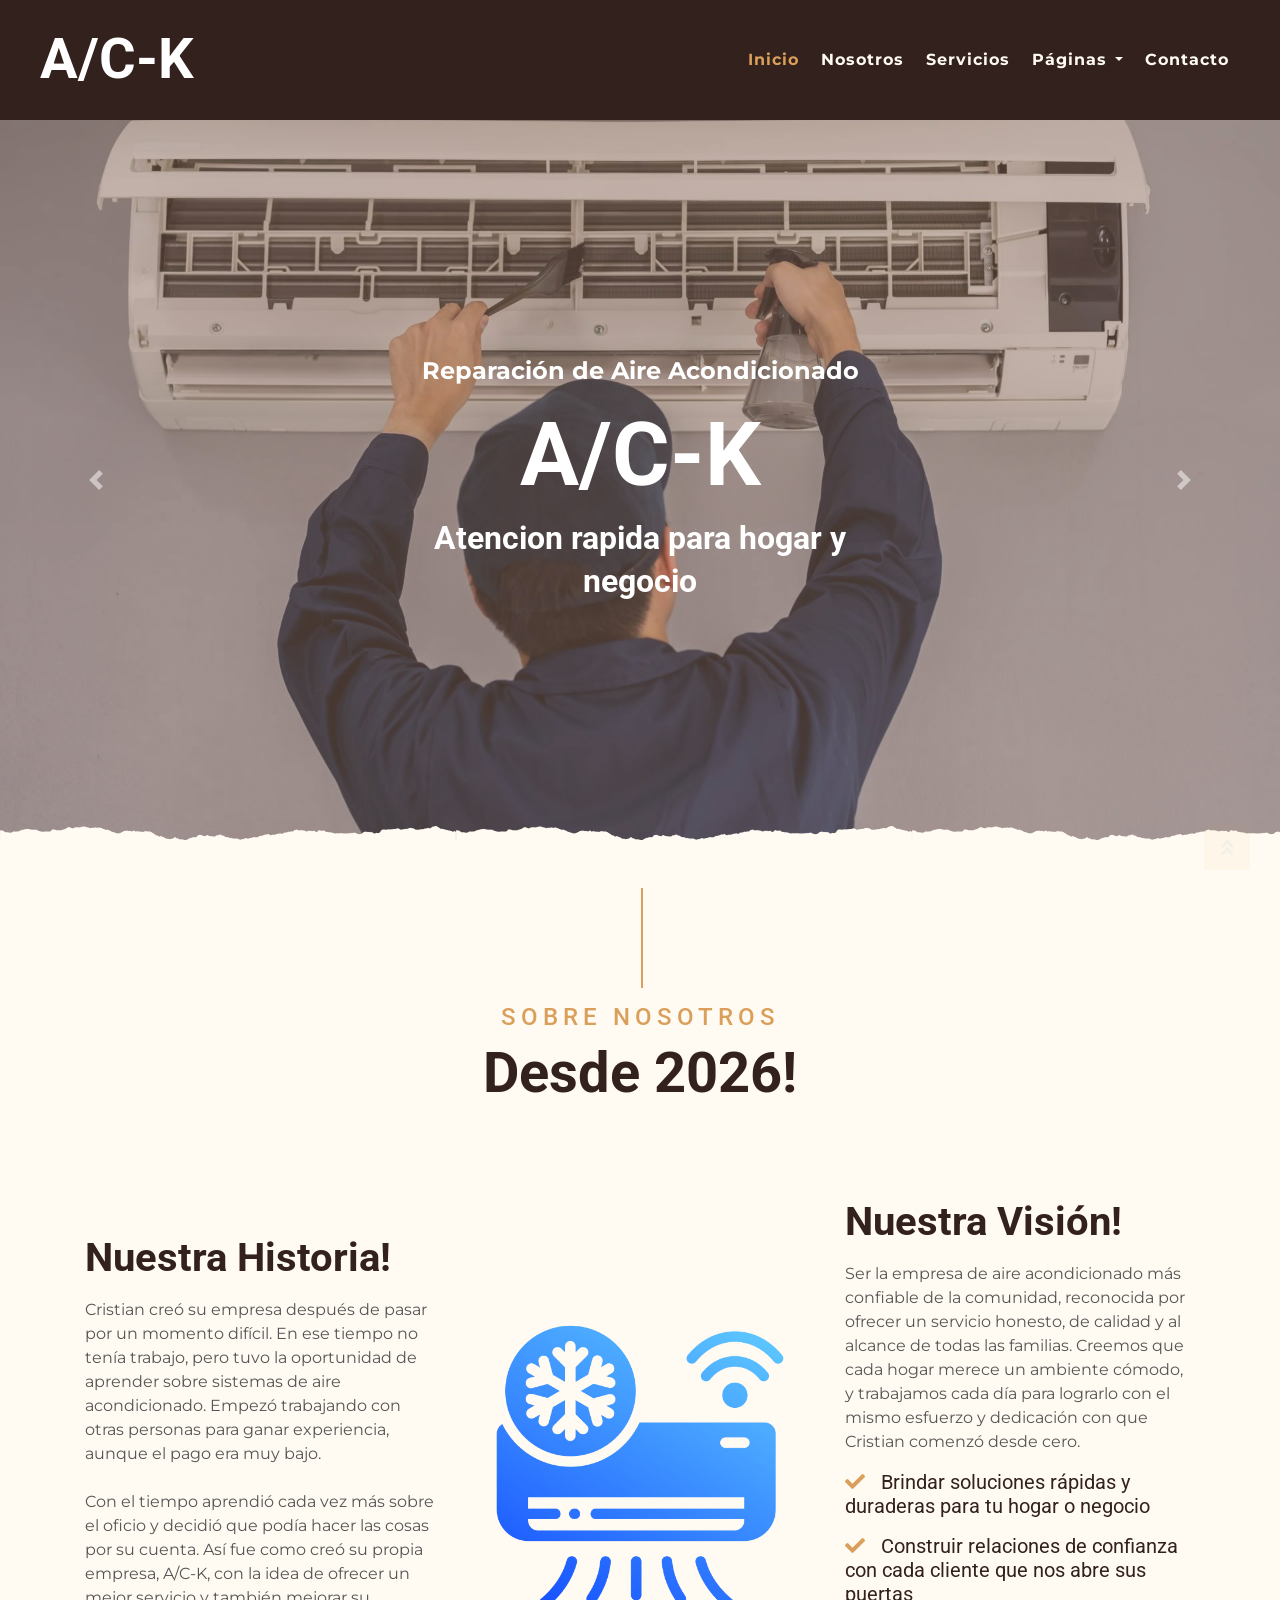
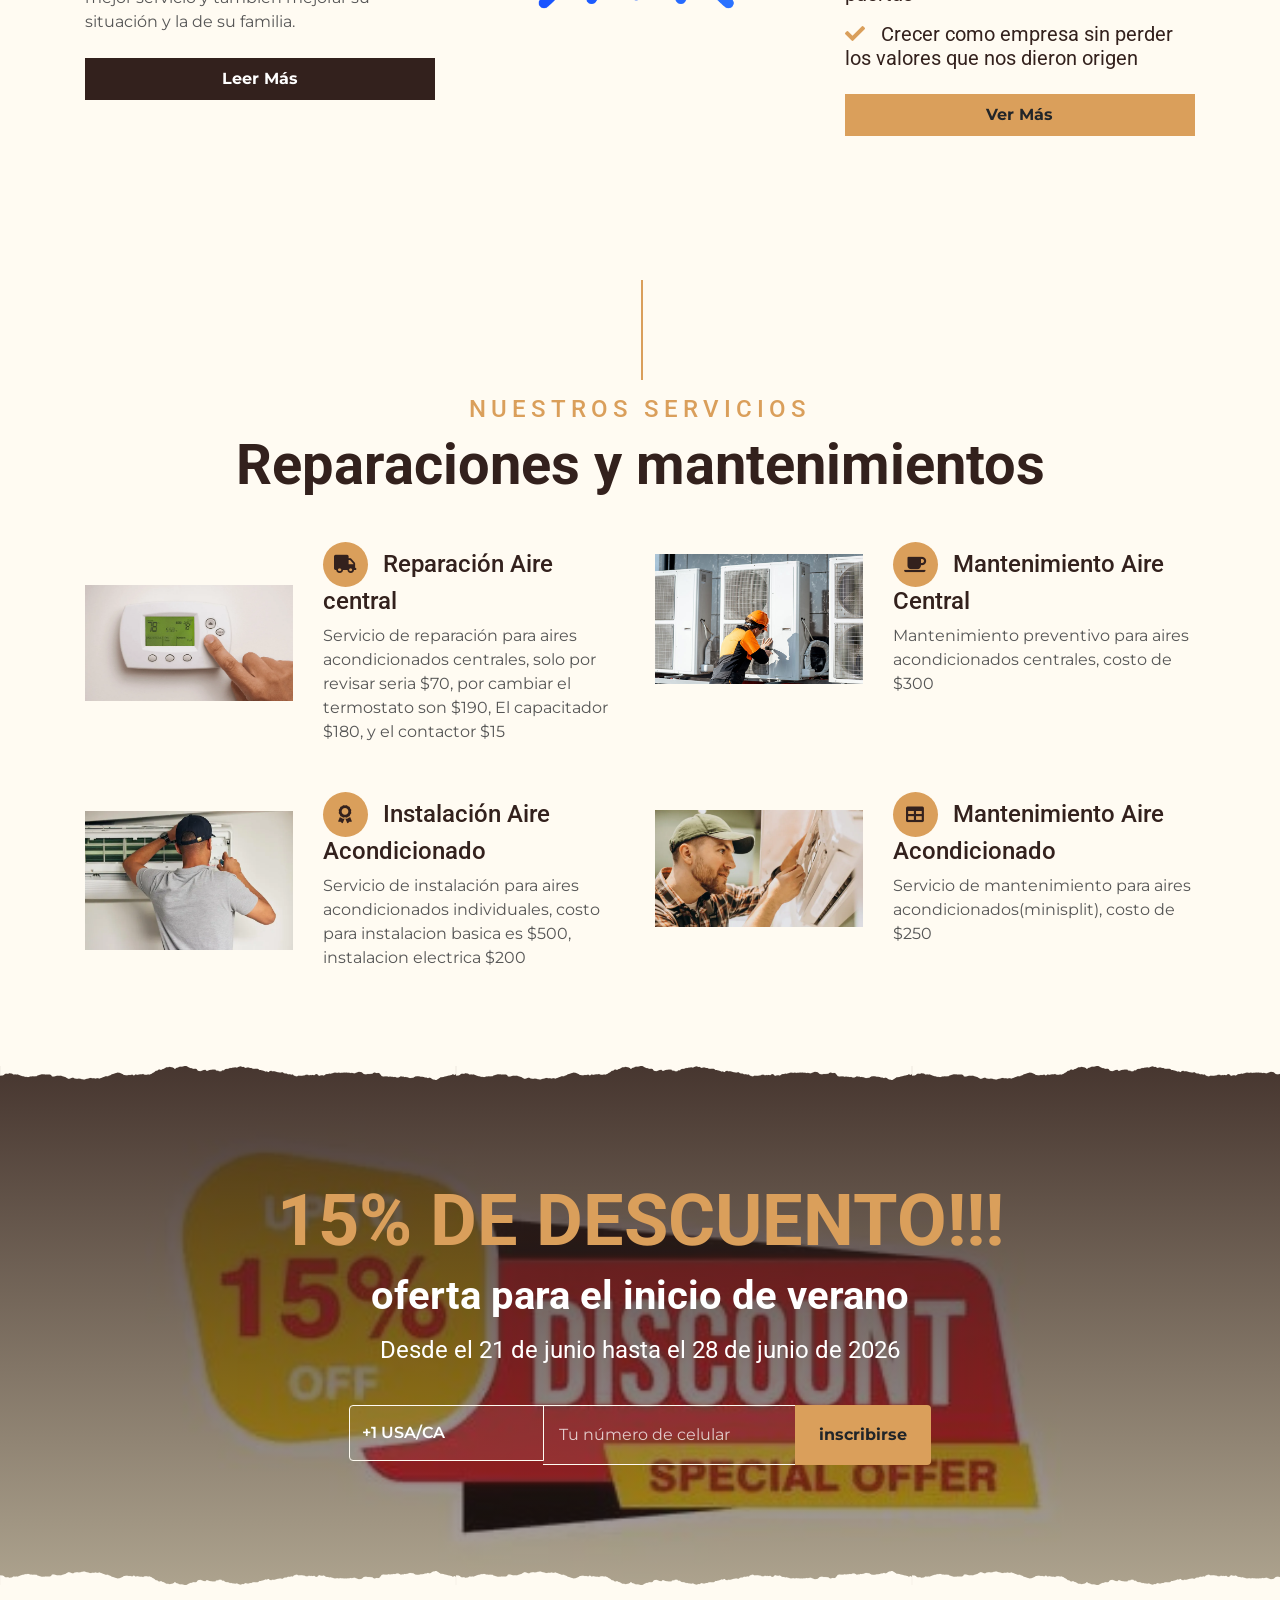
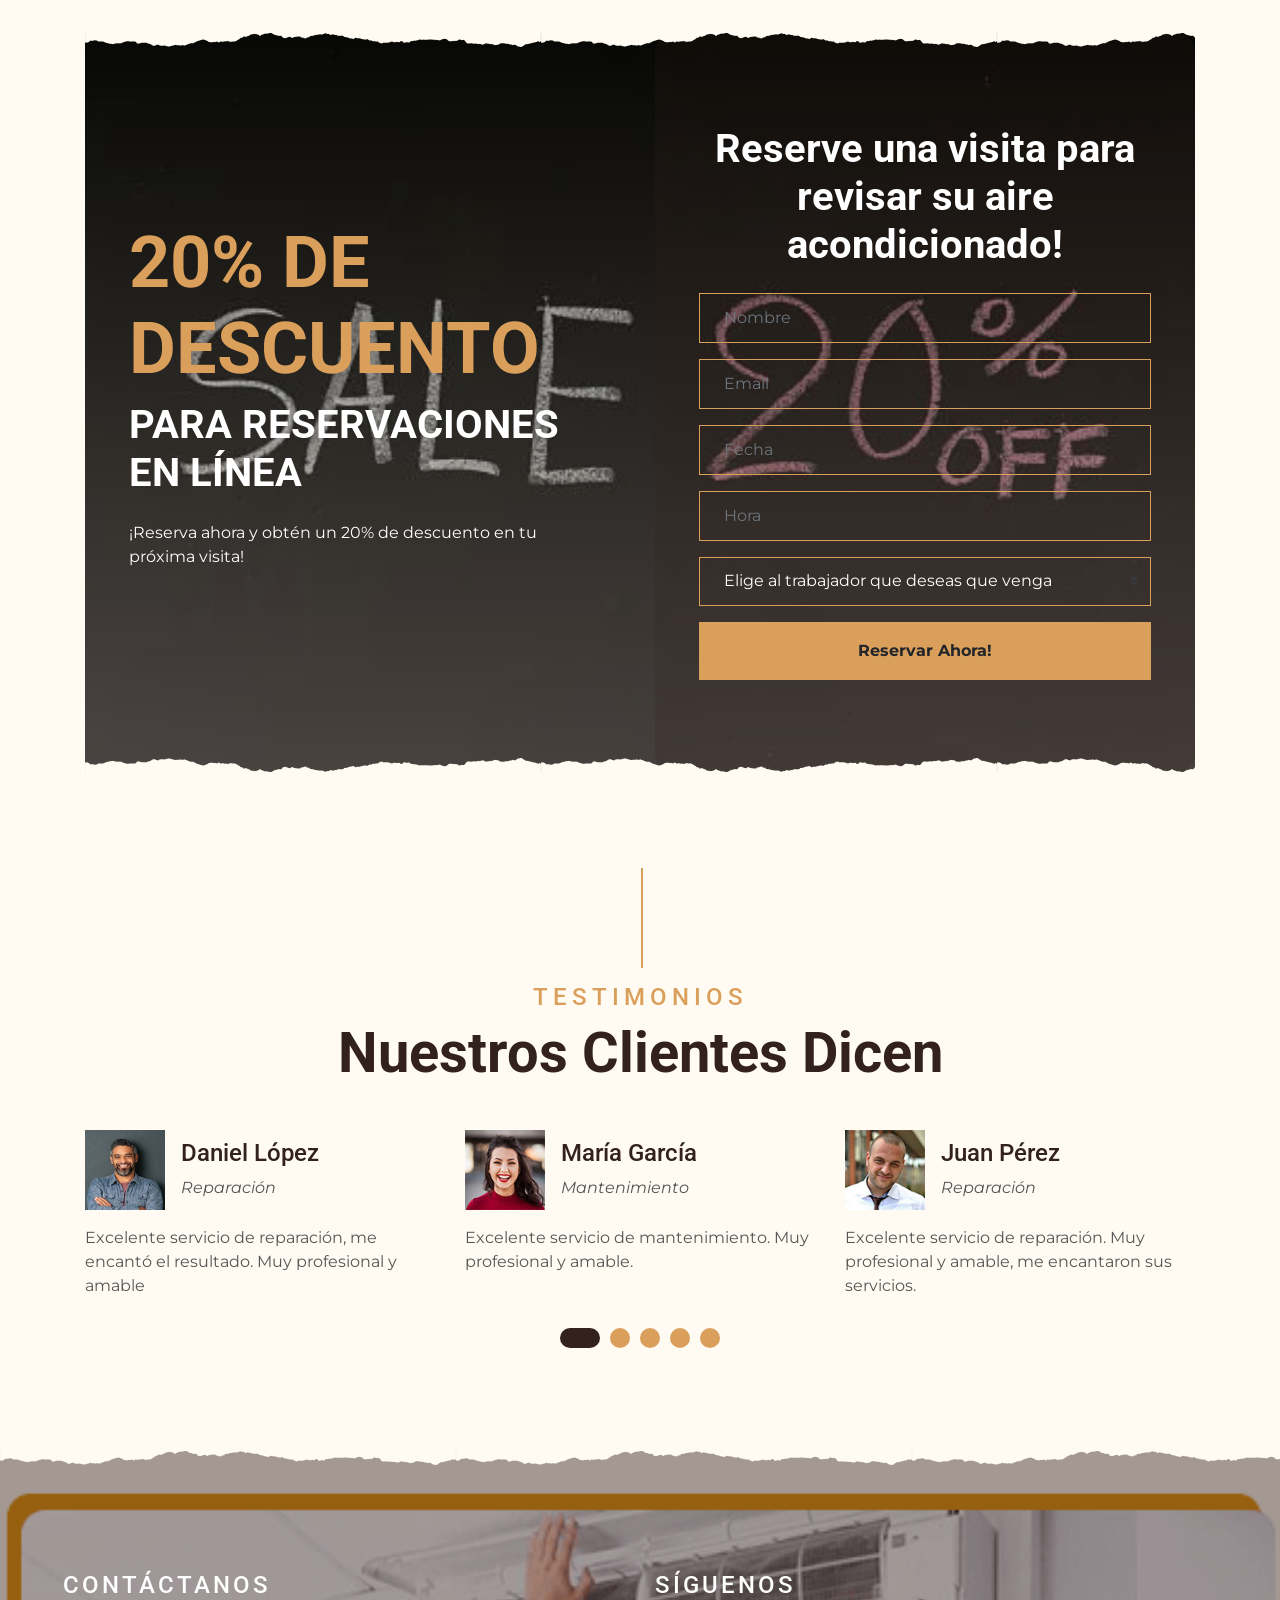
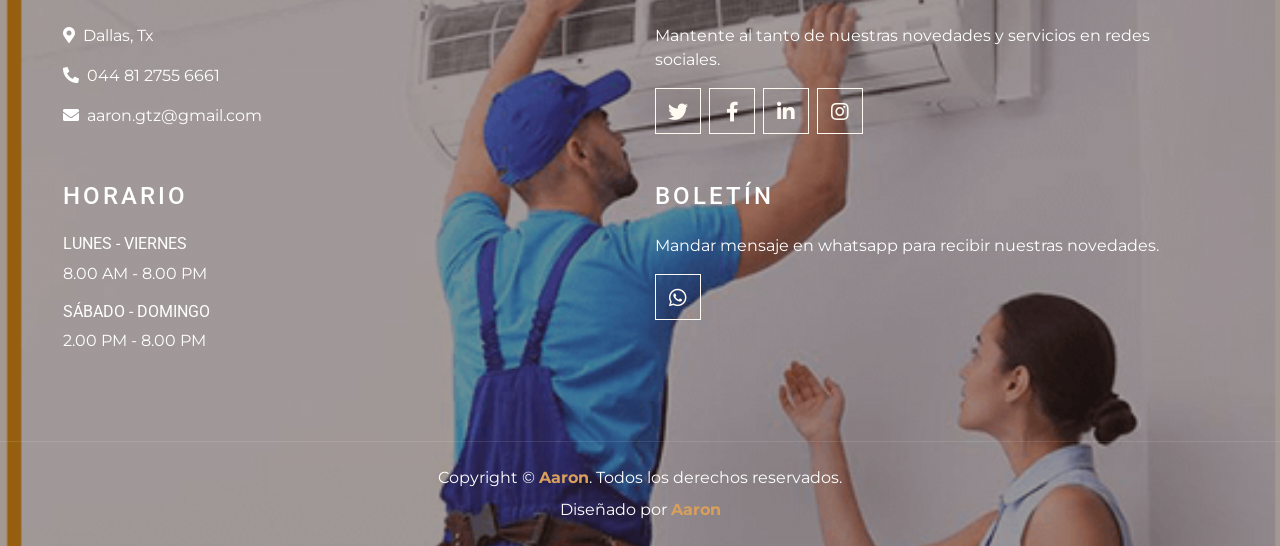
<file: index.html>
<!DOCTYPE html>
<html lang="es">

<head>
    <meta charset="utf-8">
    <title>Aires acondicionados</title>
    <meta content="width=device-width, initial-scale=1.0" name="viewport">
    <!-- Favicon -->
    <link href="img/favicon.ico" rel="icon">

    <!-- Google Font -->
    <link rel="preconnect" href="https://fonts.gstatic.com">
    <link href="https://fonts.googleapis.com/css2?family=Montserrat:wght@200;400&family=Roboto:wght@400;500;700&display=swap" rel="stylesheet"> 

    <!-- Font Awesome -->
    <link href="https://cdnjs.cloudflare.com/ajax/libs/font-awesome/5.10.0/css/all.min.css" rel="stylesheet">

    <!-- Libraries Stylesheet -->
    <link href="lib/owlcarousel/assets/owl.carousel.min.css" rel="stylesheet">
    <link href="lib/tempusdominus/css/tempusdominus-bootstrap-4.min.css" rel="stylesheet" />

    <!-- Customized Bootstrap Stylesheet -->
    <link href="css/style.min.css"  rel="stylesheet">
    <link rel="stylesheet" href="css/style.css">
</head>

<body>
    <!-- Navbar Start -->
    <div class="container-fluid p-0 nav-bar">
        <nav class="navbar navbar-expand-lg bg-none navbar-dark py-3">
            <a href="index.html" class="navbar-brand px-lg-4 m-0">
                <h1 class="m-0 display-4 text-uppercase text-white">A/C-K</h1>
            </a>
            <button type="button" class="navbar-toggler" data-toggle="collapse" data-target="#navbarCollapse">
                <span class="navbar-toggler-icon"></span>
            </button>
            <div class="collapse navbar-collapse justify-content-between" id="navbarCollapse">
                <div class="navbar-nav ml-auto p-4">
                    <a href="index.html" class="nav-item nav-link active">Inicio</a>
                    <a href="about.html" class="nav-item nav-link">Nosotros</a>
                    <a href="service.html" class="nav-item nav-link">Servicios</a>
                    <div class="nav-item dropdown custom-pages-dropdown">
                        <a href="#" class="nav-link dropdown-toggle" data-toggle="dropdown" aria-haspopup="true" aria-expanded="false">Páginas</a>
                        <div class="dropdown-menu text-capitalize" aria-labelledby="navbarDropdown">
                            <a href="reservation.html" class="dropdown-item">Reservación</a>
                            <a href="testimonial.html" class="dropdown-item">Testimonios</a>
                        </div>
                    </div>
                    <a href="contact.html" class="nav-item nav-link">Contacto</a>
                </div>
            </div>
        </nav>
    </div>
    <!-- Navbar End -->

    <!-- Carousel Start -->
    <div class="container-fluid p-0">
        <div id="home-carousel" class="carousel slide overlay-bottom" data-ride="carousel">
            <div class="carousel-inner">
                <div class="carousel-item active">
                    <img class="w-100" src="img/reparacion-2.jpg" alt="Reparacion de aire acondicionado">
                    <div class="carousel-caption d-flex flex-column align-items-center justify-content-center">
                        <h2 class="text-primary font-weight-medium m-0">Reparación de Aire Acondicionado</h2>
                        <h1 class="display-1 text-white m-0">A/C-K</h1>
                        <h2 class="text-white m-0">Atencion rapida para hogar y negocio</h2>
                    </div>
                </div>
                <div class="carousel-item">
                    <img class="w-100" src="img/Reparacion-de-Aire.webp" alt="Instalacion y mantenimiento de aire acondicionado">
                    <div class="carousel-caption d-flex flex-column align-items-center justify-content-center">
                        <h2 class="text-primary font-weight-medium m-0">Reparación de Aire Acondicionado</h2>
                        <h1 class="display-1 text-white m-0">Confort todo el ano</h1>
                        <h2 class="text-white m-0">Servicio confiable desde la primera visita</h2>
                    </div>
                </div>
            </div>
            <a class="carousel-control-prev" href="#home-carousel" data-slide="prev">
                <span class="carousel-control-prev-icon"></span>
            </a>
            <a class="carousel-control-next" href="#home-carousel" data-slide="next">
                <span class="carousel-control-next-icon"></span>
            </a>
        </div>
    </div>
    <!-- Carousel End -->


    <!-- About Start -->
    <div class="container-fluid py-5">
        <div class="container">
            <div class="section-title">
                <h4 class="text-primary text-uppercase" style="letter-spacing: 5px;">Sobre nosotros</h4>
                <h1 class="display-4">Desde 2026!</h1>
            </div>
            <div class="row about-row">
                <div class="col-lg-4 py-0 py-lg-5 about-story">
                    <h1 class="mb-3">Nuestra Historia!</h1>
                    <p>Cristian creó su empresa después de pasar por un momento difícil. En ese tiempo no tenía trabajo, pero tuvo la oportunidad de aprender sobre sistemas de aire acondicionado. Empezó trabajando con otras personas para ganar experiencia, aunque el pago era muy bajo.<br><br> Con el tiempo aprendió cada vez más sobre el oficio y decidió que podía hacer las cosas por su cuenta. Así fue como creó su propia empresa, A/C-K, con la idea de ofrecer un mejor servicio y también mejorar su situación y la de su familia.</p>
                    <a href="" class="btn btn-secondary font-weight-bold py-2 px-4 mt-2">Leer Más</a>
                </div>
                <div class="col-lg-4 py-5 py-lg-0 about-image-col" style="min-height: 500px;">
                    <div class="image-wrapper">
                        <img class="clima" src="img/clima.png" alt="Clima">
                    </div>
                </div>
                <div class="col-lg-4 py-0 py-lg-5 about-vision">
                    <h1 class="mb-3">Nuestra Visión!</h1>
                    <p>Ser la empresa de aire acondicionado más confiable de la comunidad, reconocida por ofrecer un servicio honesto, de calidad y al alcance de todas las familias.
Creemos que cada hogar merece un ambiente cómodo, y trabajamos cada día para lograrlo con el mismo esfuerzo y dedicación con que Cristian comenzó desde cero.</p>
                    <h5 class="mb-3"><i class="fa fa-check text-primary mr-3"></i>Brindar soluciones rápidas y duraderas para tu hogar o negocio</h5>
                    <h5 class="mb-3"><i class="fa fa-check text-primary mr-3"></i>Construir relaciones de confianza con cada cliente que nos abre sus puertas</h5>
                    <h5 class="mb-3"><i class="fa fa-check text-primary mr-3"></i>Crecer como empresa sin perder los valores que nos dieron origen</h5>
                    <a href="" class="btn btn-primary font-weight-bold py-2 px-4 mt-2">Ver Más</a>
                </div>
            </div>
        </div>
    </div>
    <!-- About End -->


    <!-- Service Start -->
    <div class="container-fluid pt-5">
        <div class="container">
            <div class="section-title">
                <h4 class="text-primary text-uppercase" style="letter-spacing: 5px;">Nuestros Servicios</h4>
                <h1 class="display-4">Reparaciones y mantenimientos</h1>
            </div>
            <div class="row">
                <div class="col-lg-6 mb-5">
                    <div class="row align-items-center">
                        <div class="col-sm-5">
                            <img class="img-fluid mb-3 mb-sm-0" src="img/Aire central.jpeg" alt="">
                        </div>
                        <div class="col-sm-7">
                            <h4><i class="fa fa-truck service-icon"></i>Reparación Aire central</h4>
                                <p class="m-0">Servicio de reparación para aires acondicionados centrales, solo por revisar seria $70, por cambiar el termostato son $190, El capacitador $180, y el contactor $15</p>
                        </div>
                    </div>
                </div>
                <div class="col-lg-6 mb-5">
                    <div class="row align-items-center">
                        <div class="col-sm-5">
                            <img class="img-fluid mb-3 mb-sm-0" src="img/tipos-de-aire-acondicionado-industrial.jpg" alt="">
                        </div>
                        <div class="col-sm-7">
                            <h4><i class="fa fa-coffee service-icon"></i>Mantenimiento Aire Central</h4>
                            <p class="m-0">Mantenimiento preventivo para aires acondicionados centrales, costo de $300
                            </p>
                        </div>
                    </div>
                </div>
                <div class="col-lg-6 mb-5">
                    <div class="row align-items-center">
                        <div class="col-sm-5">
                            <img class="img-fluid mb-3 mb-sm-0" src="img/mantenimiento.jpeg" alt="">
                        </div>
                        <div class="col-sm-7">
                            <h4><i class="fa fa-award service-icon"></i>Instalación Aire Acondicionado</h4>
                            <p class="m-0">Servicio de instalación para aires acondicionados individuales, costo para instalacion basica es $500, instalacion electrica $200
                            </p>
                        </div>
                    </div>
                </div>
                <div class="col-lg-6 mb-5">
                    <div class="row align-items-center">
                        <div class="col-sm-5">
                            <img class="img-fluid mb-3 mb-sm-0" src="img/reparacion.jpeg" alt="">
                        </div>
                        <div class="col-sm-7">
                            <h4><i class="fa fa-table service-icon"></i>Mantenimiento Aire Acondicionado</h4>
                            <p class="m-0">Servicio de mantenimiento para aires acondicionados(minisplit), costo de $250
                            </p>
                        </div>
                    </div>
                </div>
            </div>
        </div>
    </div>
    <!-- Service End -->


    <!-- Offer Start -->
    <div class="offer container-fluid my-5 py-5 text-center position-relative overlay-top overlay-bottom">
        <div class="container py-5">
            <h1 class="display-3 text-primary mt-3">15% DE DESCUENTO!!!</h1>
            <h1 class="text-white mb-3">oferta para el inicio de verano</h1>
            <h4 class="text-white font-weight-normal mb-4 pb-3">Desde el 21 de junio hasta el 28 de junio de 2026</h4>
            <form class="form-inline justify-content-center mb-4">
                <div class="input-group newsletter-phone">
                    <div class="input-group-prepend">
                        <select class="custom-select border-light country-code">
                            <optgroup label="América">
                                <option value="+1">+1 USA/CA</option>
                                <option value="+52">+52 México</option>
                                <option value="+54">+54 Argentina</option>
                                <option value="+55">+55 Brasil</option>
                                <option value="+56">+56 Chile</option>
                                <option value="+57">+57 Colombia</option>
                                <option value="+58">+58 Venezuela</option>
                                <option value="+51">+51 Perú</option>
                                <option value="+507">+507 Panamá</option>
                                <option value="+506">+506 Costa Rica</option>
                            </optgroup>
                            <optgroup label="Europa">
                                <option value="+34">+34 España</option>
                                <option value="+44">+44 Reino Unido</option>
                                <option value="+33">+33 Francia</option>
                                <option value="+39">+39 Italia</option>
                                <option value="+49">+49 Alemania</option>
                                <option value="+31">+31 Países Bajos</option>
                                <option value="+41">+41 Suiza</option>
                                <option value="+48">+48 Polonia</option>
                                <option value="+32">+32 Bélgica</option>
                                <option value="+351">+351 Portugal</option>
                                <option value="+45">+45 Dinamarca</option>
                                <option value="+46">+46 Suecia</option>
                            </optgroup>
                        </select>
                    </div>
                    <input type="tel" class="form-control border-light phone-number" placeholder="Tu número de celular" style="height: 60px;">
                    <div class="input-group-append">
                        <button id="whatsapp-sale" class="btn btn-primary font-weight-bold px-4" type="submit">inscribirse</button>
                    </div>
                </div>
            </form>
        </div>
    </div>

    <!-- Offer End -->


    <!-- Reservation Start -->
    <div class="container-fluid my-5">
        <div class="container">
            <div class="reservation position-relative overlay-top overlay-bottom" style="background: linear-gradient(rgb(0 0 0 / 40%), rgb(165 149 146 / 40%)), url('img/20-descuento.png'); background-position: center; background-repeat: no-repeat; background-size: cover;">
                <div class="row align-items-center">
                    <div class="col-lg-6 my-5 my-lg-0">
                        <div class="p-5">
                            <div class="mb-4">
                                <h1 class="display-3 text-primary">20% DE DESCUENTO</h1>
                                <h1 class="text-white">PARA RESERVACIONES EN LÍNEA</h1>
                            </div>
                            <p class="text-white">¡Reserva ahora y obtén un 20% de descuento en tu próxima visita!</p>

                        </div>
                    </div>
                    <div class="col-lg-6">
                        <div class="text-center p-5" style="background: rgba(51, 33, 29, 0.2);">
                            <h1 class="text-white mb-4 mt-5">Reserve una visita para revisar su aire acondicionado!</h1>
                            <form id="reservation-form" class="mb-5">
                                <div class="form-group">
                                    <input id="reservation-name" type="text" class="form-control bg-transparent border-primary p-4" placeholder="Nombre" style="color: white;"
                                        required="required" />
                                </div>
                                <div class="form-group">
                                    <input id="reservation-email" type="email" class="form-control bg-transparent border-primary p-4" placeholder="Email" style="color: white;"
                                        required="required" />
                                </div>
                                <div class="form-group">
                                    <div class="date" id="date" data-target-input="nearest">
                                        <input id="reservation-date" type="text" class="form-control bg-transparent border-primary p-4 datetimepicker-input" placeholder="Fecha" data-target="#date" data-toggle="datetimepicker" style="color: white;" required="required"/>
                                    </div>
                                </div>
                                <div class="form-group">
                                    <div class="time" id="time" data-target-input="nearest">
                                        <input id="reservation-time" type="text" class="form-control bg-transparent border-primary p-4 datetimepicker-input" placeholder="Hora" data-target="#time" data-toggle="datetimepicker" style="color: white;" required="required"/>
                                    </div>
                                </div>
                                <div class="form-group">
                                    <select id="reservation-worker" class="custom-select bg-transparent border-primary px-4" style="height: 49px; color: white;" required="required">
                                        <option value="" disabled selected hidden>Elige al trabajador que deseas que venga</option>
                                        <option value="Jose Aguilera" style="color: black;">Jose Aguilera</option>
                                        <option value="Jesus Arce" style="color: black;">Jesus Arce</option>
                                        <option value="Maria Conley" style="color: black;">Maria Conley</option>
                                        <option value="Ana Martinez" style="color: black;">Ana Martinez</option>
                                        <option value="Estith Vargas" style="color: black;">Estith Vargas</option>
                                    </select>
                                </div>
                                
                                <div>
                                    <button class="btn btn-primary btn-block font-weight-bold py-3" type="submit">Reservar Ahora!</button>
                                </div>
                            </form>
                        </div>
                    </div>
                </div>
            </div>
        </div>
    </div>
    <!-- Reservation End -->


    <!-- Testimonial Start -->
    <div class="container-fluid py-5">
        <div class="container">
            <div class="section-title">
                <h4 class="text-primary text-uppercase" style="letter-spacing: 5px;">Testimonios</h4>
                <h1 class="display-4">Nuestros Clientes Dicen</h1>
            </div>
            <div class="owl-carousel testimonial-carousel">
                <div class="testimonial-item">
                    <div class="d-flex align-items-center mb-3">
                        <img class="img-fluid" src="img/testimonial-1.jpg" alt="">
                        <div class="ml-3">
                            <h4>María García</h4>
                            <i>Mantenimiento</i>
                        </div>
                    </div>
                    <p class="m-0">Excelente servicio de mantenimiento. Muy profesional y amable.</p>
                </div>
                <div class="testimonial-item">
                    <div class="d-flex align-items-center mb-3">
                        <img class="img-fluid" src="img/testimonial-2.jpg" alt="">
                        <div class="ml-3">
                            <h4>Juan Pérez</h4>
                            <i>Reparación</i>
                        </div>
                    </div>
                    <p class="m-0">Excelente servicio de reparación. Muy profesional y amable, me encantaron sus servicios.</p>
                </div>
                <div class="testimonial-item">
                    <div class="d-flex align-items-center mb-3">
                        <img class="img-fluid" src="img/testimonial-3.jpg" alt="">
                        <div class="ml-3">
                            <h4>Carmen Rodríguez</h4>
                            <i>Reparación</i>
                        </div>
                    </div>
                    <p class="m-0">Excelente servicio de reparación. Muy profesional y amable, me encantó!</p>
                </div>
                <div class="testimonial-item">
                    <div class="d-flex align-items-center mb-3">
                        <img class="img-fluid" src="img/testimonial-4.jpg" alt="">
                        <div class="ml-3">
                            <h4>Marcos Hernández</h4>
                            <i>instalación</i>
                        </div>
                    </div>
                    <p class="m-0">Excelente servicio de instalación, arreglo todas las imperfecciones. Muy profesional y amable</p>
                </div>
                <div class="testimonial-item">
                    <div class="d-flex align-items-center mb-3">
                        <img class="img-fluid" src="img/testimonial-5.jpg" alt="">
                        <div class="ml-3">
                            <h4>Daniel López</h4>
                            <i>Reparación</i>
                        </div>
                    </div>
                    <p class="m-0">Excelente servicio de reparación, me encantó el resultado. Muy profesional y amable</p>
                </div>
            </div>
        </div>
    </div>
    <!-- Testimonial End -->


    <!-- Footer Start -->
    <div class="container-fluid footer text-white mt-5 pt-5 px-0 position-relative overlay-top">
        <div class="row mx-0 pt-5 px-sm-3 px-lg-5 mt-4">
            <div class="col-lg-6 col-md-6 mb-5">
                <h4 class="text-white text-uppercase mb-4" style="letter-spacing: 3px;">Contáctanos</h4>
                <p><i class="fa fa-map-marker-alt mr-2"></i>Dallas, Tx</p>
                <p><i class="fa fa-phone-alt mr-2"></i>044 81 2755 6661</p>
                <p class="m-0"><i class="fa fa-envelope mr-2"></i>aaron.gtz@gmail.com</p>
            </div>
            <div class="col-lg-6 col-md-6 mb-5">
                <h4 class="text-white text-uppercase mb-4" style="letter-spacing: 3px;">Síguenos</h4>
                <p>Mantente al tanto de nuestras novedades y servicios en redes sociales.</p>
                <div class="d-flex justify-content-start">
                    <a class="btn btn-lg btn-outline-light btn-lg-square mr-2" href="#"><i class="fab fa-twitter"></i></a>
                    <a class="btn btn-lg btn-outline-light btn-lg-square mr-2" href="#"><i class="fab fa-facebook-f"></i></a>
                    <a class="btn btn-lg btn-outline-light btn-lg-square mr-2" href="#"><i class="fab fa-linkedin-in"></i></a>
                    <a class="btn btn-lg btn-outline-light btn-lg-square" href="#"><i class="fab fa-instagram"></i></a>
                </div>
            </div>
            <div class="col-lg-6 col-md-6 mb-5">
                <h4 class="text-white text-uppercase mb-4" style="letter-spacing: 3px;">Horario</h4>
                <div>
                    <h6 class="text-white text-uppercase">Lunes - Viernes</h6>
                    <p>8.00 AM - 8.00 PM</p>
                    <h6 class="text-white text-uppercase">Sábado - Domingo</h6>
                    <p>2.00 PM - 8.00 PM</p>
                </div>
            </div>
            <div class="col-lg-6 col-md-6 mb-5">
                <h4 class="text-white text-uppercase mb-4" style="letter-spacing: 3px;">Boletín</h4>
                <p>Mandar mensaje en whatsapp para recibir nuestras novedades.</p>
                <div class="w-100">
                    <button id="whatsapp-subscribe" class="btn btn-lg btn-outline-light btn-lg-square" type="button"><i class="fab fa-whatsapp"></i></button>
                </div>
            </div>
        </div>
        <div class="container-fluid text-center text-white border-top mt-4 py-4 px-sm-3 px-md-5" style="border-color: rgba(256, 256, 256, .1) !important;">
            <p class="mb-2 text-white">Copyright &copy; <a class="font-weight-bold" href="#">Aaron</a>. Todos los derechos reservados.</p>
            <p class="m-0 text-white">Diseñado por <a class="font-weight-bold" href="https://htmlcodex.com">Aaron</a></p>
        </div>
    </div>
    <!-- Footer End -->

    <!-- Back to Top -->
    <a href="#" class="btn btn-lg btn-primary btn-lg-square back-to-top"><i class="fa fa-angle-double-up"></i></a>


    <!-- JavaScript Libraries -->
    <script src="https://code.jquery.com/jquery-3.4.1.min.js"></script>
    <script src="https://stackpath.bootstrapcdn.com/bootstrap/4.4.1/js/bootstrap.bundle.min.js"></script>
    <script src="lib/easing/easing.min.js"></script>
    <script src="lib/waypoints/waypoints.min.js"></script>
    <script src="lib/owlcarousel/owl.carousel.min.js"></script>
    <script src="lib/tempusdominus/js/moment.min.js"></script>
    <script src="lib/tempusdominus/js/moment-timezone.min.js"></script>
    <script src="lib/tempusdominus/js/tempusdominus-bootstrap-4.min.js"></script>

    <!-- Contact Javascript File -->
    <script src="mail/jqBootstrapValidation.min.js"></script>
    <script src="mail/contact.js"></script>
    <script>
        document.getElementById('whatsapp-subscribe').addEventListener('click', function () {
            var cleaned = ("+51925 922 034").replace(/\D/g, '');
            if (!cleaned) {
                alert('Por favor ingresa un número de celular válido antes de continuar.');
                return;
            }
            var message = 'Hola, me gustaría recibir información detallada sobre el servicio y sus novedades. Quedo atent@ a su respuesta. Gracias.';
            var whatsappUrl = 'https://api.whatsapp.com/send?phone=' + encodeURIComponent(cleaned) + '&text=' + encodeURIComponent(message);
            window.open(whatsappUrl, '_blank');
        });
    </script>

   <script>
        document.getElementById('whatsapp-sale').addEventListener('click', function () {
            var cleaned = ("+51925 922 034").replace(/\D/g, '');
            if (!cleaned) {
                alert('Por favor ingresa un número de celular válido antes de continuar.');
                return;
            }
            var message = 'Hola, complété el formulario en su sitio web y me gustaría recibir la promoción de descuento. Quedo atento a su respuesta. Gracias.';
            var whatsappUrl = 'https://api.whatsapp.com/send?phone=' + encodeURIComponent(cleaned) + '&text=' + encodeURIComponent(message);
            window.open(whatsappUrl, '_blank');
        });

        document.getElementById('reservation-form').addEventListener('submit', function (event) {
            event.preventDefault();

            var name = document.getElementById('reservation-name').value.trim();
            var email = document.getElementById('reservation-email').value.trim();
            var date = document.getElementById('reservation-date').value.trim();
            var time = document.getElementById('reservation-time').value.trim();
            var worker = document.getElementById('reservation-worker').value;

            if (!name || !email || !date || !time || !worker) {
                alert('Por favor completa todos los campos antes de enviar la reserva.');
                return;
            }

            var phoneMap = {
                'Jose Aguilera': '+51999999991',
                'Jesus Arce': '+51999999992',
                'Maria Conley': '+51999999993',
                'Ana Martinez': '+51999999994',
                'Estith Vargas': '+51925 922 034'
            };

            var workerPhone = phoneMap[worker];
            if (!workerPhone) {
                alert('Selecciona un trabajador válido antes de enviar la reserva.');
                return;
            }

            var message = 'Hola, deseo reservar un servicio:' +
                '\nNombre: ' + name +
                '\nEmail: ' + email +
                '\nFecha: ' + date +
                '\nHora: ' + time +
                '\nTrabajador: ' + worker +
                '\n\nGracias.';

            var whatsappUrl = 'https://api.whatsapp.com/send?phone=' + encodeURIComponent(workerPhone.replace(/\D/g, '')) + '&text=' + encodeURIComponent(message);
            window.open(whatsappUrl, '_blank');
        });
    </script>
    <!-- Template Javascript -->
    <script src="js/main.js"></script>
</body>

</html>
</file>
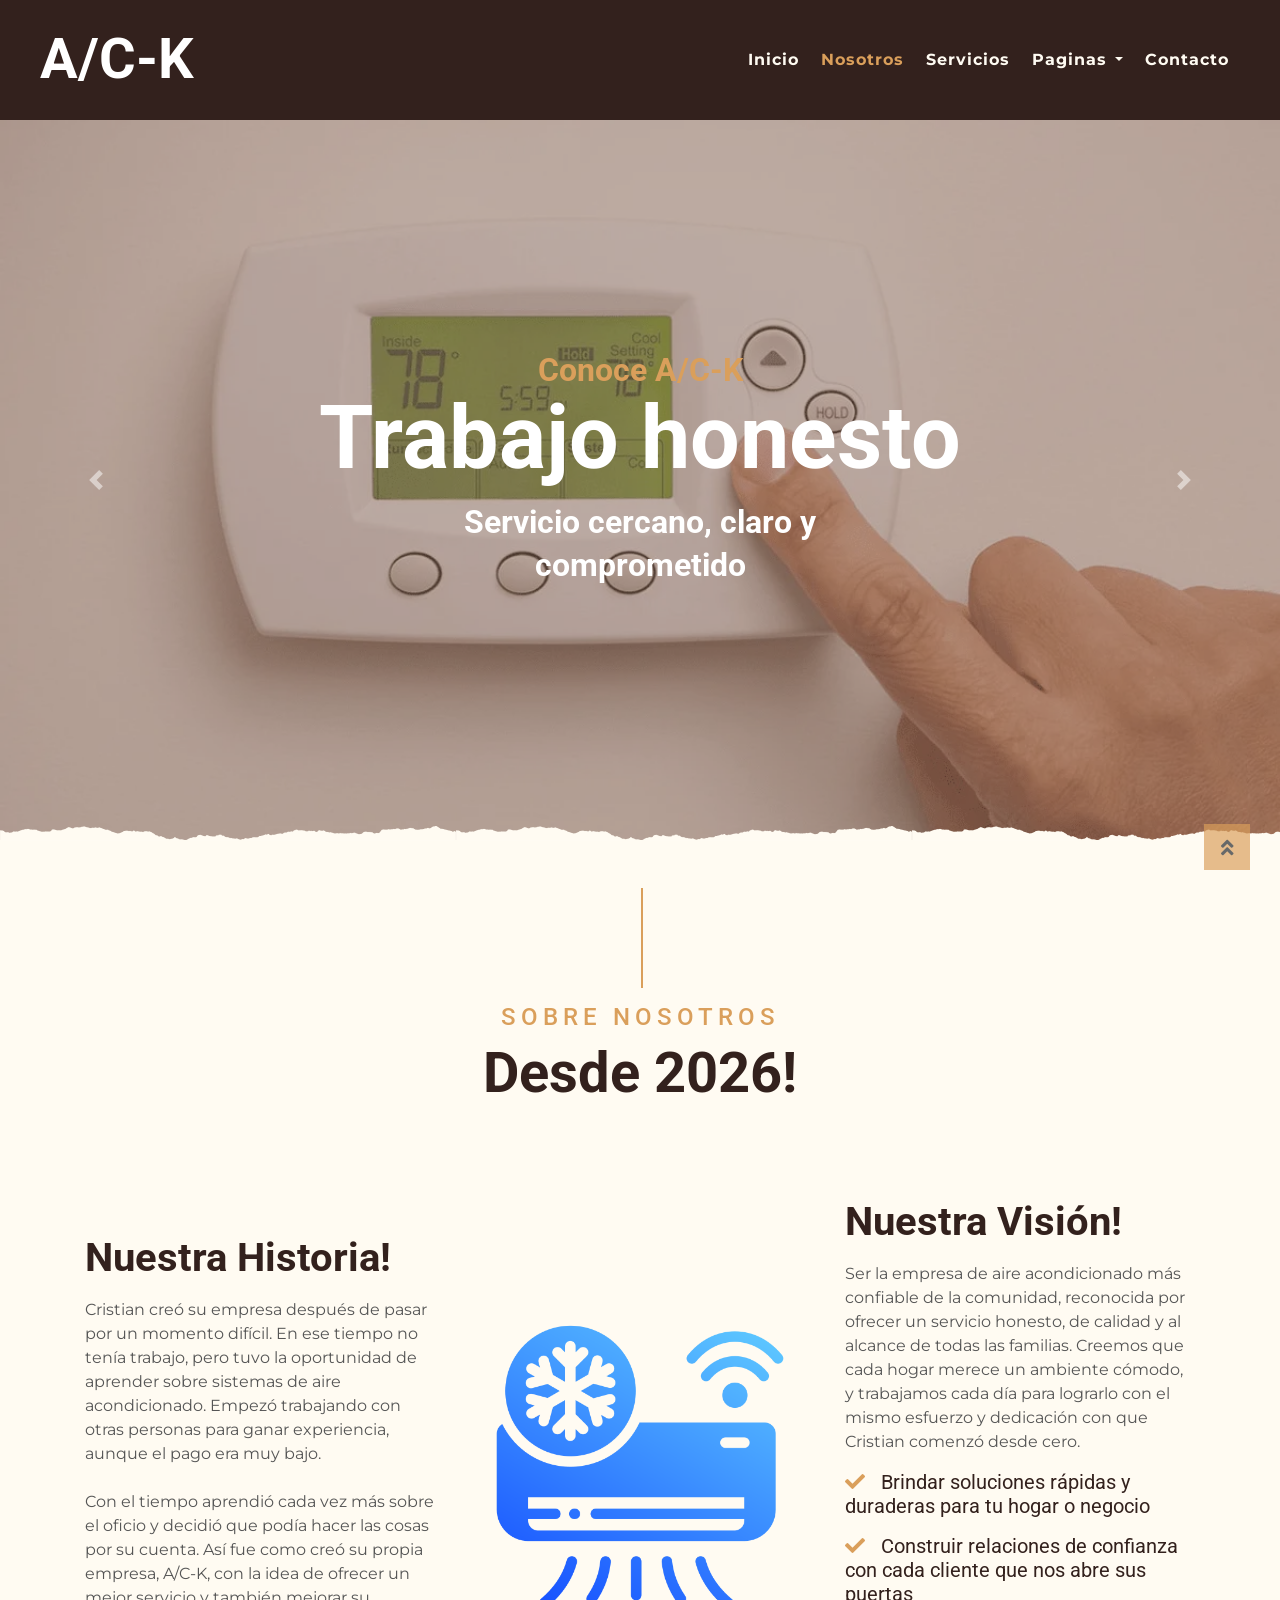
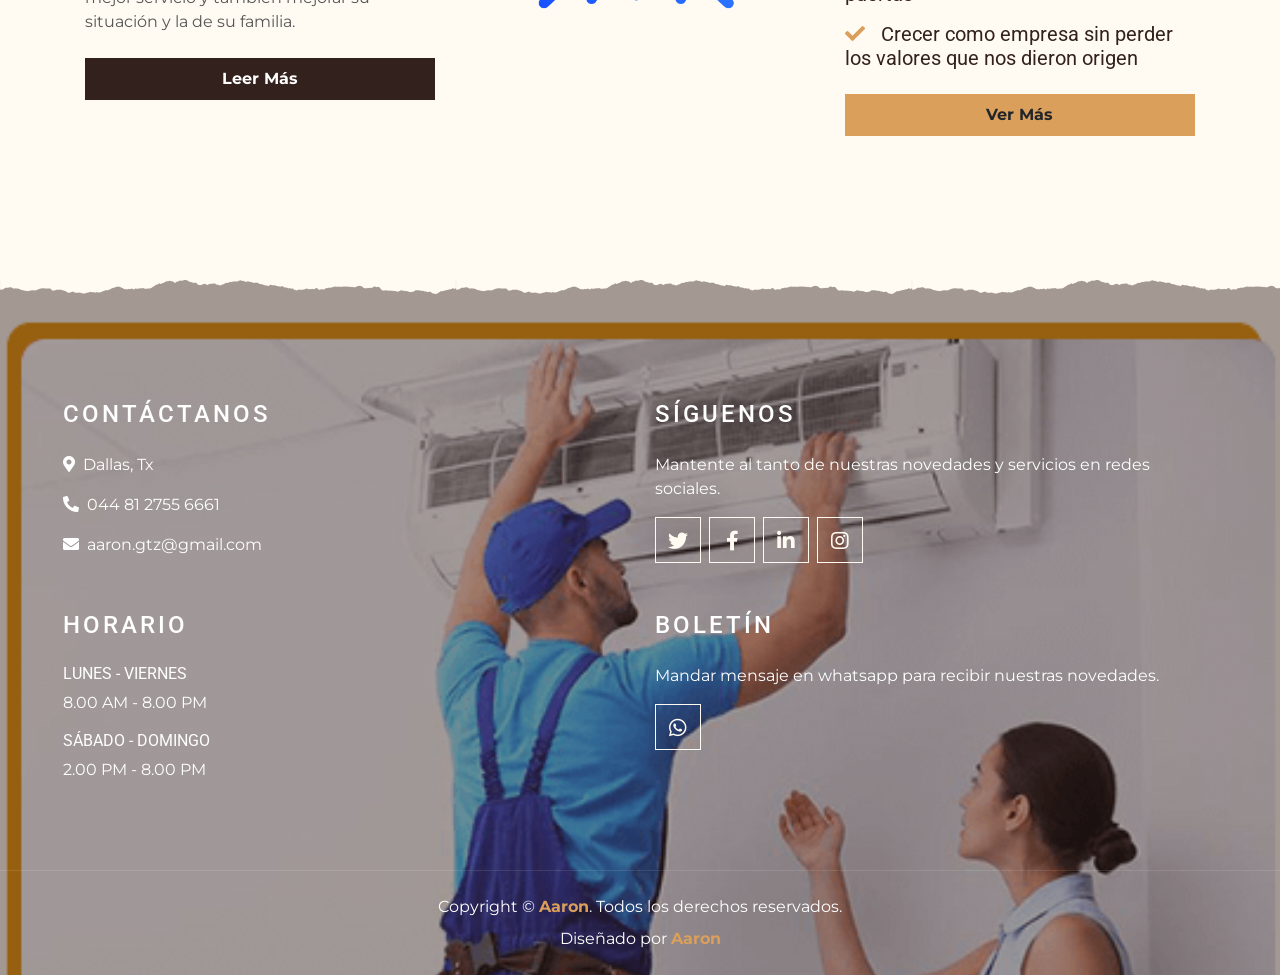
<file: about.html>
<!DOCTYPE html>
<html lang="es">

<head>
    <meta charset="utf-8">
    <title>Aires acondicionados</title>
    <meta content="width=device-width, initial-scale=1.0" name="viewport">

    <!-- Favicon -->
    <link href="img/favicon.ico" rel="icon">

    <!-- Google Font -->
    <link rel="preconnect" href="https://fonts.gstatic.com">
    <link href="https://fonts.googleapis.com/css2?family=Montserrat:wght@200;400&family=Roboto:wght@400;500;700&display=swap" rel="stylesheet"> 

    <!-- Font Awesome -->
    <link href="https://cdnjs.cloudflare.com/ajax/libs/font-awesome/5.10.0/css/all.min.css" rel="stylesheet">

    <!-- Libraries Stylesheet -->
    <link href="lib/owlcarousel/assets/owl.carousel.min.css" rel="stylesheet">
    <link href="lib/tempusdominus/css/tempusdominus-bootstrap-4.min.css" rel="stylesheet" />

    <!-- Customized Bootstrap Stylesheet -->
    <link href="css/style.min.css"  rel="stylesheet">
    <link rel="stylesheet" href="css/style.css">

</head>

<body>
    <!-- Navbar Start -->
    <div class="container-fluid p-0 nav-bar">
        <nav class="navbar navbar-expand-lg bg-none navbar-dark py-3">
            <a href="index.html" class="navbar-brand px-lg-4 m-0">
                <h1 class="m-0 display-4 text-uppercase text-white">A/C-K</h1>
            </a>
            <button type="button" class="navbar-toggler" data-toggle="collapse" data-target="#navbarCollapse">
                <span class="navbar-toggler-icon"></span>
            </button>
            <div class="collapse navbar-collapse justify-content-between" id="navbarCollapse">
                <div class="navbar-nav ml-auto p-4">
                    <a href="index.html" class="nav-item nav-link">Inicio</a>
                    <a href="about.html" class="nav-item nav-link active">Nosotros</a>
                    <a href="service.html" class="nav-item nav-link">Servicios</a>
                    <div class="nav-item dropdown custom-pages-dropdown">
                        <a href="#" class="nav-link dropdown-toggle" data-toggle="dropdown">Paginas</a>
                        <div class="dropdown-menu text-capitalize">
                            <a href="reservation.html" class="dropdown-item">Reservacion</a>
                            <a href="testimonial.html" class="dropdown-item">Testimonios</a>
                        </div>
                    </div>
                    <a href="contact.html" class="nav-item nav-link">Contacto</a>
                </div>
            </div>
        </nav>
    </div>
    <!-- Navbar End -->


    <!-- Carousel Start -->
    <div class="container-fluid p-0">
        <div id="about-carousel" class="carousel slide overlay-bottom" data-ride="carousel">
            <div class="carousel-inner">
                <div class="carousel-item active">
                    <img class="w-100" src="img/Aire central.jpeg" alt="Conoce al equipo A/C-K">
                    <div class="carousel-caption d-flex flex-column align-items-center justify-content-center">
                        <h2 class="text-primary font-weight-mediuSm m-0">Conoce A/C-K</h2>
                        <h1 class="display-1 text-white m-0">Trabajo honesto</h1>
                        <h2 class="text-white m-0">Servicio cercano, claro y comprometido</h2>
                    </div>
                </div>
                <div class="carousel-item">
                    <img class="w-100" src="img/aire-acondicionado.jpeg" alt="Historia y experiencia de A/C-K">
                    <div class="carousel-caption d-flex flex-column align-items-center justify-content-center">
                        <h2 class="text-primary font-weight-medium m-0">Nuestra historia</h2>
                        <h1 class="display-1 text-white m-0">Esfuerzo que se nota</h1>
                        <h2 class="text-white m-0">Experiencia real para cuidar tu confort</h2>
                    </div>
                </div>
            </div>
            <a class="carousel-control-prev" href="#about-carousel" data-slide="prev">
                <span class="carousel-control-prev-icon"></span>
            </a>
            <a class="carousel-control-next" href="#about-carousel" data-slide="next">
                <span class="carousel-control-next-icon"></span>
            </a>
        </div>
    </div>
    <!-- Carousel End -->


    <!-- About Start -->
    <div class="container-fluid py-5">
        <div class="container">
            <div class="section-title">
                <h4 class="text-primary text-uppercase" style="letter-spacing: 5px;">Sobre nosotros</h4>
                <h1 class="display-4">Desde 2026!</h1>
            </div>
            <div class="row about-row">
                <div class="col-lg-4 py-0 py-lg-5 about-story">
                    <h1 class="mb-3">Nuestra Historia!</h1>
                    <p>Cristian creó su empresa después de pasar por un momento difícil. En ese tiempo no tenía trabajo, pero tuvo la oportunidad de aprender sobre sistemas de aire acondicionado. Empezó trabajando con otras personas para ganar experiencia, aunque el pago era muy bajo.<br><br> Con el tiempo aprendió cada vez más sobre el oficio y decidió que podía hacer las cosas por su cuenta. Así fue como creó su propia empresa, A/C-K, con la idea de ofrecer un mejor servicio y también mejorar su situación y la de su familia.</p>
                    <a href="" class="btn btn-secondary font-weight-bold py-2 px-4 mt-2">Leer Más</a>
                </div>
                <div class="col-lg-4 py-5 py-lg-0 about-image-col" style="min-height: 500px;">
                    <div class="image-wrapper">
                        <img class="clima" src="img/clima.png" alt="Clima">
                    </div>
                </div>
                <div class="col-lg-4 py-0 py-lg-5 about-vision">
                    <h1 class="mb-3">Nuestra Visión!</h1>
                    <p>Ser la empresa de aire acondicionado más confiable de la comunidad, reconocida por ofrecer un servicio honesto, de calidad y al alcance de todas las familias.
Creemos que cada hogar merece un ambiente cómodo, y trabajamos cada día para lograrlo con el mismo esfuerzo y dedicación con que Cristian comenzó desde cero.</p>
                    <h5 class="mb-3"><i class="fa fa-check text-primary mr-3"></i>Brindar soluciones rápidas y duraderas para tu hogar o negocio</h5>
                    <h5 class="mb-3"><i class="fa fa-check text-primary mr-3"></i>Construir relaciones de confianza con cada cliente que nos abre sus puertas</h5>
                    <h5 class="mb-3"><i class="fa fa-check text-primary mr-3"></i>Crecer como empresa sin perder los valores que nos dieron origen</h5>
                    <a href="" class="btn btn-primary font-weight-bold py-2 px-4 mt-2">Ver Más</a>
                </div>
            </div>
        </div>
    </div>
    <!-- About End -->


    <!-- Footer Start -->
    <div class="container-fluid footer text-white mt-5 pt-5 px-0 position-relative overlay-top">
        <div class="row mx-0 pt-5 px-sm-3 px-lg-5 mt-4">
            <div class="col-lg-6 col-md-6 mb-5">
                <h4 class="text-white text-uppercase mb-4" style="letter-spacing: 3px;">Contáctanos</h4>
                <p><i class="fa fa-map-marker-alt mr-2"></i>Dallas, Tx</p>
                <p><i class="fa fa-phone-alt mr-2"></i>044 81 2755 6661</p>
                <p class="m-0"><i class="fa fa-envelope mr-2"></i>aaron.gtz@gmail.com</p>
            </div>
            <div class="col-lg-6 col-md-6 mb-5">
                <h4 class="text-white text-uppercase mb-4" style="letter-spacing: 3px;">Síguenos</h4>
                <p>Mantente al tanto de nuestras novedades y servicios en redes sociales.</p>
                <div class="d-flex justify-content-start">
                    <a class="btn btn-lg btn-outline-light btn-lg-square mr-2" href="#"><i class="fab fa-twitter"></i></a>
                    <a class="btn btn-lg btn-outline-light btn-lg-square mr-2" href="#"><i class="fab fa-facebook-f"></i></a>
                    <a class="btn btn-lg btn-outline-light btn-lg-square mr-2" href="#"><i class="fab fa-linkedin-in"></i></a>
                    <a class="btn btn-lg btn-outline-light btn-lg-square" href="#"><i class="fab fa-instagram"></i></a>
                </div>
            </div>
            <div class="col-lg-6 col-md-6 mb-5">
                <h4 class="text-white text-uppercase mb-4" style="letter-spacing: 3px;">Horario</h4>
                <div>
                    <h6 class="text-white text-uppercase">Lunes - Viernes</h6>
                    <p>8.00 AM - 8.00 PM</p>
                    <h6 class="text-white text-uppercase">Sábado - Domingo</h6>
                    <p>2.00 PM - 8.00 PM</p>
                </div>
            </div>
            <div class="col-lg-6 col-md-6 mb-5">
                <h4 class="text-white text-uppercase mb-4" style="letter-spacing: 3px;">Boletín</h4>
                <p>Mandar mensaje en whatsapp para recibir nuestras novedades.</p>
                <div class="w-100">
                    <button id="whatsapp-subscribe" class="btn btn-lg btn-outline-light btn-lg-square" type="button"><i class="fab fa-whatsapp"></i></button>
                </div>
            </div>
        </div>
        <div class="container-fluid text-center text-white border-top mt-4 py-4 px-sm-3 px-md-5" style="border-color: rgba(256, 256, 256, .1) !important;">
            <p class="mb-2 text-white">Copyright &copy; <a class="font-weight-bold" href="#">Aaron</a>. Todos los derechos reservados.</p>
            <p class="m-0 text-white">Diseñado por <a class="font-weight-bold" href="https://htmlcodex.com">Aaron</a></p>
        </div>
    </div>
    <!-- Footer End -->


    <!-- Back to Top -->
    <a href="#" class="btn btn-lg btn-primary btn-lg-square back-to-top"><i class="fa fa-angle-double-up"></i></a>


    <!-- JavaScript Libraries -->
    <script src="https://code.jquery.com/jquery-3.4.1.min.js"></script>
    <script src="https://stackpath.bootstrapcdn.com/bootstrap/4.4.1/js/bootstrap.bundle.min.js"></script>
    <script src="lib/easing/easing.min.js"></script>
    <script src="lib/waypoints/waypoints.min.js"></script>
    <script src="lib/owlcarousel/owl.carousel.min.js"></script>
    <script src="lib/tempusdominus/js/moment.min.js"></script>
    <script src="lib/tempusdominus/js/moment-timezone.min.js"></script>
    <script src="lib/tempusdominus/js/tempusdominus-bootstrap-4.min.js"></script>

    <!-- Contact Javascript File -->
    <script src="mail/jqBootstrapValidation.min.js"></script>
    <script src="mail/contact.js"></script>
    <script>
        document.getElementById('whatsapp-subscribe').addEventListener('click', function () {
            var cleaned = ("+51925 922 034").replace(/\D/g, '');
            if (!cleaned) {
                alert('Por favor ingresa un número de celular válido antes de continuar.');
                return;
            }
            var message = 'Hola, complété el formulario en su sitio web y me gustaría recibir información detallada sobre el servicio. Quedo atento a su respuesta. Gracias.';
            var whatsappUrl = 'https://api.whatsapp.com/send?phone=' + encodeURIComponent(cleaned) + '&text=' + encodeURIComponent(message);
            window.open(whatsappUrl, '_blank');
        });
    </script>

    <!-- Template Javascript -->
    <script src="js/main.js"></script>
</body>

</html>
</file>
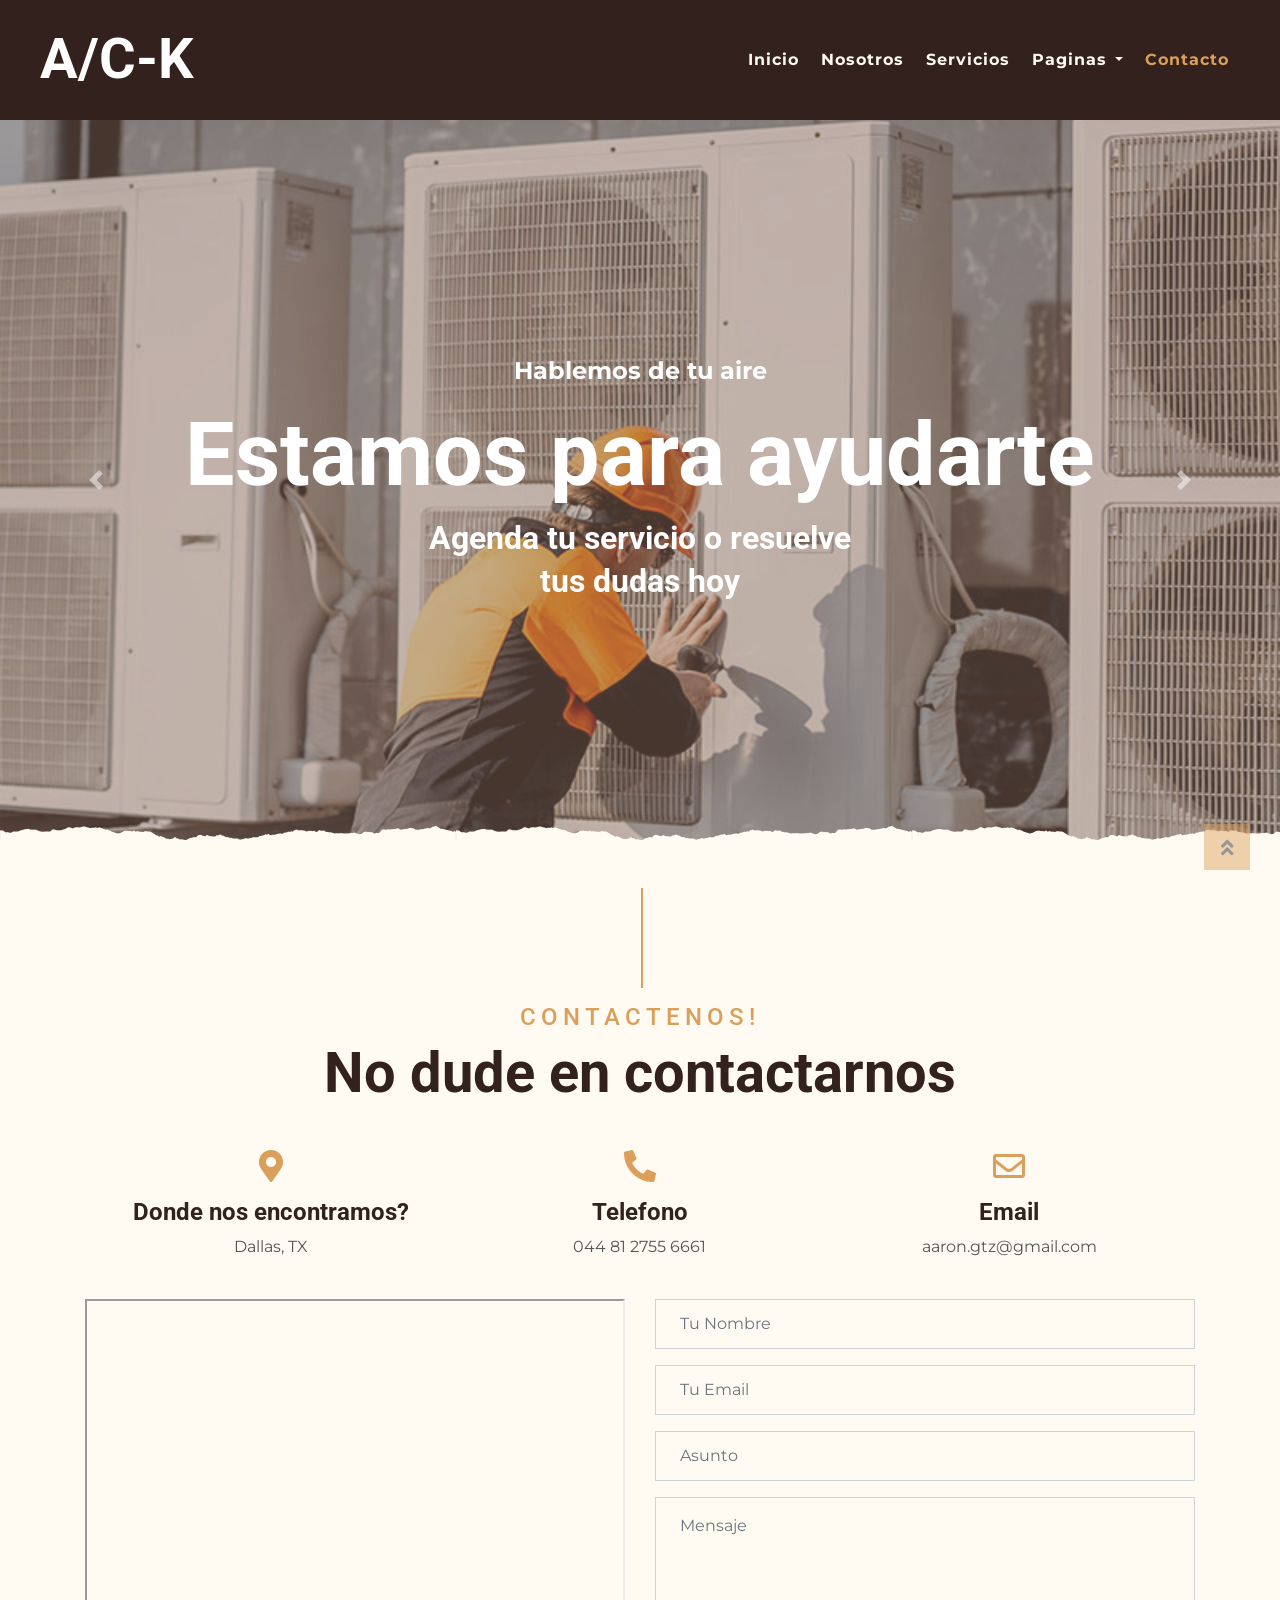
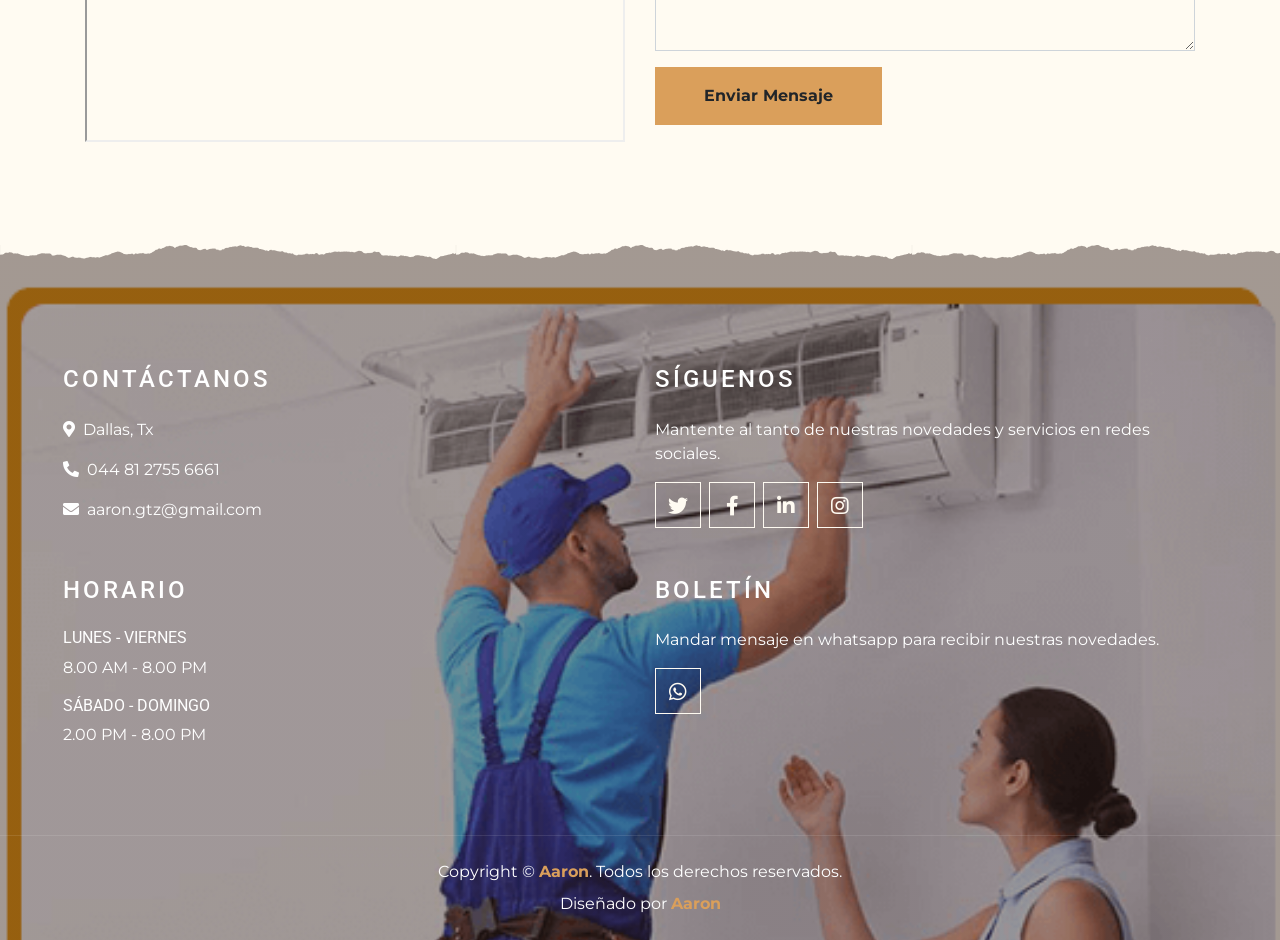
<file: contact.html>
<!DOCTYPE html>
<html lang="es">

<head>
    <meta charset="utf-8">
    <title>Aires acondicionados</title>
    <meta content="width=device-width, initial-scale=1.0" name="viewport">

    <!-- Favicon -->
    <link href="img/favicon.ico" rel="icon">

    <!-- Google Font -->
    <link rel="preconnect" href="https://fonts.gstatic.com">
    <link href="https://fonts.googleapis.com/css2?family=Montserrat:wght@200;400&family=Roboto:wght@400;500;700&display=swap" rel="stylesheet"> 

    <!-- Font Awesome -->
    <link href="https://cdnjs.cloudflare.com/ajax/libs/font-awesome/5.10.0/css/all.min.css" rel="stylesheet">

    <!-- Libraries Stylesheet -->
    <link href="lib/owlcarousel/assets/owl.carousel.min.css" rel="stylesheet">
    <link href="lib/tempusdominus/css/tempusdominus-bootstrap-4.min.css" rel="stylesheet" />

    <!-- Customized Bootstrap Stylesheet -->
    <link href="css/style.min.css"  rel="stylesheet">
    <link rel="stylesheet" href="css/style.css">
</head>

<body>
    <!-- Navbar Start -->
    <div class="container-fluid p-0 nav-bar">
        <nav class="navbar navbar-expand-lg bg-none navbar-dark py-3">
            <a href="index.html" class="navbar-brand px-lg-4 m-0">
                <h1 class="m-0 display-4 text-uppercase text-white">A/C-K</h1>
            </a>
            <button type="button" class="navbar-toggler" data-toggle="collapse" data-target="#navbarCollapse">
                <span class="navbar-toggler-icon"></span>
            </button>
            <div class="collapse navbar-collapse justify-content-between" id="navbarCollapse">
                <div class="navbar-nav ml-auto p-4">
                    <a href="index.html" class="nav-item nav-link">Inicio</a>
                    <a href="about.html" class="nav-item nav-link">Nosotros</a>
                    <a href="service.html" class="nav-item nav-link">Servicios</a>
                    <div class="nav-item dropdown custom-pages-dropdown">
                        <a href="#" class="nav-link dropdown-toggle" data-toggle="dropdown">Paginas</a>
                        <div class="dropdown-menu text-capitalize">
                            <a href="reservation.html" class="dropdown-item">Reservacion</a>
                            <a href="testimonial.html" class="dropdown-item">Testimonios</a>
                        </div>
                    </div>
                    <a href="contact.html" class="nav-item nav-link active">Contacto</a>
                </div>
            </div>
        </nav>
    </div>
    <!-- Navbar End -->


    <!-- Carousel Start -->
    <div class="container-fluid p-0">
        <div id="contact-carousel" class="carousel slide overlay-bottom" data-ride="carousel">
            <div class="carousel-inner">
                <div class="carousel-item active">
                    <img class="w-100" src="img/tipos-de-aire-acondicionado-industrial.jpg" alt="Contacta a A/C-K">
                    <div class="carousel-caption d-flex flex-column align-items-center justify-content-center">
                        <h2 class="text-primary font-weight-medium m-0">Hablemos de tu aire</h2>
                        <h1 class="display-1 text-white m-0">Estamos para ayudarte</h1>
                        <h2 class="text-white m-0">Agenda tu servicio o resuelve tus dudas hoy</h2>
                    </div>
                </div>
                <div class="carousel-item">
                    <img class="w-100" src="img/reparacion-2.jpg" alt="Solicita informacion o cotizacion">
                    <div class="carousel-caption d-flex flex-column align-items-center justify-content-center">
                        <h2 class="text-primary font-weight-medium m-0">Contacto directo</h2>
                        <h1 class="display-1 text-white m-0">Respuesta oportuna</h1>
                        <h2 class="text-white m-0">Escribenos y te orientamos paso a paso</h2>
                    </div>
                </div>
            </div>
            <a class="carousel-control-prev" href="#contact-carousel" data-slide="prev">
                <span class="carousel-control-prev-icon"></span>
            </a>
            <a class="carousel-control-next" href="#contact-carousel" data-slide="next">
                <span class="carousel-control-next-icon"></span>
            </a>
        </div>
    </div>
    <!-- Carousel End -->


    <!-- Contact Start -->
    <div class="container-fluid pt-5">
        <div class="container">
            <div class="section-title">
                <h4 class="text-primary text-uppercase" style="letter-spacing: 5px;">Contactenos!</h4>
                <h1 class="display-4">No dude en contactarnos</h1>
            </div>
            <div class="row px-3 pb-2">
                <div class="col-sm-4 text-center mb-3">
                    <i class="fa fa-2x fa-map-marker-alt mb-3 text-primary"></i>
                    <h4 class="font-weight-bold">Donde nos encontramos?</h4>
                    <p>Dallas, TX</p>
                </div>
                <div class="col-sm-4 text-center mb-3">
                    <i class="fa fa-2x fa-phone-alt mb-3 text-primary"></i>
                    <h4 class="font-weight-bold">Telefono</h4>
                    <p>044 81 2755 6661</p>
                </div>
                <div class="col-sm-4 text-center mb-3">
                    <i class="far fa-2x fa-envelope mb-3 text-primary"></i>
                    <h4 class="font-weight-bold">Email</h4>
                    <p>aaron.gtz@gmail.com</p>
                </div>
            </div>
            <div class="row">
                <div class="col-md-6 pb-5">
                    <iframe style="width: 100%; height: 443px;"
                    src="https://www.google.com/maps/embed?pb=!1m18!1m12!1m3!1d429187.34714732337!2d-97.06175089529955!3d32.81807210156982!2m3!1f0!2f0!3f0!3m2!1i1024!2i768!4f13.1!3m3!1m2!1s0x864c19f77b45974b%3A0xb9ec9ba4f647678f!2sDallas%2C%20TX!5e0!3m2!1sen!2sus!4v1777155846572!5m2!1sen!2sus" width="600" height="450" style="border:0;" allowfullscreen="" loading="lazy" referrerpolicy="no-referrer-when-downgrade"></iframe></div>
                <div class="col-md-6 pb-5">
                    <div class="contact-form">
                        <div id="success"></div>
                        <form name="sentMessage" id="contactForm" novalidate="novalidate">
                            <div class="control-group">
                                <input type="text" class="form-control bg-transparent p-4" id="name" placeholder="Tu Nombre"
                                    required="required" data-validation-required-message="Please enter your name" />
                                <p class="help-block text-danger"></p>
                            </div>
                            <div class="control-group">
                                <input type="email" class="form-control bg-transparent p-4" id="email" placeholder="Tu Email"
                                    required="required" data-validation-required-message="Please enter your email" />
                                <p class="help-block text-danger"></p>
                            </div>
                            <div class="control-group">
                                <input type="text" class="form-control bg-transparent p-4" id="subject" placeholder="Asunto"
                                    required="required" data-validation-required-message="Please enter a subject" />
                                <p class="help-block text-danger"></p>
                            </div>
                            <div class="control-group">
                                <textarea class="form-control bg-transparent py-3 px-4" rows="5" id="message" placeholder="Mensaje"
                                    required="required"
                                    data-validation-required-message="Please enter your message"></textarea>
                                <p class="help-block text-danger"></p>
                            </div>
                            <div>
                                <button class="btn btn-primary font-weight-bold py-3 px-5" type="submit" id="sendMessageButton">Enviar
                                    Mensaje</button>
                            </div>
                        </form>
                    </div>
                </div>
            </div>
        </div>
    </div>
    <!-- Contact End -->


    <!-- Footer Start -->
    <div class="container-fluid footer text-white mt-5 pt-5 px-0 position-relative overlay-top">
        <div class="row mx-0 pt-5 px-sm-3 px-lg-5 mt-4">
            <div class="col-lg-6 col-md-6 mb-5">
                <h4 class="text-white text-uppercase mb-4" style="letter-spacing: 3px;">Contáctanos</h4>
                <p><i class="fa fa-map-marker-alt mr-2"></i>Dallas, Tx</p>
                <p><i class="fa fa-phone-alt mr-2"></i>044 81 2755 6661</p>
                <p class="m-0"><i class="fa fa-envelope mr-2"></i>aaron.gtz@gmail.com</p>
            </div>
            <div class="col-lg-6 col-md-6 mb-5">
                <h4 class="text-white text-uppercase mb-4" style="letter-spacing: 3px;">Síguenos</h4>
                <p>Mantente al tanto de nuestras novedades y servicios en redes sociales.</p>
                <div class="d-flex justify-content-start">
                    <a class="btn btn-lg btn-outline-light btn-lg-square mr-2" href="#"><i class="fab fa-twitter"></i></a>
                    <a class="btn btn-lg btn-outline-light btn-lg-square mr-2" href="#"><i class="fab fa-facebook-f"></i></a>
                    <a class="btn btn-lg btn-outline-light btn-lg-square mr-2" href="#"><i class="fab fa-linkedin-in"></i></a>
                    <a class="btn btn-lg btn-outline-light btn-lg-square" href="#"><i class="fab fa-instagram"></i></a>
                </div>
            </div>
            <div class="col-lg-6 col-md-6 mb-5">
                <h4 class="text-white text-uppercase mb-4" style="letter-spacing: 3px;">Horario</h4>
                <div>
                    <h6 class="text-white text-uppercase">Lunes - Viernes</h6>
                    <p>8.00 AM - 8.00 PM</p>
                    <h6 class="text-white text-uppercase">Sábado - Domingo</h6>
                    <p>2.00 PM - 8.00 PM</p>
                </div>
            </div>
            <div class="col-lg-6 col-md-6 mb-5">
                <h4 class="text-white text-uppercase mb-4" style="letter-spacing: 3px;">Boletín</h4>
                <p>Mandar mensaje en whatsapp para recibir nuestras novedades.</p>
                <div class="w-100">
                    <button id="whatsapp-subscribe" class="btn btn-lg btn-outline-light btn-lg-square" type="button"><i class="fab fa-whatsapp"></i></button>
                </div>
            </div>
        </div>
        <div class="container-fluid text-center text-white border-top mt-4 py-4 px-sm-3 px-md-5" style="border-color: rgba(256, 256, 256, .1) !important;">
            <p class="mb-2 text-white">Copyright &copy; <a class="font-weight-bold" href="#">Aaron</a>. Todos los derechos reservados.</p>
            <p class="m-0 text-white">Diseñado por <a class="font-weight-bold" href="https://htmlcodex.com">Aaron</a></p>
        </div>
    </div>
    <!-- Footer End -->


    <!-- Back to Top -->
    <a href="#" class="btn btn-lg btn-primary btn-lg-square back-to-top"><i class="fa fa-angle-double-up"></i></a>


    <!-- JavaScript Libraries -->
    <script src="https://code.jquery.com/jquery-3.4.1.min.js"></script>
    <script src="https://stackpath.bootstrapcdn.com/bootstrap/4.4.1/js/bootstrap.bundle.min.js"></script>
    <script src="lib/easing/easing.min.js"></script>
    <script src="lib/waypoints/waypoints.min.js"></script>
    <script src="lib/owlcarousel/owl.carousel.min.js"></script>
    <script src="lib/tempusdominus/js/moment.min.js"></script>
    <script src="lib/tempusdominus/js/moment-timezone.min.js"></script>
    <script src="lib/tempusdominus/js/tempusdominus-bootstrap-4.min.js"></script>

    <!-- Contact Javascript File -->
    <script src="mail/jqBootstrapValidation.min.js"></script>
    <script src="mail/contact.js"></script>
    <script>
        document.getElementById('whatsapp-subscribe').addEventListener('click', function () {
            var cleaned = ("+51925 922 034").replace(/\D/g, '');
            if (!cleaned) {
                alert('Por favor ingresa un número de celular válido antes de continuar.');
                return;
            }
            var message = 'Hola, complété el formulario en su sitio web y me gustaría recibir información detallada sobre el servicio. Quedo atento a su respuesta. Gracias.';
            var whatsappUrl = 'https://api.whatsapp.com/send?phone=' + encodeURIComponent(cleaned) + '&text=' + encodeURIComponent(message);
            window.open(whatsappUrl, '_blank');
        });
    </script>

    <!-- Template Javascript -->
    <script src="js/main.js"></script>
</body>

</html>
</file>
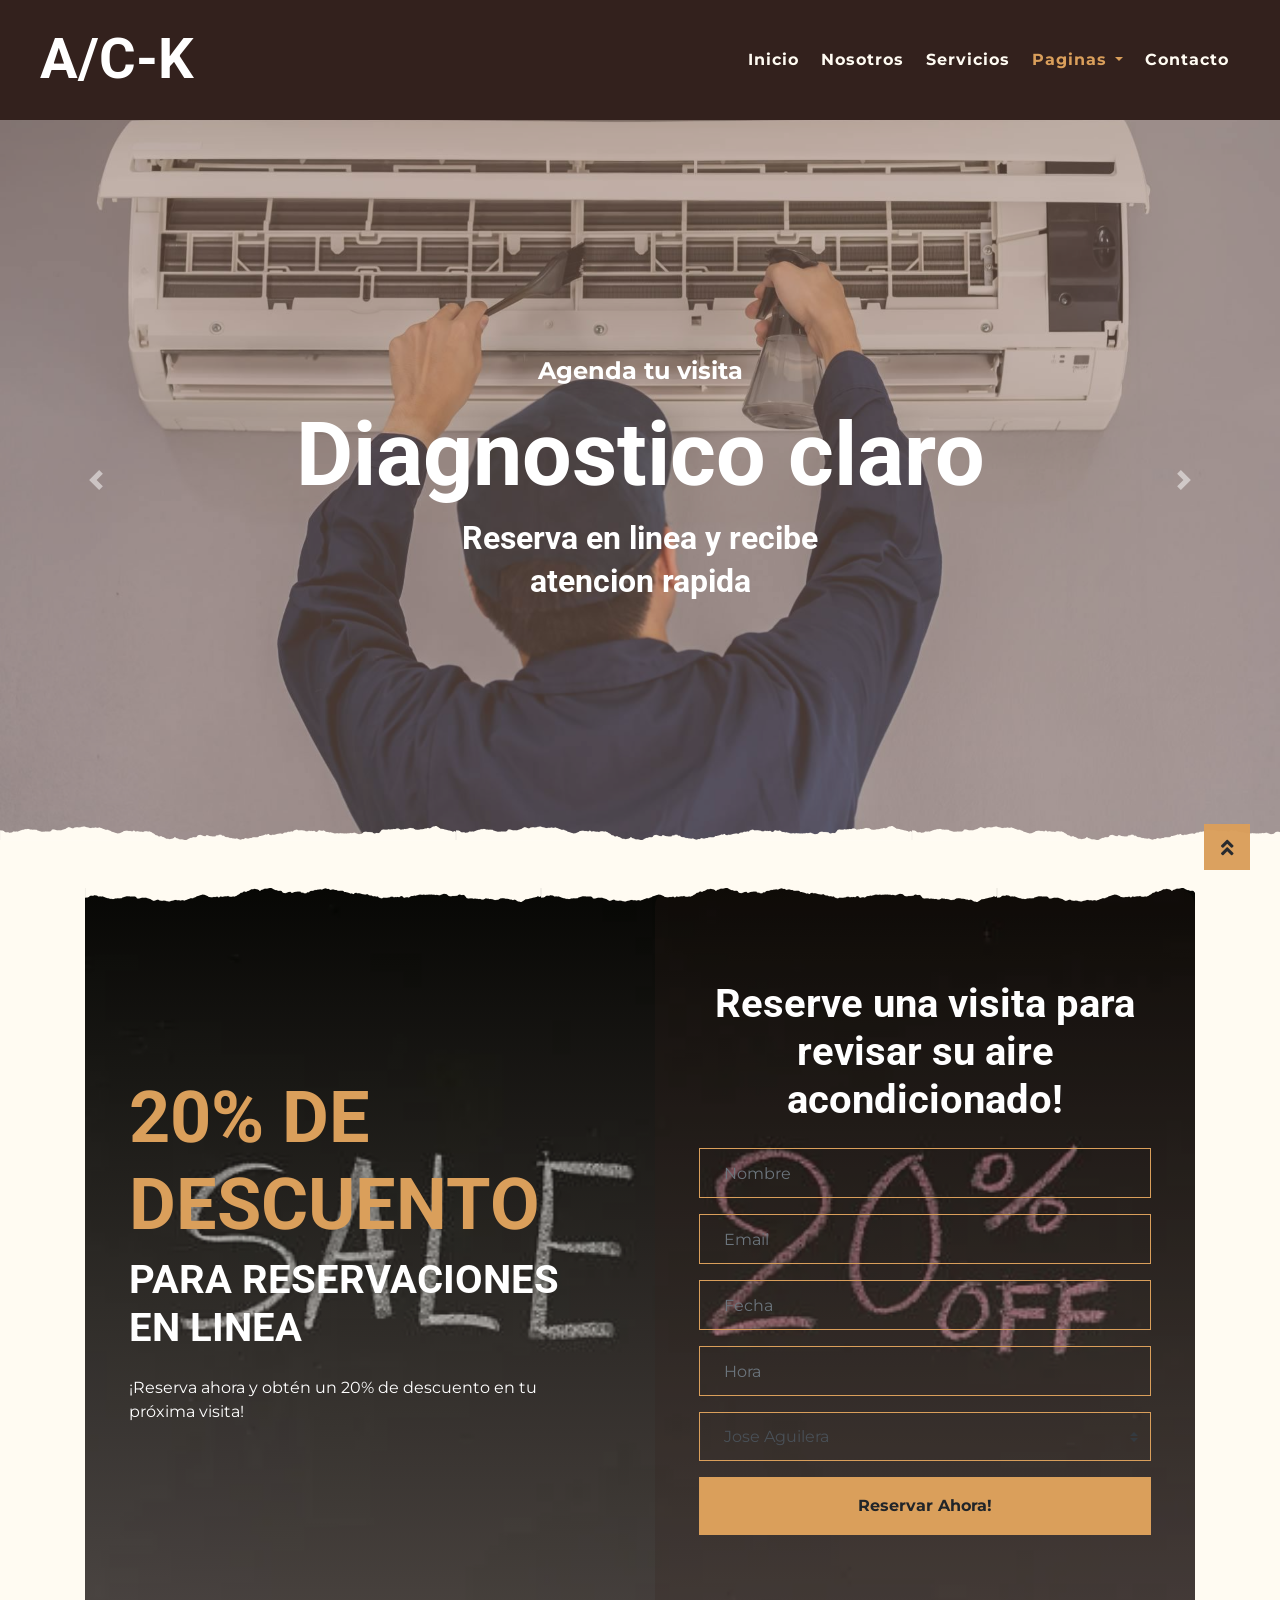
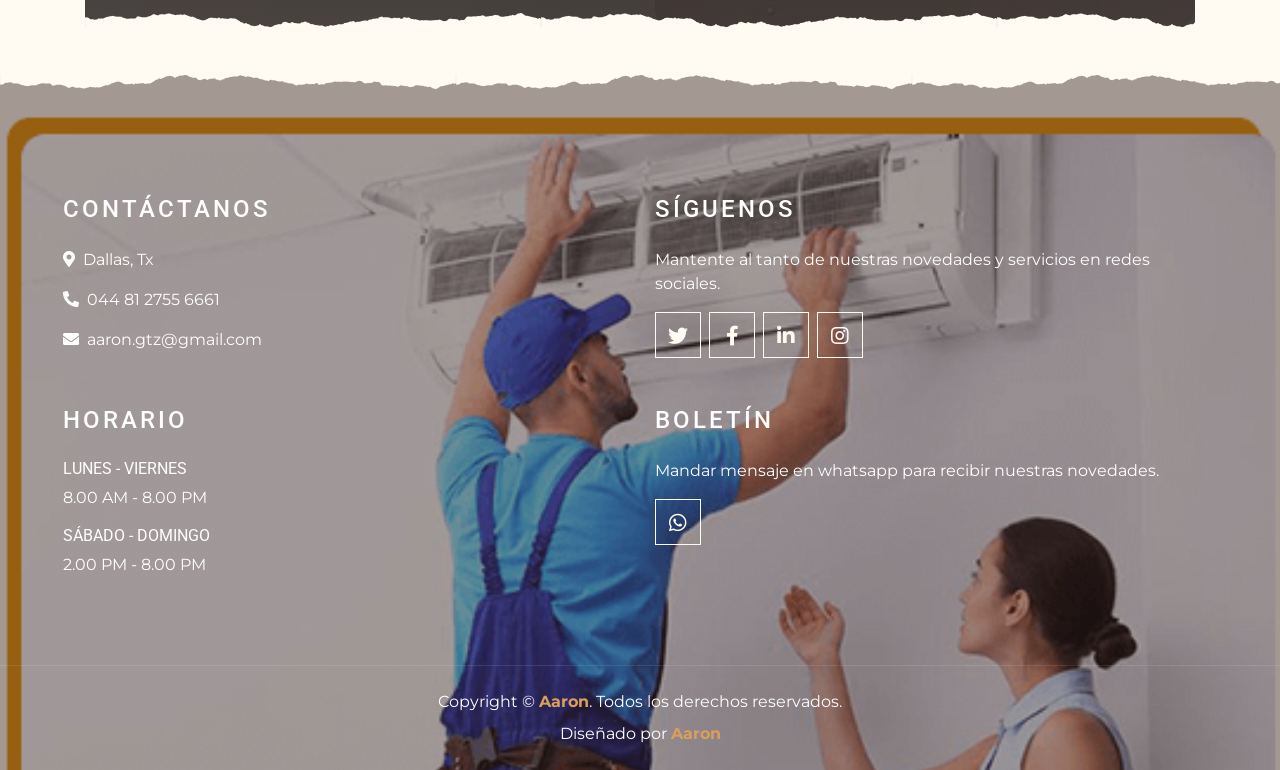
<file: reservation.html>
<!DOCTYPE html>
<html lang="es">

<head>
    <meta charset="utf-8">
    <title>Aires acondicionados</title>
    <meta content="width=device-width, initial-scale=1.0" name="viewport">

    <!-- Favicon -->
    <link href="img/favicon.ico" rel="icon">

    <!-- Google Font -->
    <link rel="preconnect" href="https://fonts.gstatic.com">
    <link href="https://fonts.googleapis.com/css2?family=Montserrat:wght@200;400&family=Roboto:wght@400;500;700&display=swap" rel="stylesheet"> 

    <!-- Font Awesome -->
    <link href="https://cdnjs.cloudflare.com/ajax/libs/font-awesome/5.10.0/css/all.min.css" rel="stylesheet">

    <!-- Libraries Stylesheet -->
    <link href="lib/owlcarousel/assets/owl.carousel.min.css" rel="stylesheet">
    <link href="lib/tempusdominus/css/tempusdominus-bootstrap-4.min.css" rel="stylesheet" />

    <!-- Customized Bootstrap Stylesheet -->
    <link href="css/style.min.css"  rel="stylesheet">
    <link rel="stylesheet" href="css/style.css">
</head>

<body>
    <!-- Navbar Start -->
    <div class="container-fluid p-0 nav-bar">
        <nav class="navbar navbar-expand-lg bg-none navbar-dark py-3">
            <a href="index.html" class="navbar-brand px-lg-4 m-0">
                <h1 class="m-0 display-4 text-uppercase text-white">A/C-K</h1>
            </a>
            <button type="button" class="navbar-toggler" data-toggle="collapse" data-target="#navbarCollapse">
                <span class="navbar-toggler-icon"></span>
            </button>
            <div class="collapse navbar-collapse justify-content-between" id="navbarCollapse">
                <div class="navbar-nav ml-auto p-4">
                    <a href="index.html" class="nav-item nav-link">Inicio</a>
                    <a href="about.html" class="nav-item nav-link">Nosotros</a>
                    <a href="service.html" class="nav-item nav-link">Servicios</a>
                    <div class="nav-item dropdown custom-pages-dropdown">
                        <a href="#" class="nav-link dropdown-toggle active" data-toggle="dropdown">Paginas</a>
                        <div class="dropdown-menu text-capitalize">
                            <a href="reservation.html" class="dropdown-item active">Reservacion</a>
                            <a href="testimonial.html" class="dropdown-item">Testimonios</a>
                        </div>
                    </div>
                    <a href="contact.html" class="nav-item nav-link">Contacto</a>
                </div>
            </div>
        </nav>
    </div>
    <!-- Navbar End -->

    <!-- Carousel Start -->
    <div class="container-fluid p-0">
        <div id="reservation-carousel" class="carousel slide overlay-bottom" data-ride="carousel">
            <div class="carousel-inner">
                <div class="carousel-item active">
                    <img class="w-100" src="img/reparacion-2.jpg" alt="Agenda una visita tecnica">
                    <div class="carousel-caption d-flex flex-column align-items-center justify-content-center">
                        <h2 class="text-primary font-weight-medium m-0">Agenda tu visita</h2>
                        <h1 class="display-1 text-white m-0">Diagnostico claro</h1>
                        <h2 class="text-white m-0">Reserva en linea y recibe atencion rapida</h2>
                    </div>
                </div>
                <div class="carousel-item">
                    <img class="w-100" src="img/Reparacion-de-Aire.webp" alt="Reserva tu servicio con descuento">
                    <div class="carousel-caption d-flex flex-column align-items-center justify-content-center">
                        <h2 class="text-primary font-weight-medium m-0">Reserva en minutos</h2>
                        <h1 class="display-1 text-white m-0">Tu espacio, asegurado</h1>
                        <h2 class="text-white m-0">Confirma fecha y recibe seguimiento oportuno</h2>
                    </div>
                </div>
            </div>
            <a class="carousel-control-prev" href="#reservation-carousel" data-slide="prev">
                <span class="carousel-control-prev-icon"></span>
            </a>
            <a class="carousel-control-next" href="#reservation-carousel" data-slide="next">
                <span class="carousel-control-next-icon"></span>
            </a>
        </div>
    </div>
    <!-- Carousel End -->


    <!-- Reservation Start -->
    <div class="container-fluid my-5">
        <div class="container">
            <div class="reservation position-relative overlay-top overlay-bottom" style="background: linear-gradient(rgb(0 0 0 / 40%), rgb(165 149 146 / 40%)), url('img/20-descuento.png'); background-position: center; background-repeat: no-repeat; background-size: cover;">
                <div class="row align-items-center">
                    <div class="col-lg-6 my-5 my-lg-0">
                        <div class="p-5">
                            <div class="mb-4">
                                <h1 class="display-3 text-primary">20% DE DESCUENTO</h1>
                                <h1 class="text-white">PARA RESERVACIONES EN LINEA</h1>
                            </div>
                            <p class="text-white">¡Reserva ahora y obtén un 20% de descuento en tu próxima visita!</p>

                        </div>
                    </div>
                    <div class="col-lg-6">
                        <div class="text-center p-5" style="background: rgba(51, 33, 29, 0.2);">
                            <h1 class="text-white mb-4 mt-5">Reserve una visita para revisar su aire acondicionado!</h1>
                            <form class="mb-5">
                                <div class="form-group">
                                    <input type="text" class="form-control bg-transparent border-primary p-4" placeholder="Nombre"
                                        required="required" />
                                </div>
                                <div class="form-group">
                                    <input type="email" class="form-control bg-transparent border-primary p-4" placeholder="Email"
                                        required="required" />
                                </div>
                                <div class="form-group">
                                    <div class="date" id="date" data-target-input="nearest">
                                        <input type="text" class="form-control bg-transparent border-primary p-4 datetimepicker-input" placeholder="Fecha" data-target="#date" data-toggle="datetimepicker"/>
                                    </div>
                                </div>
                                <div class="form-group">
                                    <div class="time" id="time" data-target-input="nearest">
                                        <input type="text" class="form-control bg-transparent border-primary p-4 datetimepicker-input" placeholder="Hora" data-target="#time" data-toggle="datetimepicker"/>
                                    </div>
                                </div>
                                <div class="form-group">
                                    <select class="custom-select bg-transparent border-primary px-4" style="height: 49px;">
                                        <option selected>Jose Aguilera</option>
                                        <option value="1">Jesus Arce</option>
                                        <option value="2">Maria Conley</option>
                                        <option value="3">Ana Martinez</option>
                                        <option value="4">Carlos Lopez</option>
                                    </select>
                                </div>
                                
                                <div>
                                    <button class="btn btn-primary btn-block font-weight-bold py-3" type="submit">Reservar Ahora!</button>
                                </div>
                            </form>
                        </div>
                    </div>
                </div>
            </div>
        </div>
    </div>
    <!-- Reservation End -->


    <!-- Footer Start -->
    <div class="container-fluid footer text-white mt-5 pt-5 px-0 position-relative overlay-top">
        <div class="row mx-0 pt-5 px-sm-3 px-lg-5 mt-4">
            <div class="col-lg-6 col-md-6 mb-5">
                <h4 class="text-white text-uppercase mb-4" style="letter-spacing: 3px;">Contáctanos</h4>
                <p><i class="fa fa-map-marker-alt mr-2"></i>Dallas, Tx</p>
                <p><i class="fa fa-phone-alt mr-2"></i>044 81 2755 6661</p>
                <p class="m-0"><i class="fa fa-envelope mr-2"></i>aaron.gtz@gmail.com</p>
            </div>
            <div class="col-lg-6 col-md-6 mb-5">
                <h4 class="text-white text-uppercase mb-4" style="letter-spacing: 3px;">Síguenos</h4>
                <p>Mantente al tanto de nuestras novedades y servicios en redes sociales.</p>
                <div class="d-flex justify-content-start">
                    <a class="btn btn-lg btn-outline-light btn-lg-square mr-2" href="#"><i class="fab fa-twitter"></i></a>
                    <a class="btn btn-lg btn-outline-light btn-lg-square mr-2" href="#"><i class="fab fa-facebook-f"></i></a>
                    <a class="btn btn-lg btn-outline-light btn-lg-square mr-2" href="#"><i class="fab fa-linkedin-in"></i></a>
                    <a class="btn btn-lg btn-outline-light btn-lg-square" href="#"><i class="fab fa-instagram"></i></a>
                </div>
            </div>
            <div class="col-lg-6 col-md-6 mb-5">
                <h4 class="text-white text-uppercase mb-4" style="letter-spacing: 3px;">Horario</h4>
                <div>
                    <h6 class="text-white text-uppercase">Lunes - Viernes</h6>
                    <p>8.00 AM - 8.00 PM</p>
                    <h6 class="text-white text-uppercase">Sábado - Domingo</h6>
                    <p>2.00 PM - 8.00 PM</p>
                </div>
            </div>
            <div class="col-lg-6 col-md-6 mb-5">
                <h4 class="text-white text-uppercase mb-4" style="letter-spacing: 3px;">Boletín</h4>
                <p>Mandar mensaje en whatsapp para recibir nuestras novedades.</p>
                <div class="w-100">
                    <button id="whatsapp-subscribe" class="btn btn-lg btn-outline-light btn-lg-square" type="button"><i class="fab fa-whatsapp"></i></button>
                </div>
            </div>
        </div>
        <div class="container-fluid text-center text-white border-top mt-4 py-4 px-sm-3 px-md-5" style="border-color: rgba(256, 256, 256, .1) !important;">
            <p class="mb-2 text-white">Copyright &copy; <a class="font-weight-bold" href="#">Aaron</a>. Todos los derechos reservados.</p>
            <p class="m-0 text-white">Diseñado por <a class="font-weight-bold" href="https://htmlcodex.com">Aaron</a></p>
        </div>
    </div>
    <!-- Footer End -->


    <!-- Back to Top -->
    <a href="#" class="btn btn-lg btn-primary btn-lg-square back-to-top"><i class="fa fa-angle-double-up"></i></a>


    <!-- JavaScript Libraries -->
    <script src="https://code.jquery.com/jquery-3.4.1.min.js"></script>
    <script src="https://stackpath.bootstrapcdn.com/bootstrap/4.4.1/js/bootstrap.bundle.min.js"></script>
    <script src="lib/easing/easing.min.js"></script>
    <script src="lib/waypoints/waypoints.min.js"></script>
    <script src="lib/owlcarousel/owl.carousel.min.js"></script>
    <script src="lib/tempusdominus/js/moment.min.js"></script>
    <script src="lib/tempusdominus/js/moment-timezone.min.js"></script>
    <script src="lib/tempusdominus/js/tempusdominus-bootstrap-4.min.js"></script>

    <!-- Contact Javascript File -->
    <script src="mail/jqBootstrapValidation.min.js"></script>
    <script src="mail/contact.js"></script>
    <script>
        document.getElementById('whatsapp-subscribe').addEventListener('click', function () {
            var cleaned = ("+51925 922 034").replace(/\D/g, '');
            if (!cleaned) {
                alert('Por favor ingresa un número de celular válido antes de continuar.');
                return;
            }
            var message = 'Hola, complété el formulario en su sitio web y me gustaría recibir información detallada sobre el servicio. Quedo atento a su respuesta. Gracias.';
            var whatsappUrl = 'https://api.whatsapp.com/send?phone=' + encodeURIComponent(cleaned) + '&text=' + encodeURIComponent(message);
            window.open(whatsappUrl, '_blank');
        });
    </script>

    <!-- Template Javascript -->
    <script src="js/main.js"></script>
</body>

</html>
</file>
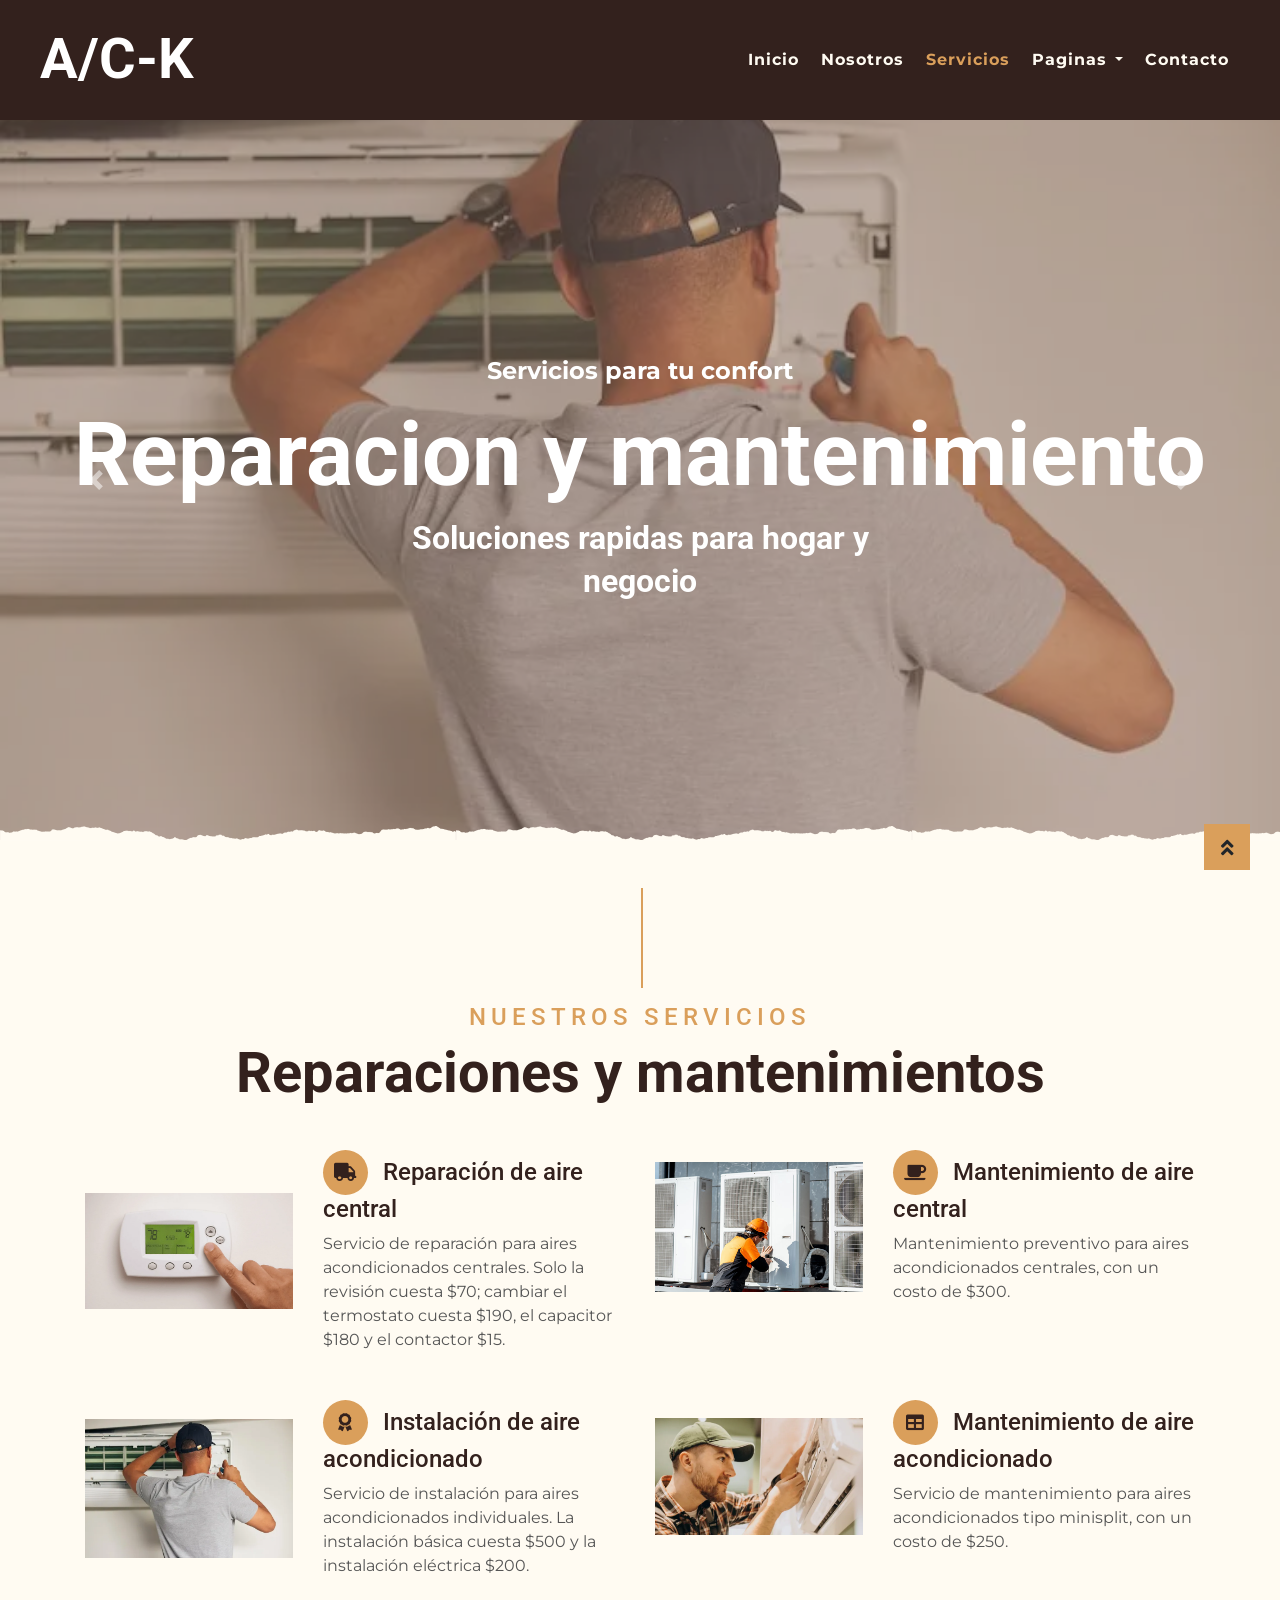
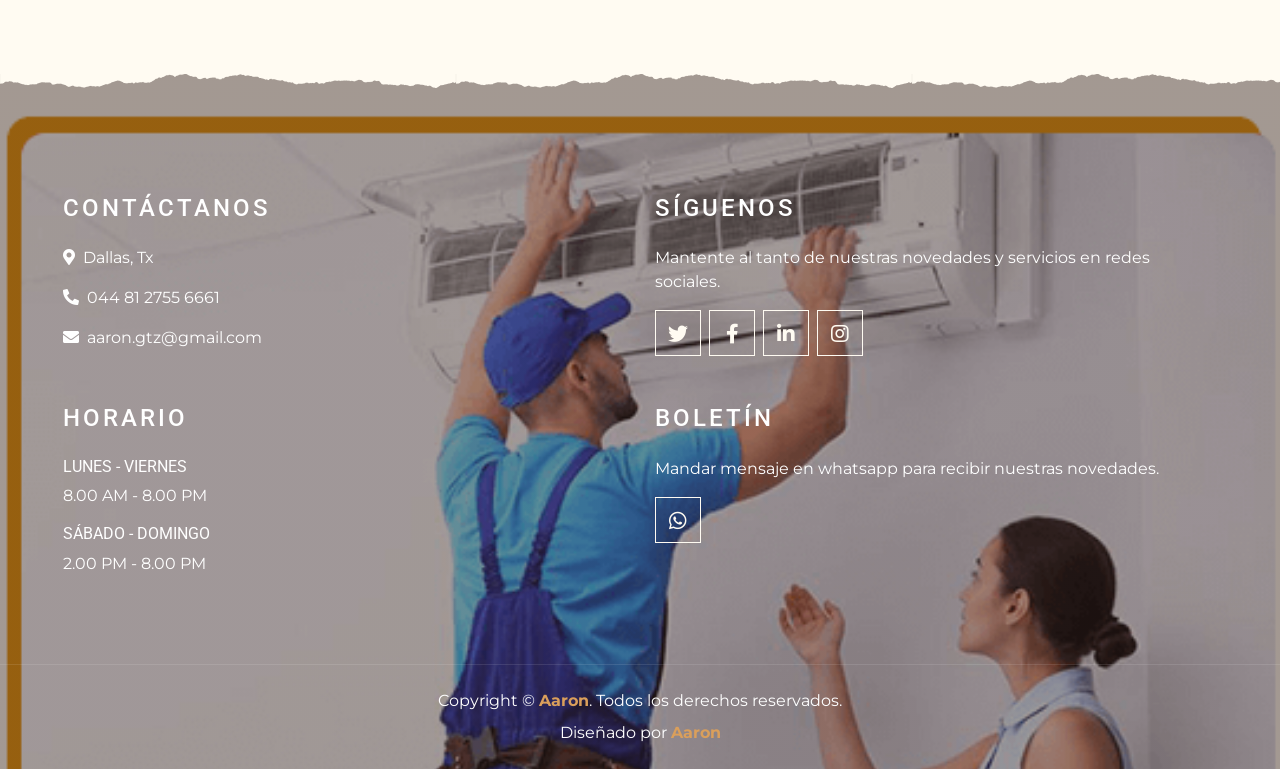
<file: service.html>
<!DOCTYPE html>
<html lang="es">

<head>
    <meta charset="utf-8">
    <title>Aires acondicionados</title>
    <meta content="width=device-width, initial-scale=1.0" name="viewport">

    <!-- Favicon -->
    <link href="img/favicon.ico" rel="icon">

    <!-- Google Font -->
    <link rel="preconnect" href="https://fonts.gstatic.com">
    <link href="https://fonts.googleapis.com/css2?family=Montserrat:wght@200;400&family=Roboto:wght@400;500;700&display=swap" rel="stylesheet"> 

    <!-- Font Awesome -->
    <link href="https://cdnjs.cloudflare.com/ajax/libs/font-awesome/5.10.0/css/all.min.css" rel="stylesheet">

    <!-- Libraries Stylesheet -->
    <link href="lib/owlcarousel/assets/owl.carousel.min.css" rel="stylesheet">
    <link href="lib/tempusdominus/css/tempusdominus-bootstrap-4.min.css" rel="stylesheet" />

    <!-- Customized Bootstrap Stylesheet -->
    <link href="css/style.min.css"  rel="stylesheet">
    <link rel="stylesheet" href="css/style.css">
</head>

<body>
    <!-- Navbar Start -->
    <div class="container-fluid p-0 nav-bar">
        <nav class="navbar navbar-expand-lg bg-none navbar-dark py-3">
            <a href="index.html" class="navbar-brand px-lg-4 m-0">
                <h1 class="m-0 display-4 text-uppercase text-white">A/C-K</h1>
            </a>
            <button type="button" class="navbar-toggler" data-toggle="collapse" data-target="#navbarCollapse">
                <span class="navbar-toggler-icon"></span>
            </button>
            <div class="collapse navbar-collapse justify-content-between" id="navbarCollapse">
                <div class="navbar-nav ml-auto p-4">
                    <a href="index.html" class="nav-item nav-link">Inicio</a>
                    <a href="about.html" class="nav-item nav-link">Nosotros</a>
                    <a href="service.html" class="nav-item nav-link active">Servicios</a>
                    <div class="nav-item dropdown custom-pages-dropdown">
                        <a href="#" class="nav-link dropdown-toggle" data-toggle="dropdown">Paginas</a>
                        <div class="dropdown-menu text-capitalize">
                            <a href="reservation.html" class="dropdown-item">Reservacion</a>
                            <a href="testimonial.html" class="dropdown-item">Testimonios</a>
                        </div>
                    </div>
                    <a href="contact.html" class="nav-item nav-link">Contacto</a>
                </div>
            </div>
        </nav>
    </div>
    <!-- Navbar End -->


    <!-- Carousel Start -->
    <div class="container-fluid p-0">
        <div id="services-carousel" class="carousel slide overlay-bottom" data-ride="carousel">
            <div class="carousel-inner">
                <div class="carousel-item active">
                    <img class="w-100" src="img/mantenimiento.jpeg" alt="Servicios de mantenimiento de aire acondicionado">
                    <div class="carousel-caption d-flex flex-column align-items-center justify-content-center">
                        <h2 class="text-primary font-weight-medium m-0">Servicios para tu confort</h2>
                        <h1 class="display-1 text-white m-0">Reparacion y mantenimiento</h1>
                        <h2 class="text-white m-0">Soluciones rapidas para hogar y negocio</h2>
                    </div>
                </div>
                <div class="carousel-item">
                    <img class="w-100" src="img/Aire central.jpeg" alt="Instalacion de aire central">
                    <div class="carousel-caption d-flex flex-column align-items-center justify-content-center">
                        <h2 class="text-primary font-weight-medium m-0">Atencion especializada</h2>
                        <h1 class="display-1 text-white m-0">Instalacion profesional</h1>
                        <h2 class="text-white m-0">Equipos listos para rendir al maximo</h2>
                    </div>
                </div>
            </div>
            <a class="carousel-control-prev" href="#services-carousel" data-slide="prev">
                <span class="carousel-control-prev-icon"></span>
            </a>
            <a class="carousel-control-next" href="#services-carousel" data-slide="next">
                <span class="carousel-control-next-icon"></span>
            </a>
        </div>
    </div>
    <!-- Carousel End -->


    <!-- Service Start -->
    <div class="container-fluid pt-5">
        <div class="container">
            <div class="section-title">
                <h4 class="text-primary text-uppercase" style="letter-spacing: 5px;">Nuestros Servicios</h4>
                <h1 class="display-4">Reparaciones y mantenimientos</h1>
            </div>
            <div class="row">
                <div class="col-lg-6 mb-5">
                    <div class="row align-items-center">
                        <div class="col-sm-5">
                            <img class="img-fluid mb-3 mb-sm-0" src="img/Aire central.jpeg" alt="">
                        </div>
                        <div class="col-sm-7">
                            <h4><i class="fa fa-truck service-icon"></i>Reparación de aire central</h4>
                            <p class="m-0">Servicio de reparación para aires acondicionados centrales. Solo la revisión cuesta $70; cambiar el termostato cuesta $190, el capacitor $180 y el contactor $15.</p>
                        </div>
                    </div>
                </div>
                <div class="col-lg-6 mb-5">
                    <div class="row align-items-center">
                        <div class="col-sm-5">
                            <img class="img-fluid mb-3 mb-sm-0" src="img/tipos-de-aire-acondicionado-industrial.jpg" alt="">
                        </div>
                        <div class="col-sm-7">
                            <h4><i class="fa fa-coffee service-icon"></i>Mantenimiento de aire central</h4>
                            <p class="m-0">Mantenimiento preventivo para aires acondicionados centrales, con un costo de $300.</p>
                        </div>
                    </div>
                </div>
                <div class="col-lg-6 mb-5">
                    <div class="row align-items-center">
                        <div class="col-sm-5">
                            <img class="img-fluid mb-3 mb-sm-0" src="img/mantenimiento.jpeg" alt="">
                        </div>
                        <div class="col-sm-7">
                            <h4><i class="fa fa-award service-icon"></i>Instalación de aire acondicionado</h4>
                            <p class="m-0">Servicio de instalación para aires acondicionados individuales. La instalación básica cuesta $500 y la instalación eléctrica $200.</p>
                        </div>
                    </div>
                </div>
                <div class="col-lg-6 mb-5">
                    <div class="row align-items-center">
                        <div class="col-sm-5">
                            <img class="img-fluid mb-3 mb-sm-0" src="img/reparacion.jpeg" alt="">
                        </div>
                        <div class="col-sm-7">
                            <h4><i class="fa fa-table service-icon"></i>Mantenimiento de aire acondicionado</h4>
                            <p class="m-0">Servicio de mantenimiento para aires acondicionados tipo minisplit, con un costo de $250.</p>
                        </div>
                    </div>
                </div>
            </div>
        </div>
    </div>
    <!-- Service End -->


    <!-- Footer Start -->
    <div class="container-fluid footer text-white mt-5 pt-5 px-0 position-relative overlay-top">
        <div class="row mx-0 pt-5 px-sm-3 px-lg-5 mt-4">
            <div class="col-lg-6 col-md-6 mb-5">
                <h4 class="text-white text-uppercase mb-4" style="letter-spacing: 3px;">Contáctanos</h4>
                <p><i class="fa fa-map-marker-alt mr-2"></i>Dallas, Tx</p>
                <p><i class="fa fa-phone-alt mr-2"></i>044 81 2755 6661</p>
                <p class="m-0"><i class="fa fa-envelope mr-2"></i>aaron.gtz@gmail.com</p>
            </div>
            <div class="col-lg-6 col-md-6 mb-5">
                <h4 class="text-white text-uppercase mb-4" style="letter-spacing: 3px;">Síguenos</h4>
                <p>Mantente al tanto de nuestras novedades y servicios en redes sociales.</p>
                <div class="d-flex justify-content-start">
                    <a class="btn btn-lg btn-outline-light btn-lg-square mr-2" href="#"><i class="fab fa-twitter"></i></a>
                    <a class="btn btn-lg btn-outline-light btn-lg-square mr-2" href="#"><i class="fab fa-facebook-f"></i></a>
                    <a class="btn btn-lg btn-outline-light btn-lg-square mr-2" href="#"><i class="fab fa-linkedin-in"></i></a>
                    <a class="btn btn-lg btn-outline-light btn-lg-square" href="#"><i class="fab fa-instagram"></i></a>
                </div>
            </div>
            <div class="col-lg-6 col-md-6 mb-5">
                <h4 class="text-white text-uppercase mb-4" style="letter-spacing: 3px;">Horario</h4>
                <div>
                    <h6 class="text-white text-uppercase">Lunes - Viernes</h6>
                    <p>8.00 AM - 8.00 PM</p>
                    <h6 class="text-white text-uppercase">Sábado - Domingo</h6>
                    <p>2.00 PM - 8.00 PM</p>
                </div>
            </div>
            <div class="col-lg-6 col-md-6 mb-5">
                <h4 class="text-white text-uppercase mb-4" style="letter-spacing: 3px;">Boletín</h4>
                <p>Mandar mensaje en whatsapp para recibir nuestras novedades.</p>
                <div class="w-100">
                    <button id="whatsapp-subscribe" class="btn btn-lg btn-outline-light btn-lg-square" type="button"><i class="fab fa-whatsapp"></i></button>
                </div>
            </div>
        </div>
        <div class="container-fluid text-center text-white border-top mt-4 py-4 px-sm-3 px-md-5" style="border-color: rgba(256, 256, 256, .1) !important;">
            <p class="mb-2 text-white">Copyright &copy; <a class="font-weight-bold" href="#">Aaron</a>. Todos los derechos reservados.</p>
            <p class="m-0 text-white">Diseñado por <a class="font-weight-bold" href="https://htmlcodex.com">Aaron</a></p>
        </div>
    </div>
    <!-- Footer End -->


    <!-- Back to Top -->
    <a href="#" class="btn btn-lg btn-primary btn-lg-square back-to-top"><i class="fa fa-angle-double-up"></i></a>


    <!-- JavaScript Libraries -->
    <script src="https://code.jquery.com/jquery-3.4.1.min.js"></script>
    <script src="https://stackpath.bootstrapcdn.com/bootstrap/4.4.1/js/bootstrap.bundle.min.js"></script>
    <script src="lib/easing/easing.min.js"></script>
    <script src="lib/waypoints/waypoints.min.js"></script>
    <script src="lib/owlcarousel/owl.carousel.min.js"></script>
    <script src="lib/tempusdominus/js/moment.min.js"></script>
    <script src="lib/tempusdominus/js/moment-timezone.min.js"></script>
    <script src="lib/tempusdominus/js/tempusdominus-bootstrap-4.min.js"></script>

    <!-- Contact Javascript File -->
    <script src="mail/jqBootstrapValidation.min.js"></script>
    <script src="mail/contact.js"></script>
    <script>
        document.getElementById('whatsapp-subscribe').addEventListener('click', function () {
            var cleaned = ("+51925 922 034").replace(/\D/g, '');
            if (!cleaned) {
                alert('Por favor ingresa un número de celular válido antes de continuar.');
                return;
            }
            var message = 'Hola, complété el formulario en su sitio web y me gustaría recibir información detallada sobre el servicio. Quedo atento a su respuesta. Gracias.';
            var whatsappUrl = 'https://api.whatsapp.com/send?phone=' + encodeURIComponent(cleaned) + '&text=' + encodeURIComponent(message);
            window.open(whatsappUrl, '_blank');
        });
    </script>

    <!-- Template Javascript -->
    <script src="js/main.js"></script>
</body>

</html>
</file>
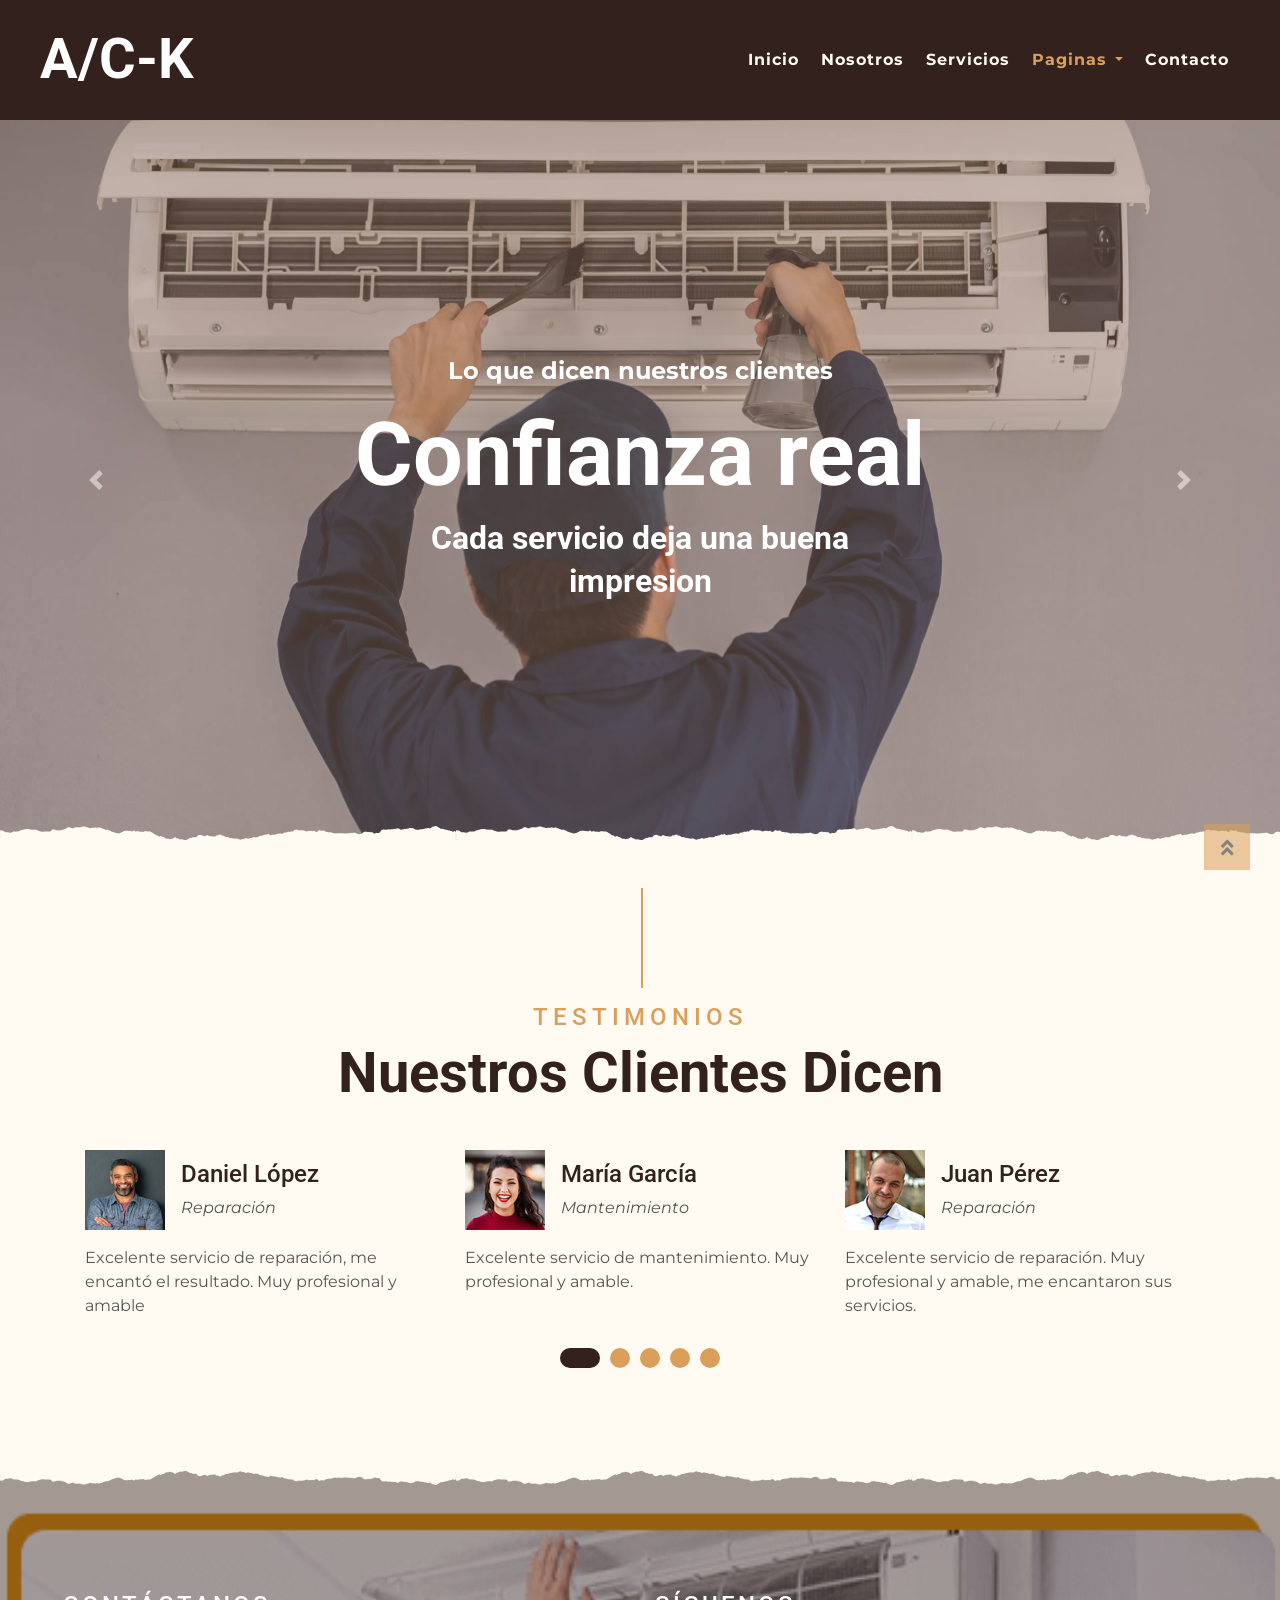
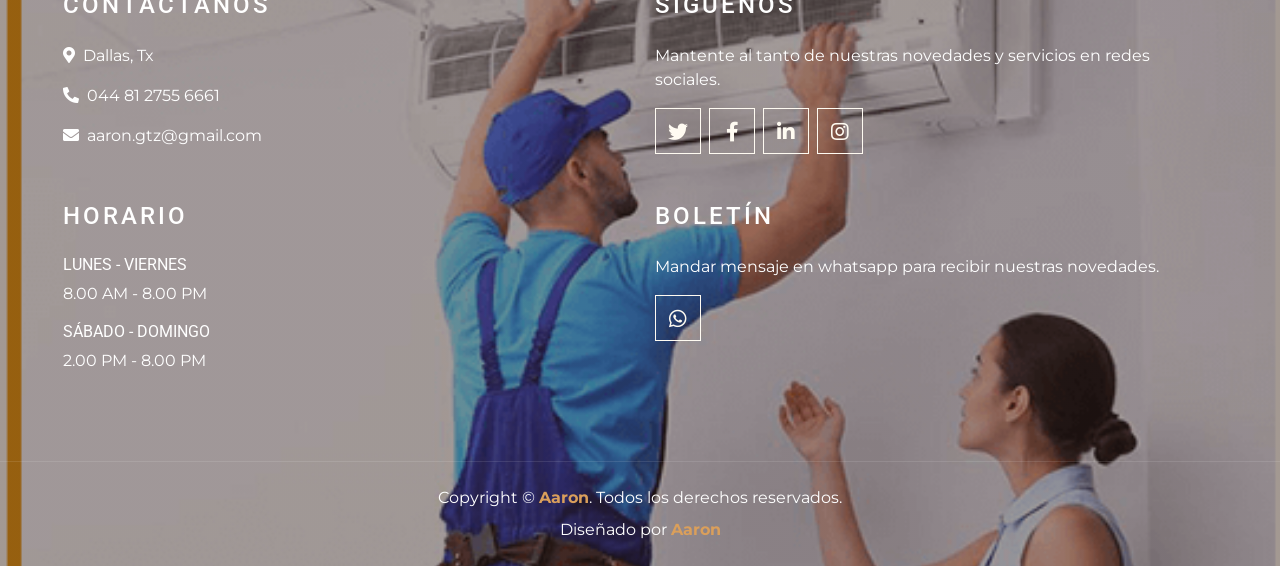
<file: testimonial.html>
<!DOCTYPE html>
<html lang="es">

<head>
    <meta charset="utf-8">
    <title>Aires acondicionados</title>
    <meta content="width=device-width, initial-scale=1.0" name="viewport">

    <!-- Favicon -->
    <link href="img/favicon.ico" rel="icon">

    <!-- Google Font -->
    <link rel="preconnect" href="https://fonts.gstatic.com">
    <link href="https://fonts.googleapis.com/css2?family=Montserrat:wght@200;400&family=Roboto:wght@400;500;700&display=swap" rel="stylesheet"> 

    <!-- Font Awesome -->
    <link href="https://cdnjs.cloudflare.com/ajax/libs/font-awesome/5.10.0/css/all.min.css" rel="stylesheet">

    <!-- Libraries Stylesheet -->
    <link href="lib/owlcarousel/assets/owl.carousel.min.css" rel="stylesheet">
    <link href="lib/tempusdominus/css/tempusdominus-bootstrap-4.min.css" rel="stylesheet" />

    <!-- Customized Bootstrap Stylesheet -->
    <link href="css/style.min.css"  rel="stylesheet">
    <link rel="stylesheet" href="css/style.css">
</head>

<body>
    <!-- Navbar Start -->
    <div class="container-fluid p-0 nav-bar">
        <nav class="navbar navbar-expand-lg bg-none navbar-dark py-3">
            <a href="index.html" class="navbar-brand px-lg-4 m-0">
                <h1 class="m-0 display-4 text-uppercase text-white">A/C-K</h1>
            </a>
            <button type="button" class="navbar-toggler" data-toggle="collapse" data-target="#navbarCollapse">
                <span class="navbar-toggler-icon"></span>
            </button>
            <div class="collapse navbar-collapse justify-content-between" id="navbarCollapse">
                <div class="navbar-nav ml-auto p-4">
                    <a href="index.html" class="nav-item nav-link">Inicio</a>
                    <a href="about.html" class="nav-item nav-link">Nosotros</a>
                    <a href="service.html" class="nav-item nav-link">Servicios</a>
                    <div class="nav-item dropdown custom-pages-dropdown">
                        <a href="#" class="nav-link dropdown-toggle active" data-toggle="dropdown">Paginas</a>
                        <div class="dropdown-menu text-capitalize">
                            <a href="reservation.html" class="dropdown-item">Reservacion</a>
                            <a href="testimonial.html" class="dropdown-item active">Testimonios</a>
                        </div>
                    </div>
                    <a href="contact.html" class="nav-item nav-link">Contacto</a>
                </div>
            </div>
        </nav>
    </div>
    <!-- Navbar End -->


    <!-- Carousel Start -->
    <div class="container-fluid p-0">
        <div id="testimonial-carousel-header" class="carousel slide overlay-bottom" data-ride="carousel">
            <div class="carousel-inner">
                <div class="carousel-item active">
                    <img class="w-100" src="img/reparacion-2.jpg" alt="Clientes satisfechos con A/C-K">
                    <div class="carousel-caption d-flex flex-column align-items-center justify-content-center">
                        <h2 class="text-primary font-weight-medium m-0">Lo que dicen nuestros clientes</h2>
                        <h1 class="display-1 text-white m-0">Confianza real</h1>
                        <h2 class="text-white m-0">Cada servicio deja una buena impresion</h2>
                    </div>
                </div>
                <div class="carousel-item">
                    <img class="w-100" src="img/aire-acondicionado.jpeg" alt="Resultados que hablan por la marca">
                    <div class="carousel-caption d-flex flex-column align-items-center justify-content-center">
                        <h2 class="text-primary font-weight-medium m-0">Resultados que hablan</h2>
                        <h1 class="display-1 text-white m-0">Atencion que se recomienda</h1>
                        <h2 class="text-white m-0">Historias reales de calidad y compromiso</h2>
                    </div>
                </div>
            </div>
            <a class="carousel-control-prev" href="#testimonial-carousel-header" data-slide="prev">
                <span class="carousel-control-prev-icon"></span>
            </a>
            <a class="carousel-control-next" href="#testimonial-carousel-header" data-slide="next">
                <span class="carousel-control-next-icon"></span>
            </a>
        </div>
    </div>
    <!-- Carousel End -->


    <!-- Testimonial Start -->
    <div class="container-fluid py-5">
        <div class="container">
            <div class="section-title">
                <h4 class="text-primary text-uppercase" style="letter-spacing: 5px;">Testimonios</h4>
                <h1 class="display-4">Nuestros Clientes Dicen</h1>
            
            </div>
            <div class="owl-carousel testimonial-carousel">
                <div class="testimonial-item">
                    <div class="d-flex align-items-center mb-3">
                        <img class="img-fluid" src="img/testimonial-1.jpg" alt="">
                        <div class="ml-3">
                            <h4>María García</h4>
                            <i>Mantenimiento</i>
                        </div>
                    </div>
                    <p class="m-0">Excelente servicio de mantenimiento. Muy profesional y amable.</p>
                </div>
                <div class="testimonial-item">
                    <div class="d-flex align-items-center mb-3">
                        <img class="img-fluid" src="img/testimonial-2.jpg" alt="">
                        <div class="ml-3">
                            <h4>Juan Pérez</h4>
                            <i>Reparación</i>
                        </div>
                    </div>
                    <p class="m-0">Excelente servicio de reparación. Muy profesional y amable, me encantaron sus servicios.</p>
                </div>
                <div class="testimonial-item">
                    <div class="d-flex align-items-center mb-3">
                        <img class="img-fluid" src="img/testimonial-3.jpg" alt="">
                        <div class="ml-3">
                            <h4>Carmen Rodríguez</h4>
                            <i>Reparación</i>
                        </div>
                    </div>
                    <p class="m-0">Excelente servicio de reparación. Muy profesional y amable, me encantó!</p>
                </div>
                <div class="testimonial-item">
                    <div class="d-flex align-items-center mb-3">
                        <img class="img-fluid" src="img/testimonial-4.jpg" alt="">
                        <div class="ml-3">
                            <h4>Marcos Hernández</h4>
                            <i>instalación</i>
                        </div>
                    </div>
                    <p class="m-0">Excelente servicio de instalación, arreglo todas las imperfecciones. Muy profesional y amable</p>
                </div>
                <div class="testimonial-item">
                    <div class="d-flex align-items-center mb-3">
                        <img class="img-fluid" src="img/testimonial-5.jpg" alt="">
                        <div class="ml-3">
                            <h4>Daniel López</h4>
                            <i>Reparación</i>
                        </div>
                    </div>
                    <p class="m-0">Excelente servicio de reparación, me encantó el resultado. Muy profesional y amable</p>
                </div>
            </div>
        </div>
    </div>
    <!-- Testimonial End -->


    <!-- Footer Start -->
    <div class="container-fluid footer text-white mt-5 pt-5 px-0 position-relative overlay-top">
        <div class="row mx-0 pt-5 px-sm-3 px-lg-5 mt-4">
            <div class="col-lg-6 col-md-6 mb-5">
                <h4 class="text-white text-uppercase mb-4" style="letter-spacing: 3px;">Contáctanos</h4>
                <p><i class="fa fa-map-marker-alt mr-2"></i>Dallas, Tx</p>
                <p><i class="fa fa-phone-alt mr-2"></i>044 81 2755 6661</p>
                <p class="m-0"><i class="fa fa-envelope mr-2"></i>aaron.gtz@gmail.com</p>
            </div>
            <div class="col-lg-6 col-md-6 mb-5">
                <h4 class="text-white text-uppercase mb-4" style="letter-spacing: 3px;">Síguenos</h4>
                <p>Mantente al tanto de nuestras novedades y servicios en redes sociales.</p>
                <div class="d-flex justify-content-start">
                    <a class="btn btn-lg btn-outline-light btn-lg-square mr-2" href="#"><i class="fab fa-twitter"></i></a>
                    <a class="btn btn-lg btn-outline-light btn-lg-square mr-2" href="#"><i class="fab fa-facebook-f"></i></a>
                    <a class="btn btn-lg btn-outline-light btn-lg-square mr-2" href="#"><i class="fab fa-linkedin-in"></i></a>
                    <a class="btn btn-lg btn-outline-light btn-lg-square" href="#"><i class="fab fa-instagram"></i></a>
                </div>
            </div>
            <div class="col-lg-6 col-md-6 mb-5">
                <h4 class="text-white text-uppercase mb-4" style="letter-spacing: 3px;">Horario</h4>
                <div>
                    <h6 class="text-white text-uppercase">Lunes - Viernes</h6>
                    <p>8.00 AM - 8.00 PM</p>
                    <h6 class="text-white text-uppercase">Sábado - Domingo</h6>
                    <p>2.00 PM - 8.00 PM</p>
                </div>
            </div>
            <div class="col-lg-6 col-md-6 mb-5">
                <h4 class="text-white text-uppercase mb-4" style="letter-spacing: 3px;">Boletín</h4>
                <p>Mandar mensaje en whatsapp para recibir nuestras novedades.</p>
                <div class="w-100">
                    <button id="whatsapp-subscribe" class="btn btn-lg btn-outline-light btn-lg-square" type="button"><i class="fab fa-whatsapp"></i></button>
                </div>
            </div>
        </div>
        <div class="container-fluid text-center text-white border-top mt-4 py-4 px-sm-3 px-md-5" style="border-color: rgba(256, 256, 256, .1) !important;">
            <p class="mb-2 text-white">Copyright &copy; <a class="font-weight-bold" href="#">Aaron</a>. Todos los derechos reservados.</p>
            <p class="m-0 text-white">Diseñado por <a class="font-weight-bold" href="https://htmlcodex.com">Aaron</a></p>
        </div>
    </div>
    <!-- Footer End -->


    <!-- Back to Top -->
    <a href="#" class="btn btn-lg btn-primary btn-lg-square back-to-top"><i class="fa fa-angle-double-up"></i></a>


    <!-- JavaScript Libraries -->
    <script src="https://code.jquery.com/jquery-3.4.1.min.js"></script>
    <script src="https://stackpath.bootstrapcdn.com/bootstrap/4.4.1/js/bootstrap.bundle.min.js"></script>
    <script src="lib/easing/easing.min.js"></script>
    <script src="lib/waypoints/waypoints.min.js"></script>
    <script src="lib/owlcarousel/owl.carousel.min.js"></script>
    <script src="lib/tempusdominus/js/moment.min.js"></script>
    <script src="lib/tempusdominus/js/moment-timezone.min.js"></script>
    <script src="lib/tempusdominus/js/tempusdominus-bootstrap-4.min.js"></script>

    <!-- Contact Javascript File -->
    <script src="mail/jqBootstrapValidation.min.js"></script>
    <script src="mail/contact.js"></script>

    <script>
        document.getElementById('whatsapp-subscribe').addEventListener('click', function () {
            var cleaned = ("+51925922034").replace(/\D/g, '');
            if (!cleaned) {
                alert('Por favor ingresa un número de celular válido antes de continuar.');
                return;
            }
            var message = 'Hola, complété el formulario en su sitio web y me gustaría recibir información detallada sobre el servicio. Quedo atento a su respuesta. Gracias.';
            var whatsappUrl = 'https://api.whatsapp.com/send?phone=' + encodeURIComponent(cleaned) + '&text=' + encodeURIComponent(message);
            window.open(whatsappUrl, '_blank');
        });
    </script>

    <!-- Template Javascript -->
    <script src="js/main.js"></script>
</body>

</html>
</file>
<file: css/style.css>
/******* Bootstrap Theming ********/
/*!
 * Bootstrap v4.5.3 (https://getbootstrap.com/)
 * Copyright 2011-2020 The Bootstrap Authors
 * Copyright 2011-2020 Twitter, Inc.
 * Licensed under MIT (https://github.com/twbs/bootstrap/blob/main/LICENSE)
 */
:root {
  --blue: #007bff;
  --indigo: #6610f2;
  --purple: #6f42c1;
  --pink: #e83e8c;
  --red: #dc3545;
  --orange: #fd7e14;
  --yellow: #ffc107;
  --green: #28a745;
  --teal: #20c997;
  --cyan: #17a2b8;
  --white: #fff;
  --gray: #6c757d;
  --gray-dark: #343a40;
  --primary: #DA9F5B;
  --secondary: #33211D;
  --success: #28a745;
  --info: #17a2b8;
  --warning: #ffc107;
  --danger: #dc3545;
  --light: #FFFBF2;
  --dark: #111111;
  --breakpoint-xs: 0;
  --breakpoint-sm: 576px;
  --breakpoint-md: 768px;
  --breakpoint-lg: 992px;
  --breakpoint-xl: 1200px;
  --font-family-sans-serif: "Montserrat", sans-serif;
  --font-family-monospace: SFMono-Regular, Menlo, Monaco, Consolas, "Liberation Mono", "Courier New", monospace;
}

*,
*::before,
*::after {
  box-sizing: border-box;
}

html {
  font-family: sans-serif;
  line-height: 1.15;
  -webkit-text-size-adjust: 100%;
  -webkit-tap-highlight-color: rgba(0, 0, 0, 0);
}

article, aside, figcaption, figure, footer, header, hgroup, main, nav, section {
  display: block;
}

body {
  margin: 0;
  font-family: "Montserrat", sans-serif;
  font-size: 1rem;
  font-weight: 400;
  line-height: 1.5;
  color: #555555;
  text-align: left;
  background-color: #FFFBF2;
}

[tabindex="-1"]:focus:not(:focus-visible) {
  outline: 0 !important;
}

hr {
  box-sizing: content-box;
  height: 0;
  overflow: visible;
}

h1, h2, h3, h4, h5, h6 {
  margin-top: 0;
  margin-bottom: 0.5rem;
}

p {
  margin-top: 0;
  margin-bottom: 1rem;
}

abbr[title],
abbr[data-original-title] {
  text-decoration: underline;
  text-decoration: underline dotted;
  cursor: help;
  border-bottom: 0;
  text-decoration-skip-ink: none;
}

address {
  margin-bottom: 1rem;
  font-style: normal;
  line-height: inherit;
}

ol,
ul,
dl {
  margin-top: 0;
  margin-bottom: 1rem;
}

ol ol,
ul ul,
ol ul,
ul ol {
  margin-bottom: 0;
}

dt {
  font-weight: 700;
}

dd {
  margin-bottom: .5rem;
  margin-left: 0;
}

blockquote {
  margin: 0 0 1rem;
}

b,
strong {
  font-weight: bolder;
}

small {
  font-size: 80%;
}

sub,
sup {
  position: relative;
  font-size: 75%;
  line-height: 0;
  vertical-align: baseline;
}

sub {
  bottom: -.25em;
}

sup {
  top: -.5em;
}

a {
  color: #DA9F5B;
  text-decoration: none;
  background-color: transparent;
}

a:hover {
  color: #be792b;
  text-decoration: underline;
}

a:not([href]):not([class]) {
  color: inherit;
  text-decoration: none;
}

a:not([href]):not([class]):hover {
  color: inherit;
  text-decoration: none;
}

pre,
code,
kbd,
samp {
  font-family: SFMono-Regular, Menlo, Monaco, Consolas, "Liberation Mono", "Courier New", monospace;
  font-size: 1em;
}

pre {
  margin-top: 0;
  margin-bottom: 1rem;
  overflow: auto;
  -ms-overflow-style: scrollbar;
}

figure {
  margin: 0 0 1rem;
}

img {
  vertical-align: middle;
  border-style: none;
}

svg {
  overflow: hidden;
  vertical-align: middle;
}

table {
  border-collapse: collapse;
}

caption {
  padding-top: 0.75rem;
  padding-bottom: 0.75rem;
  color: #6c757d;
  text-align: left;
  caption-side: bottom;
}

th {
  text-align: inherit;
  text-align: -webkit-match-parent;
}

label {
  display: inline-block;
  margin-bottom: 0.5rem;
}

button {
  border-radius: 0;
}

button:focus {
  outline: 1px dotted;
  outline: 5px auto -webkit-focus-ring-color;
}

input,
button,
select,
optgroup,
textarea {
  margin: 0;
  font-family: inherit;
  font-size: inherit;
  line-height: inherit;
}

button,
input {
  overflow: visible;
}

button,
select {
  text-transform: none;
}

[role="button"] {
  cursor: pointer;
}

select {
  word-wrap: normal;
}

button,
[type="button"],
[type="reset"],
[type="submit"] {
  -webkit-appearance: button;
}

button:not(:disabled),
[type="button"]:not(:disabled),
[type="reset"]:not(:disabled),
[type="submit"]:not(:disabled) {
  cursor: pointer;
}

button::-moz-focus-inner,
[type="button"]::-moz-focus-inner,
[type="reset"]::-moz-focus-inner,
[type="submit"]::-moz-focus-inner {
  padding: 0;
  border-style: none;
}

input[type="radio"],
input[type="checkbox"] {
  box-sizing: border-box;
  padding: 0;
}

textarea {
  overflow: auto;
  resize: vertical;
}

fieldset {
  min-width: 0;
  padding: 0;
  margin: 0;
  border: 0;
}

legend {
  display: block;
  width: 100%;
  max-width: 100%;
  padding: 0;
  margin-bottom: .5rem;
  font-size: 1.5rem;
  line-height: inherit;
  color: inherit;
  white-space: normal;
}

@media (max-width: 1200px) {
  legend {
    font-size: calc(1.275rem + 0.3vw) ;
  }
}

progress {
  vertical-align: baseline;
}

[type="number"]::-webkit-inner-spin-button,
[type="number"]::-webkit-outer-spin-button {
  height: auto;
}

[type="search"] {
  outline-offset: -2px;
  -webkit-appearance: none;
}

[type="search"]::-webkit-search-decoration {
  -webkit-appearance: none;
}

::-webkit-file-upload-button {
  font: inherit;
  -webkit-appearance: button;
}

output {
  display: inline-block;
}

summary {
  display: list-item;
  cursor: pointer;
}

template {
  display: none;
}

[hidden] {
  display: none !important;
}

h1, h2, h3, h4, h5, h6,
.h1, .h2, .h3, .h4, .h5, .h6 {
  margin-bottom: 0.5rem;
  font-family: "Roboto", sans-serif;
  font-weight: 500;
  line-height: 1.2;
  color: #33211D;
}

h1, .h1 {
  font-size: 2.5rem;
}

@media (max-width: 1200px) {
  h1, .h1 {
    font-size: calc(1.375rem + 1.5vw) ;
  }
}

h2, .h2 {
  font-size: 2rem;
}

@media (max-width: 1200px) {
  h2, .h2 {
    font-size: calc(1.325rem + 0.9vw) ;
  }
}

/* Reset all styles for this specific H2 element while keeping the element */
h2.text-primary.font-weight-medium.m-0 {
  all: revert !important;
}

@media (max-width: 1200px) {
  h2.text-primary.font-weight-medium.m-0 {
    all: revert !important;
  }
}

/* Custom image size for 'clima' */
.clima {
  width: 40%;
  max-width: 140px;
  height: auto;
  object-fit: cover;
  display: block;
  margin-left: 0; /* align left inside the column */
  margin-right: auto;
}

/* On small screens center the image and reduce max-width */
@media (max-width: 576px) {
  .clima {
    width: 60%;
    max-width: 120px;
    margin-left: 0;
    margin-right: auto;
  }
}

@media (max-width: 992px) and (min-width: 577px) {
  .clima {
    width: 45%;
    max-width: 130px;
    margin-left: 0;
    margin-right: auto;
  }
}

/* About section: center image in its column and responsive ordering */
.about-row {
  display: flex;
  align-items: center;
  justify-content: space-between;
  flex-wrap: wrap;
}
.about-row > .col-lg-4 {
  display: flex;
  flex-direction: column;
  justify-content: center;
}
.about-image-col {
  display: flex;
  align-items: center;
  justify-content: center;
}
.about-image-col .image-wrapper {
  width: 100%;
  display: flex;
  align-items: center;
  justify-content: center;
}
.about-image-col .clima {
  max-width: 300px;
  width: 100%;
  height: auto;
  object-fit: cover;
  margin: 0; /* ensure no extra margins cause overlap */
}

@media (max-width: 768px) {
  .about-row {
    flex-direction: column;
    align-items: stretch;
  }
  .about-story { order: 1; }
  .about-image-col { order: 2; }
  .about-vision { order: 3; }
  .about-image-col .clima {
    max-width: 220px;
    width: 70%;
  }
}

h3, .h3 {
  font-size: 1.75rem;
}

@media (max-width: 1200px) {
  h3, .h3 {
    font-size: calc(1.3rem + 0.6vw) ;
  }
}

h4, .h4 {
  font-size: 1.5rem;
}

@media (max-width: 1200px) {
  h4, .h4 {
    font-size: calc(1.275rem + 0.3vw) ;
  }
}

h5, .h5 {
  font-size: 1.25rem;
}

h6, .h6 {
  font-size: 1rem;
}

.lead {
  font-size: 1.25rem;
  font-weight: 300;
}

.display-1 {
  font-size: 8rem;
  font-weight: 300;
  line-height: 1.2;
}

@media (max-width: 1200px) {
  .display-1 {
    font-size: calc(1.925rem + 8.1vw) ;
  }
}

.display-2 {
  font-size: 5.5rem;
  font-weight: 300;
  line-height: 1.2;
}

@media (max-width: 1200px) {
  .display-2 {
    font-size: calc(1.675rem + 5.1vw) ;
  }
}

.display-3 {
  font-size: 4.5rem;
  font-weight: 300;
  line-height: 1.2;
}

@media (max-width: 1200px) {
  .display-3 {
    font-size: calc(1.575rem + 3.9vw) ;
  }
}

.display-4 {
  font-size: 3.5rem;
  font-weight: 300;
  line-height: 1.2;
}

@media (max-width: 1200px) {
  .display-4 {
    font-size: calc(1.475rem + 2.7vw) ;
  }
}

hr {
  margin-top: 1rem;
  margin-bottom: 1rem;
  border: 0;
  border-top: 1px solid rgba(0, 0, 0, 0.1);
}

small,
.small {
  font-size: 80%;
  font-weight: 400;
}

mark,
.mark {
  padding: 0.2em;
  background-color: #fcf8e3;
}

.list-unstyled {
  padding-left: 0;
  list-style: none;
}

.list-inline {
  padding-left: 0;
  list-style: none;
}

.list-inline-item {
  display: inline-block;
}

.list-inline-item:not(:last-child) {
  margin-right: 0.5rem;
}

.initialism {
  font-size: 90%;
  text-transform: uppercase;
}

.blockquote {
  margin-bottom: 1rem;
  font-size: 1.25rem;
}

.blockquote-footer {
  display: block;
  font-size: 80%;
  color: #6c757d;
}

.blockquote-footer::before {
  content: "\2014\00A0";
}

.img-fluid {
  max-width: 100%;
  height: auto;
}

.img-thumbnail {
  padding: 0.25rem;
  background-color: #FFFBF2;
  border: 1px solid #dee2e6;
  max-width: 100%;
  height: auto;
}

.figure {
  display: inline-block;
}

.figure-img {
  margin-bottom: 0.5rem;
  line-height: 1;
}

.figure-caption {
  font-size: 90%;
  color: #6c757d;
}

code {
  font-size: 87.5%;
  color: #e83e8c;
  word-wrap: break-word;
}

a > code {
  color: inherit;
}

kbd {
  padding: 0.2rem 0.4rem;
  font-size: 87.5%;
  color: #fff;
  background-color: #212529;
}

kbd kbd {
  padding: 0;
  font-size: 100%;
  font-weight: 700;
}

pre {
  display: block;
  font-size: 87.5%;
  color: #212529;
}

pre code {
  font-size: inherit;
  color: inherit;
  word-break: normal;
}

.pre-scrollable {
  max-height: 340px;
  overflow-y: scroll;
}

.container,
.container-fluid,
.container-sm,
.container-md,
.container-lg,
.container-xl {
  width: 100%;
  padding-right: 15px;
  padding-left: 15px;
  margin-right: auto;
  margin-left: auto;
}

@media (min-width: 576px) {
  .container, .container-sm {
    max-width: 540px;
  }
}

@media (min-width: 768px) {
  .container, .container-sm, .container-md {
    max-width: 720px;
  }
}

@media (min-width: 992px) {
  .container, .container-sm, .container-md, .container-lg {
    max-width: 960px;
  }
}

@media (min-width: 1200px) {
  .container, .container-sm, .container-md, .container-lg, .container-xl {
    max-width: 1140px;
  }
}

.row {
  display: flex;
  flex-wrap: wrap;
  margin-right: -15px;
  margin-left: -15px;
}

.no-gutters {
  margin-right: 0;
  margin-left: 0;
}

.no-gutters > .col,
.no-gutters > [class*="col-"] {
  padding-right: 0;
  padding-left: 0;
}

.col-1, .col-2, .col-3, .col-4, .col-5, .col-6, .col-7, .col-8, .col-9, .col-10, .col-11, .col-12, .col,
.col-auto, .col-sm-1, .col-sm-2, .col-sm-3, .col-sm-4, .col-sm-5, .col-sm-6, .col-sm-7, .col-sm-8, .col-sm-9, .col-sm-10, .col-sm-11, .col-sm-12, .col-sm,
.col-sm-auto, .col-md-1, .col-md-2, .col-md-3, .col-md-4, .col-md-5, .col-md-6, .col-md-7, .col-md-8, .col-md-9, .col-md-10, .col-md-11, .col-md-12, .col-md,
.col-md-auto, .col-lg-1, .col-lg-2, .col-lg-3, .col-lg-4, .col-lg-5, .col-lg-6, .col-lg-7, .col-lg-8, .col-lg-9, .col-lg-10, .col-lg-11, .col-lg-12, .col-lg,
.col-lg-auto, .col-xl-1, .col-xl-2, .col-xl-3, .col-xl-4, .col-xl-5, .col-xl-6, .col-xl-7, .col-xl-8, .col-xl-9, .col-xl-10, .col-xl-11, .col-xl-12, .col-xl,
.col-xl-auto {
  position: relative;
  width: 100%;
  padding-right: 15px;
  padding-left: 15px;
}

.col {
  flex-basis: 0;
  flex-grow: 1;
  max-width: 100%;
}

.row-cols-1 > * {
  flex: 0 0 100%;
  max-width: 100%;
}

.row-cols-2 > * {
  flex: 0 0 50%;
  max-width: 50%;
}

.row-cols-3 > * {
  flex: 0 0 33.33333%;
  max-width: 33.33333%;
}

.row-cols-4 > * {
  flex: 0 0 25%;
  max-width: 25%;
}

.row-cols-5 > * {
  flex: 0 0 20%;
  max-width: 20%;
}

.row-cols-6 > * {
  flex: 0 0 16.66667%;
  max-width: 16.66667%;
}

.col-auto {
  flex: 0 0 auto;
  width: auto;
  max-width: 100%;
}

.col-1 {
  flex: 0 0 8.33333%;
  max-width: 8.33333%;
}

.col-2 {
  flex: 0 0 16.66667%;
  max-width: 16.66667%;
}

.col-3 {
  flex: 0 0 25%;
  max-width: 25%;
}

.col-4 {
  flex: 0 0 33.33333%;
  max-width: 33.33333%;
}

.col-5 {
  flex: 0 0 41.66667%;
  max-width: 41.66667%;
}

.col-6 {
  flex: 0 0 50%;
  max-width: 50%;
}

.col-7 {
  flex: 0 0 58.33333%;
  max-width: 58.33333%;
}

.col-8 {
  flex: 0 0 66.66667%;
  max-width: 66.66667%;
}

.col-9 {
  flex: 0 0 75%;
  max-width: 75%;
}

.col-10 {
  flex: 0 0 83.33333%;
  max-width: 83.33333%;
}

.col-11 {
  flex: 0 0 91.66667%;
  max-width: 91.66667%;
}

.col-12 {
  flex: 0 0 100%;
  max-width: 100%;
}

.order-first {
  order: -1;
}

.order-last {
  order: 13;
}

.order-0 {
  order: 0;
}

.order-1 {
  order: 1;
}

.order-2 {
  order: 2;
}

.order-3 {
  order: 3;
}

.order-4 {
  order: 4;
}

.order-5 {
  order: 5;
}

.order-6 {
  order: 6;
}

.order-7 {
  order: 7;
}

.order-8 {
  order: 8;
}

.order-9 {
  order: 9;
}

.order-10 {
  order: 10;
}

.order-11 {
  order: 11;
}

.order-12 {
  order: 12;
}

.offset-1 {
  margin-left: 8.33333%;
}

.offset-2 {
  margin-left: 16.66667%;
}

.offset-3 {
  margin-left: 25%;
}

.offset-4 {
  margin-left: 33.33333%;
}

.offset-5 {
  margin-left: 41.66667%;
}

.offset-6 {
  margin-left: 50%;
}

.offset-7 {
  margin-left: 58.33333%;
}

.offset-8 {
  margin-left: 66.66667%;
}

.offset-9 {
  margin-left: 75%;
}

.offset-10 {
  margin-left: 83.33333%;
}

.offset-11 {
  margin-left: 91.66667%;
}

@media (min-width: 576px) {
  .col-sm {
    flex-basis: 0;
    flex-grow: 1;
    max-width: 100%;
  }
  .row-cols-sm-1 > * {
    flex: 0 0 100%;
    max-width: 100%;
  }
  .row-cols-sm-2 > * {
    flex: 0 0 50%;
    max-width: 50%;
  }
  .row-cols-sm-3 > * {
    flex: 0 0 33.33333%;
    max-width: 33.33333%;
  }
  .row-cols-sm-4 > * {
    flex: 0 0 25%;
    max-width: 25%;
  }
  .row-cols-sm-5 > * {
    flex: 0 0 20%;
    max-width: 20%;
  }
  .row-cols-sm-6 > * {
    flex: 0 0 16.66667%;
    max-width: 16.66667%;
  }
  .col-sm-auto {
    flex: 0 0 auto;
    width: auto;
    max-width: 100%;
  }
  .col-sm-1 {
    flex: 0 0 8.33333%;
    max-width: 8.33333%;
  }
  .col-sm-2 {
    flex: 0 0 16.66667%;
    max-width: 16.66667%;
  }
  .col-sm-3 {
    flex: 0 0 25%;
    max-width: 25%;
  }
  .col-sm-4 {
    flex: 0 0 33.33333%;
    max-width: 33.33333%;
  }
  .col-sm-5 {
    flex: 0 0 41.66667%;
    max-width: 41.66667%;
  }
  .col-sm-6 {
    flex: 0 0 50%;
    max-width: 50%;
  }
  .col-sm-7 {
    flex: 0 0 58.33333%;
    max-width: 58.33333%;
  }
  .col-sm-8 {
    flex: 0 0 66.66667%;
    max-width: 66.66667%;
  }
  .col-sm-9 {
    flex: 0 0 75%;
    max-width: 75%;
  }
  .col-sm-10 {
    flex: 0 0 83.33333%;
    max-width: 83.33333%;
  }
  .col-sm-11 {
    flex: 0 0 91.66667%;
    max-width: 91.66667%;
  }
  .col-sm-12 {
    flex: 0 0 100%;
    max-width: 100%;
  }
  .order-sm-first {
    order: -1;
  }
  .order-sm-last {
    order: 13;
  }
  .order-sm-0 {
    order: 0;
  }
  .order-sm-1 {
    order: 1;
  }
  .order-sm-2 {
    order: 2;
  }
  .order-sm-3 {
    order: 3;
  }
  .order-sm-4 {
    order: 4;
  }
  .order-sm-5 {
    order: 5;
  }
  .order-sm-6 {
    order: 6;
  }
  .order-sm-7 {
    order: 7;
  }
  .order-sm-8 {
    order: 8;
  }
  .order-sm-9 {
    order: 9;
  }
  .order-sm-10 {
    order: 10;
  }
  .order-sm-11 {
    order: 11;
  }
  .order-sm-12 {
    order: 12;
  }
  .offset-sm-0 {
    margin-left: 0;
  }
  .offset-sm-1 {
    margin-left: 8.33333%;
  }
  .offset-sm-2 {
    margin-left: 16.66667%;
  }
  .offset-sm-3 {
    margin-left: 25%;
  }
  .offset-sm-4 {
    margin-left: 33.33333%;
  }
  .offset-sm-5 {
    margin-left: 41.66667%;
  }
  .offset-sm-6 {
    margin-left: 50%;
  }
  .offset-sm-7 {
    margin-left: 58.33333%;
  }
  .offset-sm-8 {
    margin-left: 66.66667%;
  }
  .offset-sm-9 {
    margin-left: 75%;
  }
  .offset-sm-10 {
    margin-left: 83.33333%;
  }
  .offset-sm-11 {
    margin-left: 91.66667%;
  }
}

@media (min-width: 768px) {
  .col-md {
    flex-basis: 0;
    flex-grow: 1;
    max-width: 100%;
  }
  .row-cols-md-1 > * {
    flex: 0 0 100%;
    max-width: 100%;
  }
  .row-cols-md-2 > * {
    flex: 0 0 50%;
    max-width: 50%;
  }
  .row-cols-md-3 > * {
    flex: 0 0 33.33333%;
    max-width: 33.33333%;
  }
  .row-cols-md-4 > * {
    flex: 0 0 25%;
    max-width: 25%;
  }
  .row-cols-md-5 > * {
    flex: 0 0 20%;
    max-width: 20%;
  }
  .row-cols-md-6 > * {
    flex: 0 0 16.66667%;
    max-width: 16.66667%;
  }
  .col-md-auto {
    flex: 0 0 auto;
    width: auto;
    max-width: 100%;
  }
  .col-md-1 {
    flex: 0 0 8.33333%;
    max-width: 8.33333%;
  }
  .col-md-2 {
    flex: 0 0 16.66667%;
    max-width: 16.66667%;
  }
  .col-md-3 {
    flex: 0 0 25%;
    max-width: 25%;
  }
  .col-md-4 {
    flex: 0 0 33.33333%;
    max-width: 33.33333%;
  }
  .col-md-5 {
    flex: 0 0 41.66667%;
    max-width: 41.66667%;
  }
  .col-md-6 {
    flex: 0 0 50%;
    max-width: 50%;
  }
  .col-md-7 {
    flex: 0 0 58.33333%;
    max-width: 58.33333%;
  }
  .col-md-8 {
    flex: 0 0 66.66667%;
    max-width: 66.66667%;
  }
  .col-md-9 {
    flex: 0 0 75%;
    max-width: 75%;
  }
  .col-md-10 {
    flex: 0 0 83.33333%;
    max-width: 83.33333%;
  }
  .col-md-11 {
    flex: 0 0 91.66667%;
    max-width: 91.66667%;
  }
  .col-md-12 {
    flex: 0 0 100%;
    max-width: 100%;
  }
  .order-md-first {
    order: -1;
  }
  .order-md-last {
    order: 13;
  }
  .order-md-0 {
    order: 0;
  }
  .order-md-1 {
    order: 1;
  }
  .order-md-2 {
    order: 2;
  }
  .order-md-3 {
    order: 3;
  }
  .order-md-4 {
    order: 4;
  }
  .order-md-5 {
    order: 5;
  }
  .order-md-6 {
    order: 6;
  }
  .order-md-7 {
    order: 7;
  }
  .order-md-8 {
    order: 8;
  }
  .order-md-9 {
    order: 9;
  }
  .order-md-10 {
    order: 10;
  }
  .order-md-11 {
    order: 11;
  }
  .order-md-12 {
    order: 12;
  }
  .offset-md-0 {
    margin-left: 0;
  }
  .offset-md-1 {
    margin-left: 8.33333%;
  }
  .offset-md-2 {
    margin-left: 16.66667%;
  }
  .offset-md-3 {
    margin-left: 25%;
  }
  .offset-md-4 {
    margin-left: 33.33333%;
  }
  .offset-md-5 {
    margin-left: 41.66667%;
  }
  .offset-md-6 {
    margin-left: 50%;
  }
  .offset-md-7 {
    margin-left: 58.33333%;
  }
  .offset-md-8 {
    margin-left: 66.66667%;
  }
  .offset-md-9 {
    margin-left: 75%;
  }
  .offset-md-10 {
    margin-left: 83.33333%;
  }
  .offset-md-11 {
    margin-left: 91.66667%;
  }
}

@media (min-width: 992px) {
  .col-lg {
    flex-basis: 0;
    flex-grow: 1;
    max-width: 100%;
  }
  .row-cols-lg-1 > * {
    flex: 0 0 100%;
    max-width: 100%;
  }
  .row-cols-lg-2 > * {
    flex: 0 0 50%;
    max-width: 50%;
  }
  .row-cols-lg-3 > * {
    flex: 0 0 33.33333%;
    max-width: 33.33333%;
  }
  .row-cols-lg-4 > * {
    flex: 0 0 25%;
    max-width: 25%;
  }
  .row-cols-lg-5 > * {
    flex: 0 0 20%;
    max-width: 20%;
  }
  .row-cols-lg-6 > * {
    flex: 0 0 16.66667%;
    max-width: 16.66667%;
  }
  .col-lg-auto {
    flex: 0 0 auto;
    width: auto;
    max-width: 100%;
  }
  .col-lg-1 {
    flex: 0 0 8.33333%;
    max-width: 8.33333%;
  }
  .col-lg-2 {
    flex: 0 0 16.66667%;
    max-width: 16.66667%;
  }
  .col-lg-3 {
    flex: 0 0 25%;
    max-width: 25%;
  }
  .col-lg-4 {
    flex: 0 0 33.33333%;
    max-width: 33.33333%;
  }
  .col-lg-5 {
    flex: 0 0 41.66667%;
    max-width: 41.66667%;
  }
  .col-lg-6 {
    flex: 0 0 50%;
    max-width: 50%;
  }
  .col-lg-7 {
    flex: 0 0 58.33333%;
    max-width: 58.33333%;
  }
  .col-lg-8 {
    flex: 0 0 66.66667%;
    max-width: 66.66667%;
  }
  .col-lg-9 {
    flex: 0 0 75%;
    max-width: 75%;
  }
  .col-lg-10 {
    flex: 0 0 83.33333%;
    max-width: 83.33333%;
  }
  .col-lg-11 {
    flex: 0 0 91.66667%;
    max-width: 91.66667%;
  }
  .col-lg-12 {
    flex: 0 0 100%;
    max-width: 100%;
  }
  .order-lg-first {
    order: -1;
  }
  .order-lg-last {
    order: 13;
  }
  .order-lg-0 {
    order: 0;
  }
  .order-lg-1 {
    order: 1;
  }
  .order-lg-2 {
    order: 2;
  }
  .order-lg-3 {
    order: 3;
  }
  .order-lg-4 {
    order: 4;
  }
  .order-lg-5 {
    order: 5;
  }
  .order-lg-6 {
    order: 6;
  }
  .order-lg-7 {
    order: 7;
  }
  .order-lg-8 {
    order: 8;
  }
  .order-lg-9 {
    order: 9;
  }
  .order-lg-10 {
    order: 10;
  }
  .order-lg-11 {
    order: 11;
  }
  .order-lg-12 {
    order: 12;
  }
  .offset-lg-0 {
    margin-left: 0;
  }
  .offset-lg-1 {
    margin-left: 8.33333%;
  }
  .offset-lg-2 {
    margin-left: 16.66667%;
  }
  .offset-lg-3 {
    margin-left: 25%;
  }
  .offset-lg-4 {
    margin-left: 33.33333%;
  }
  .offset-lg-5 {
    margin-left: 41.66667%;
  }
  .offset-lg-6 {
    margin-left: 50%;
  }
  .offset-lg-7 {
    margin-left: 58.33333%;
  }
  .offset-lg-8 {
    margin-left: 66.66667%;
  }
  .offset-lg-9 {
    margin-left: 75%;
  }
  .offset-lg-10 {
    margin-left: 83.33333%;
  }
  .offset-lg-11 {
    margin-left: 91.66667%;
  }
}

@media (min-width: 1200px) {
  .col-xl {
    flex-basis: 0;
    flex-grow: 1;
    max-width: 100%;
  }
  .row-cols-xl-1 > * {
    flex: 0 0 100%;
    max-width: 100%;
  }
  .row-cols-xl-2 > * {
    flex: 0 0 50%;
    max-width: 50%;
  }
  .row-cols-xl-3 > * {
    flex: 0 0 33.33333%;
    max-width: 33.33333%;
  }
  .row-cols-xl-4 > * {
    flex: 0 0 25%;
    max-width: 25%;
  }
  .row-cols-xl-5 > * {
    flex: 0 0 20%;
    max-width: 20%;
  }
  .row-cols-xl-6 > * {
    flex: 0 0 16.66667%;
    max-width: 16.66667%;
  }
  .col-xl-auto {
    flex: 0 0 auto;
    width: auto;
    max-width: 100%;
  }
  .col-xl-1 {
    flex: 0 0 8.33333%;
    max-width: 8.33333%;
  }
  .col-xl-2 {
    flex: 0 0 16.66667%;
    max-width: 16.66667%;
  }
  .col-xl-3 {
    flex: 0 0 25%;
    max-width: 25%;
  }
  .col-xl-4 {
    flex: 0 0 33.33333%;
    max-width: 33.33333%;
  }
  .col-xl-5 {
    flex: 0 0 41.66667%;
    max-width: 41.66667%;
  }
  .col-xl-6 {
    flex: 0 0 50%;
    max-width: 50%;
  }
  .col-xl-7 {
    flex: 0 0 58.33333%;
    max-width: 58.33333%;
  }
  .col-xl-8 {
    flex: 0 0 66.66667%;
    max-width: 66.66667%;
  }
  .col-xl-9 {
    flex: 0 0 75%;
    max-width: 75%;
  }
  .col-xl-10 {
    flex: 0 0 83.33333%;
    max-width: 83.33333%;
  }
  .col-xl-11 {
    flex: 0 0 91.66667%;
    max-width: 91.66667%;
  }
  .col-xl-12 {
    flex: 0 0 100%;
    max-width: 100%;
  }
  .order-xl-first {
    order: -1;
  }
  .order-xl-last {
    order: 13;
  }
  .order-xl-0 {
    order: 0;
  }
  .order-xl-1 {
    order: 1;
  }
  .order-xl-2 {
    order: 2;
  }
  .order-xl-3 {
    order: 3;
  }
  .order-xl-4 {
    order: 4;
  }
  .order-xl-5 {
    order: 5;
  }
  .order-xl-6 {
    order: 6;
  }
  .order-xl-7 {
    order: 7;
  }
  .order-xl-8 {
    order: 8;
  }
  .order-xl-9 {
    order: 9;
  }
  .order-xl-10 {
    order: 10;
  }
  .order-xl-11 {
    order: 11;
  }
  .order-xl-12 {
    order: 12;
  }
  .offset-xl-0 {
    margin-left: 0;
  }
  .offset-xl-1 {
    margin-left: 8.33333%;
  }
  .offset-xl-2 {
    margin-left: 16.66667%;
  }
  .offset-xl-3 {
    margin-left: 25%;
  }
  .offset-xl-4 {
    margin-left: 33.33333%;
  }
  .offset-xl-5 {
    margin-left: 41.66667%;
  }
  .offset-xl-6 {
    margin-left: 50%;
  }
  .offset-xl-7 {
    margin-left: 58.33333%;
  }
  .offset-xl-8 {
    margin-left: 66.66667%;
  }
  .offset-xl-9 {
    margin-left: 75%;
  }
  .offset-xl-10 {
    margin-left: 83.33333%;
  }
  .offset-xl-11 {
    margin-left: 91.66667%;
  }
}

.table {
  width: 100%;
  margin-bottom: 1rem;
  color: #555555;
}

.table th,
.table td {
  padding: 0.75rem;
  vertical-align: top;
  border-top: 1px solid #dee2e6;
}

.table thead th {
  vertical-align: bottom;
  border-bottom: 2px solid #dee2e6;
}

.table tbody + tbody {
  border-top: 2px solid #dee2e6;
}

.table-sm th,
.table-sm td {
  padding: 0.3rem;
}

.table-bordered {
  border: 1px solid #dee2e6;
}

.table-bordered th,
.table-bordered td {
  border: 1px solid #dee2e6;
}

.table-bordered thead th,
.table-bordered thead td {
  border-bottom-width: 2px;
}

.table-borderless th,
.table-borderless td,
.table-borderless thead th,
.table-borderless tbody + tbody {
  border: 0;
}

.table-striped tbody tr:nth-of-type(odd) {
  background-color: rgba(0, 0, 0, 0.05);
}

.table-hover tbody tr:hover {
  color: #555555;
  background-color: rgba(0, 0, 0, 0.075);
}

.table-primary,
.table-primary > th,
.table-primary > td {
  background-color: #f5e4d1;
}

.table-primary th,
.table-primary td,
.table-primary thead th,
.table-primary tbody + tbody {
  border-color: #eccdaa;
}

.table-hover .table-primary:hover {
  background-color: #f0d8bc;
}

.table-hover .table-primary:hover > td,
.table-hover .table-primary:hover > th {
  background-color: #f0d8bc;
}

.table-secondary,
.table-secondary > th,
.table-secondary > td {
  background-color: #c6c1c0;
}

.table-secondary th,
.table-secondary td,
.table-secondary thead th,
.table-secondary tbody + tbody {
  border-color: #958c89;
}

.table-hover .table-secondary:hover {
  background-color: #bab4b3;
}

.table-hover .table-secondary:hover > td,
.table-hover .table-secondary:hover > th {
  background-color: #bab4b3;
}

.table-success,
.table-success > th,
.table-success > td {
  background-color: #c3e6cb;
}

.table-success th,
.table-success td,
.table-success thead th,
.table-success tbody + tbody {
  border-color: #8fd19e;
}

.table-hover .table-success:hover {
  background-color: #b1dfbb;
}

.table-hover .table-success:hover > td,
.table-hover .table-success:hover > th {
  background-color: #b1dfbb;
}

.table-info,
.table-info > th,
.table-info > td {
  background-color: #bee5eb;
}

.table-info th,
.table-info td,
.table-info thead th,
.table-info tbody + tbody {
  border-color: #86cfda;
}

.table-hover .table-info:hover {
  background-color: #abdde5;
}

.table-hover .table-info:hover > td,
.table-hover .table-info:hover > th {
  background-color: #abdde5;
}

.table-warning,
.table-warning > th,
.table-warning > td {
  background-color: #ffeeba;
}

.table-warning th,
.table-warning td,
.table-warning thead th,
.table-warning tbody + tbody {
  border-color: #ffdf7e;
}

.table-hover .table-warning:hover {
  background-color: #ffe8a1;
}

.table-hover .table-warning:hover > td,
.table-hover .table-warning:hover > th {
  background-color: #ffe8a1;
}

.table-danger,
.table-danger > th,
.table-danger > td {
  background-color: #f5c6cb;
}

.table-danger th,
.table-danger td,
.table-danger thead th,
.table-danger tbody + tbody {
  border-color: #ed969e;
}

.table-hover .table-danger:hover {
  background-color: #f1b0b7;
}

.table-hover .table-danger:hover > td,
.table-hover .table-danger:hover > th {
  background-color: #f1b0b7;
}

.table-light,
.table-light > th,
.table-light > td {
  background-color: #fffefb;
}

.table-light th,
.table-light td,
.table-light thead th,
.table-light tbody + tbody {
  border-color: #fffdf8;
}

.table-hover .table-light:hover {
  background-color: #fff8e2;
}

.table-hover .table-light:hover > td,
.table-hover .table-light:hover > th {
  background-color: #fff8e2;
}

.table-dark,
.table-dark > th,
.table-dark > td {
  background-color: #bcbcbc;
}

.table-dark th,
.table-dark td,
.table-dark thead th,
.table-dark tbody + tbody {
  border-color: #838383;
}

.table-hover .table-dark:hover {
  background-color: #afafaf;
}

.table-hover .table-dark:hover > td,
.table-hover .table-dark:hover > th {
  background-color: #afafaf;
}

.table-active,
.table-active > th,
.table-active > td {
  background-color: rgba(0, 0, 0, 0.075);
}

.table-hover .table-active:hover {
  background-color: rgba(0, 0, 0, 0.075);
}

.table-hover .table-active:hover > td,
.table-hover .table-active:hover > th {
  background-color: rgba(0, 0, 0, 0.075);
}

.table .thead-dark th {
  color: #fff;
  background-color: #343a40;
  border-color: #454d55;
}

.table .thead-light th {
  color: #495057;
  background-color: #e9ecef;
  border-color: #dee2e6;
}

.table-dark {
  color: #fff;
  background-color: #343a40;
}

.table-dark th,
.table-dark td,
.table-dark thead th {
  border-color: #454d55;
}

.table-dark.table-bordered {
  border: 0;
}

.table-dark.table-striped tbody tr:nth-of-type(odd) {
  background-color: rgba(255, 255, 255, 0.05);
}

.table-dark.table-hover tbody tr:hover {
  color: #fff;
  background-color: rgba(255, 255, 255, 0.075);
}

@media (max-width: 575.98px) {
  .table-responsive-sm {
    display: block;
    width: 100%;
    overflow-x: auto;
    -webkit-overflow-scrolling: touch;
  }
  .table-responsive-sm > .table-bordered {
    border: 0;
  }
}

@media (max-width: 767.98px) {
  .table-responsive-md {
    display: block;
    width: 100%;
    overflow-x: auto;
    -webkit-overflow-scrolling: touch;
  }
  .table-responsive-md > .table-bordered {
    border: 0;
  }
}

@media (max-width: 991.98px) {
  .table-responsive-lg {
    display: block;
    width: 100%;
    overflow-x: auto;
    -webkit-overflow-scrolling: touch;
  }
  .table-responsive-lg > .table-bordered {
    border: 0;
  }
}

@media (max-width: 1199.98px) {
  .table-responsive-xl {
    display: block;
    width: 100%;
    overflow-x: auto;
    -webkit-overflow-scrolling: touch;
  }
  .table-responsive-xl > .table-bordered {
    border: 0;
  }
}

.table-responsive {
  display: block;
  width: 100%;
  overflow-x: auto;
  -webkit-overflow-scrolling: touch;
}

.table-responsive > .table-bordered {
  border: 0;
}

.form-control {
  display: block;
  width: 100%;
  height: calc(1.5em + 0.75rem + 2px);
  padding: 0.375rem 0.75rem;
  font-size: 1rem;
  font-weight: 400;
  line-height: 1.5;
  color: #495057;
  background-color: #fff;
  background-clip: padding-box;
  border: 1px solid #ced4da;
  border-radius: 0;
  transition: border-color 0.15s ease-in-out, box-shadow 0.15s ease-in-out;
}

@media (prefers-reduced-motion: reduce) {
  .form-control {
    transition: none;
  }
}

.form-control::-ms-expand {
  background-color: transparent;
  border: 0;
}

.form-control:-moz-focusring {
  color: transparent;
  text-shadow: 0 0 0 #495057;
}

.form-control:focus {
  color: #495057;
  background-color: #fff;
  border-color: #f1dcc3;
  outline: 0;
  box-shadow: 0 0 0 0.2rem rgba(218, 159, 91, 0.25);
}

.form-control::placeholder {
  color: #6c757d;
  opacity: 1;
}

.form-control:disabled, .form-control[readonly] {
  background-color: #e9ecef;
  opacity: 1;
}

input[type="date"].form-control,
input[type="time"].form-control,
input[type="datetime-local"].form-control,
input[type="month"].form-control {
  appearance: none;
}

select.form-control:focus::-ms-value {
  color: #495057;
  background-color: #fff;
}

.form-control-file,
.form-control-range {
  display: block;
  width: 100%;
}

.col-form-label {
  padding-top: calc(0.375rem + 1px);
  padding-bottom: calc(0.375rem + 1px);
  margin-bottom: 0;
  font-size: inherit;
  line-height: 1.5;
}

.col-form-label-lg {
  padding-top: calc(0.5rem + 1px);
  padding-bottom: calc(0.5rem + 1px);
  font-size: 1.25rem;
  line-height: 1.5;
}

.col-form-label-sm {
  padding-top: calc(0.25rem + 1px);
  padding-bottom: calc(0.25rem + 1px);
  font-size: 0.875rem;
  line-height: 1.5;
}

.form-control-plaintext {
  display: block;
  width: 100%;
  padding: 0.375rem 0;
  margin-bottom: 0;
  font-size: 1rem;
  line-height: 1.5;
  color: #555555;
  background-color: transparent;
  border: solid transparent;
  border-width: 1px 0;
}

.form-control-plaintext.form-control-sm, .form-control-plaintext.form-control-lg {
  padding-right: 0;
  padding-left: 0;
}

.form-control-sm {
  height: calc(1.5em + 0.5rem + 2px);
  padding: 0.25rem 0.5rem;
  font-size: 0.875rem;
  line-height: 1.5;
}

.form-control-lg {
  height: calc(1.5em + 1rem + 2px);
  padding: 0.5rem 1rem;
  font-size: 1.25rem;
  line-height: 1.5;
}

select.form-control[size], select.form-control[multiple] {
  height: auto;
}

textarea.form-control {
  height: auto;
}

.form-group {
  margin-bottom: 1rem;
}

.form-text {
  display: block;
  margin-top: 0.25rem;
}

.form-row {
  display: flex;
  flex-wrap: wrap;
  margin-right: -5px;
  margin-left: -5px;
}

.form-row > .col,
.form-row > [class*="col-"] {
  padding-right: 5px;
  padding-left: 5px;
}

.form-check {
  position: relative;
  display: block;
  padding-left: 1.25rem;
}

.form-check-input {
  position: absolute;
  margin-top: 0.3rem;
  margin-left: -1.25rem;
}

.form-check-input[disabled] ~ .form-check-label,
.form-check-input:disabled ~ .form-check-label {
  color: #6c757d;
}

.form-check-label {
  margin-bottom: 0;
}

.form-check-inline {
  display: inline-flex;
  align-items: center;
  padding-left: 0;
  margin-right: 0.75rem;
}

.form-check-inline .form-check-input {
  position: static;
  margin-top: 0;
  margin-right: 0.3125rem;
  margin-left: 0;
}

.valid-feedback {
  display: none;
  width: 100%;
  margin-top: 0.25rem;
  font-size: 80%;
  color: #28a745;
}

.valid-tooltip {
  position: absolute;
  top: 100%;
  left: 0;
  z-index: 5;
  display: none;
  max-width: 100%;
  padding: 0.25rem 0.5rem;
  margin-top: .1rem;
  font-size: 0.875rem;
  line-height: 1.5;
  color: #fff;
  background-color: rgba(40, 167, 69, 0.9);
}

.was-validated :valid ~ .valid-feedback,
.was-validated :valid ~ .valid-tooltip,
.is-valid ~ .valid-feedback,
.is-valid ~ .valid-tooltip {
  display: block;
}

.was-validated .form-control:valid, .form-control.is-valid {
  border-color: #28a745;
  padding-right: calc(1.5em + 0.75rem);
  background-image: url("data:image/svg+xml,%3csvg xmlns='http://www.w3.org/2000/svg' width='8' height='8' viewBox='0 0 8 8'%3e%3cpath fill='%2328a745' d='M2.3 6.73L.6 4.53c-.4-1.04.46-1.4 1.1-.8l1.1 1.4 3.4-3.8c.6-.63 1.6-.27 1.2.7l-4 4.6c-.43.5-.8.4-1.1.1z'/%3e%3c/svg%3e");
  background-repeat: no-repeat;
  background-position: right calc(0.375em + 0.1875rem) center;
  background-size: calc(0.75em + 0.375rem) calc(0.75em + 0.375rem);
}

.was-validated .form-control:valid:focus, .form-control.is-valid:focus {
  border-color: #28a745;
  box-shadow: 0 0 0 0.2rem rgba(40, 167, 69, 0.25);
}

.was-validated textarea.form-control:valid, textarea.form-control.is-valid {
  padding-right: calc(1.5em + 0.75rem);
  background-position: top calc(0.375em + 0.1875rem) right calc(0.375em + 0.1875rem);
}

.was-validated .custom-select:valid, .custom-select.is-valid {
  border-color: #28a745;
  padding-right: calc(0.75em + 2.3125rem);
  background: url("data:image/svg+xml,%3csvg xmlns='http://www.w3.org/2000/svg' width='4' height='5' viewBox='0 0 4 5'%3e%3cpath fill='%23343a40' d='M2 0L0 2h4zm0 5L0 3h4z'/%3e%3c/svg%3e") no-repeat right 0.75rem center/8px 10px, url("data:image/svg+xml,%3csvg xmlns='http://www.w3.org/2000/svg' width='8' height='8' viewBox='0 0 8 8'%3e%3cpath fill='%2328a745' d='M2.3 6.73L.6 4.53c-.4-1.04.46-1.4 1.1-.8l1.1 1.4 3.4-3.8c.6-.63 1.6-.27 1.2.7l-4 4.6c-.43.5-.8.4-1.1.1z'/%3e%3c/svg%3e") #fff no-repeat center right 1.75rem/calc(0.75em + 0.375rem) calc(0.75em + 0.375rem);
}

.was-validated .custom-select:valid:focus, .custom-select.is-valid:focus {
  border-color: #28a745;
  box-shadow: 0 0 0 0.2rem rgba(40, 167, 69, 0.25);
}

.was-validated .form-check-input:valid ~ .form-check-label, .form-check-input.is-valid ~ .form-check-label {
  color: #28a745;
}

.was-validated .form-check-input:valid ~ .valid-feedback,
.was-validated .form-check-input:valid ~ .valid-tooltip, .form-check-input.is-valid ~ .valid-feedback,
.form-check-input.is-valid ~ .valid-tooltip {
  display: block;
}

.was-validated .custom-control-input:valid ~ .custom-control-label, .custom-control-input.is-valid ~ .custom-control-label {
  color: #28a745;
}

.was-validated .custom-control-input:valid ~ .custom-control-label::before, .custom-control-input.is-valid ~ .custom-control-label::before {
  border-color: #28a745;
}

.was-validated .custom-control-input:valid:checked ~ .custom-control-label::before, .custom-control-input.is-valid:checked ~ .custom-control-label::before {
  border-color: #34ce57;
  background-color: #34ce57;
}

.was-validated .custom-control-input:valid:focus ~ .custom-control-label::before, .custom-control-input.is-valid:focus ~ .custom-control-label::before {
  box-shadow: 0 0 0 0.2rem rgba(40, 167, 69, 0.25);
}

.was-validated .custom-control-input:valid:focus:not(:checked) ~ .custom-control-label::before, .custom-control-input.is-valid:focus:not(:checked) ~ .custom-control-label::before {
  border-color: #28a745;
}

.was-validated .custom-file-input:valid ~ .custom-file-label, .custom-file-input.is-valid ~ .custom-file-label {
  border-color: #28a745;
}

.was-validated .custom-file-input:valid:focus ~ .custom-file-label, .custom-file-input.is-valid:focus ~ .custom-file-label {
  border-color: #28a745;
  box-shadow: 0 0 0 0.2rem rgba(40, 167, 69, 0.25);
}

.invalid-feedback {
  display: none;
  width: 100%;
  margin-top: 0.25rem;
  font-size: 80%;
  color: #dc3545;
}

.invalid-tooltip {
  position: absolute;
  top: 100%;
  left: 0;
  z-index: 5;
  display: none;
  max-width: 100%;
  padding: 0.25rem 0.5rem;
  margin-top: .1rem;
  font-size: 0.875rem;
  line-height: 1.5;
  color: #fff;
  background-color: rgba(220, 53, 69, 0.9);
}

.was-validated :invalid ~ .invalid-feedback,
.was-validated :invalid ~ .invalid-tooltip,
.is-invalid ~ .invalid-feedback,
.is-invalid ~ .invalid-tooltip {
  display: block;
}

.was-validated .form-control:invalid, .form-control.is-invalid {
  border-color: #dc3545;
  padding-right: calc(1.5em + 0.75rem);
  background-image: url("data:image/svg+xml,%3csvg xmlns='http://www.w3.org/2000/svg' width='12' height='12' fill='none' stroke='%23dc3545' viewBox='0 0 12 12'%3e%3ccircle cx='6' cy='6' r='4.5'/%3e%3cpath stroke-linejoin='round' d='M5.8 3.6h.4L6 6.5z'/%3e%3ccircle cx='6' cy='8.2' r='.6' fill='%23dc3545' stroke='none'/%3e%3c/svg%3e");
  background-repeat: no-repeat;
  background-position: right calc(0.375em + 0.1875rem) center;
  background-size: calc(0.75em + 0.375rem) calc(0.75em + 0.375rem);
}

.was-validated .form-control:invalid:focus, .form-control.is-invalid:focus {
  border-color: #dc3545;
  box-shadow: 0 0 0 0.2rem rgba(220, 53, 69, 0.25);
}

.was-validated textarea.form-control:invalid, textarea.form-control.is-invalid {
  padding-right: calc(1.5em + 0.75rem);
  background-position: top calc(0.375em + 0.1875rem) right calc(0.375em + 0.1875rem);
}

.was-validated .custom-select:invalid, .custom-select.is-invalid {
  border-color: #dc3545;
  padding-right: calc(0.75em + 2.3125rem);
  background: url("data:image/svg+xml,%3csvg xmlns='http://www.w3.org/2000/svg' width='4' height='5' viewBox='0 0 4 5'%3e%3cpath fill='%23343a40' d='M2 0L0 2h4zm0 5L0 3h4z'/%3e%3c/svg%3e") no-repeat right 0.75rem center/8px 10px, url("data:image/svg+xml,%3csvg xmlns='http://www.w3.org/2000/svg' width='12' height='12' fill='none' stroke='%23dc3545' viewBox='0 0 12 12'%3e%3ccircle cx='6' cy='6' r='4.5'/%3e%3cpath stroke-linejoin='round' d='M5.8 3.6h.4L6 6.5z'/%3e%3ccircle cx='6' cy='8.2' r='.6' fill='%23dc3545' stroke='none'/%3e%3c/svg%3e") #fff no-repeat center right 1.75rem/calc(0.75em + 0.375rem) calc(0.75em + 0.375rem);
}

.was-validated .custom-select:invalid:focus, .custom-select.is-invalid:focus {
  border-color: #dc3545;
  box-shadow: 0 0 0 0.2rem rgba(220, 53, 69, 0.25);
}

.was-validated .form-check-input:invalid ~ .form-check-label, .form-check-input.is-invalid ~ .form-check-label {
  color: #dc3545;
}

.was-validated .form-check-input:invalid ~ .invalid-feedback,
.was-validated .form-check-input:invalid ~ .invalid-tooltip, .form-check-input.is-invalid ~ .invalid-feedback,
.form-check-input.is-invalid ~ .invalid-tooltip {
  display: block;
}

.was-validated .custom-control-input:invalid ~ .custom-control-label, .custom-control-input.is-invalid ~ .custom-control-label {
  color: #dc3545;
}

.was-validated .custom-control-input:invalid ~ .custom-control-label::before, .custom-control-input.is-invalid ~ .custom-control-label::before {
  border-color: #dc3545;
}

.was-validated .custom-control-input:invalid:checked ~ .custom-control-label::before, .custom-control-input.is-invalid:checked ~ .custom-control-label::before {
  border-color: #e4606d;
  background-color: #e4606d;
}

.was-validated .custom-control-input:invalid:focus ~ .custom-control-label::before, .custom-control-input.is-invalid:focus ~ .custom-control-label::before {
  box-shadow: 0 0 0 0.2rem rgba(220, 53, 69, 0.25);
}

.was-validated .custom-control-input:invalid:focus:not(:checked) ~ .custom-control-label::before, .custom-control-input.is-invalid:focus:not(:checked) ~ .custom-control-label::before {
  border-color: #dc3545;
}

.was-validated .custom-file-input:invalid ~ .custom-file-label, .custom-file-input.is-invalid ~ .custom-file-label {
  border-color: #dc3545;
}

.was-validated .custom-file-input:invalid:focus ~ .custom-file-label, .custom-file-input.is-invalid:focus ~ .custom-file-label {
  border-color: #dc3545;
  box-shadow: 0 0 0 0.2rem rgba(220, 53, 69, 0.25);
}

.form-inline {
  display: flex;
  flex-flow: row wrap;
  align-items: center;
}

.form-inline .form-check {
  width: 100%;
}

@media (min-width: 576px) {
  .form-inline label {
    display: flex;
    align-items: center;
    justify-content: center;
    margin-bottom: 0;
  }
  .form-inline .form-group {
    display: flex;
    flex: 0 0 auto;
    flex-flow: row wrap;
    align-items: center;
    margin-bottom: 0;
  }
  .form-inline .form-control {
    display: inline-block;
    width: auto;
    vertical-align: middle;
  }
  .form-inline .form-control-plaintext {
    display: inline-block;
  }
  .form-inline .input-group,
  .form-inline .custom-select {
    width: auto;
  }
  .form-inline .form-check {
    display: flex;
    align-items: center;
    justify-content: center;
    width: auto;
    padding-left: 0;
  }
  .form-inline .form-check-input {
    position: relative;
    flex-shrink: 0;
    margin-top: 0;
    margin-right: 0.25rem;
    margin-left: 0;
  }
  .form-inline .custom-control {
    align-items: center;
    justify-content: center;
  }
  .form-inline .custom-control-label {
    margin-bottom: 0;
  }
}

.btn {
  display: inline-block;
  font-weight: 400;
  color: #555555;
  text-align: center;
  vertical-align: middle;
  user-select: none;
  background-color: transparent;
  border: 1px solid transparent;
  padding: 0.375rem 0.75rem;
  font-size: 1rem;
  line-height: 1.5;
  border-radius: 0;
  transition: color 0.15s ease-in-out, background-color 0.15s ease-in-out, border-color 0.15s ease-in-out, box-shadow 0.15s ease-in-out;
}

@media (prefers-reduced-motion: reduce) {
  .btn {
    transition: none;
  }
}

.btn:hover {
  color: #555555;
  text-decoration: none;
}

.btn:focus, .btn.focus {
  outline: 0;
  box-shadow: 0 0 0 0.2rem rgba(218, 159, 91, 0.25);
}

.btn.disabled, .btn:disabled {
  opacity: 0.65;
}

.btn:not(:disabled):not(.disabled) {
  cursor: pointer;
}

a.btn.disabled,
fieldset:disabled a.btn {
  pointer-events: none;
}

.btn-primary {
  color: #212529;
  background-color: #DA9F5B;
  border-color: #DA9F5B;
}

.btn-primary:hover {
  color: #212529;
  background-color: #d38d3c;
  border-color: #d18731;
}

.btn-primary:focus, .btn-primary.focus {
  color: #212529;
  background-color: #d38d3c;
  border-color: #d18731;
  box-shadow: 0 0 0 0.2rem rgba(190, 141, 84, 0.5);
}

.btn-primary.disabled, .btn-primary:disabled {
  color: #212529;
  background-color: #DA9F5B;
  border-color: #DA9F5B;
}

.btn-primary:not(:disabled):not(.disabled):active, .btn-primary:not(:disabled):not(.disabled).active,
.show > .btn-primary.dropdown-toggle {
  color: #fff;
  background-color: #d18731;
  border-color: #c8802d;
}

.btn-primary:not(:disabled):not(.disabled):active:focus, .btn-primary:not(:disabled):not(.disabled).active:focus,
.show > .btn-primary.dropdown-toggle:focus {
  box-shadow: 0 0 0 0.2rem rgba(190, 141, 84, 0.5);
}

.btn-secondary {
  color: #fff;
  background-color: #33211D;
  border-color: #33211D;
}

.btn-secondary:hover {
  color: #fff;
  background-color: #1b110f;
  border-color: #120c0b;
}

.btn-secondary:focus, .btn-secondary.focus {
  color: #fff;
  background-color: #1b110f;
  border-color: #120c0b;
  box-shadow: 0 0 0 0.2rem rgba(82, 66, 63, 0.5);
}

.btn-secondary.disabled, .btn-secondary:disabled {
  color: #fff;
  background-color: #33211D;
  border-color: #33211D;
}

.btn-secondary:not(:disabled):not(.disabled):active, .btn-secondary:not(:disabled):not(.disabled).active,
.show > .btn-secondary.dropdown-toggle {
  color: #fff;
  background-color: #120c0b;
  border-color: #0a0706;
}

.btn-secondary:not(:disabled):not(.disabled):active:focus, .btn-secondary:not(:disabled):not(.disabled).active:focus,
.show > .btn-secondary.dropdown-toggle:focus {
  box-shadow: 0 0 0 0.2rem rgba(82, 66, 63, 0.5);
}

.btn-success {
  color: #fff;
  background-color: #28a745;
  border-color: #28a745;
}

.btn-success:hover {
  color: #fff;
  background-color: #218838;
  border-color: #1e7e34;
}

.btn-success:focus, .btn-success.focus {
  color: #fff;
  background-color: #218838;
  border-color: #1e7e34;
  box-shadow: 0 0 0 0.2rem rgba(72, 180, 97, 0.5);
}

.btn-success.disabled, .btn-success:disabled {
  color: #fff;
  background-color: #28a745;
  border-color: #28a745;
}

.btn-success:not(:disabled):not(.disabled):active, .btn-success:not(:disabled):not(.disabled).active,
.show > .btn-success.dropdown-toggle {
  color: #fff;
  background-color: #1e7e34;
  border-color: #1c7430;
}

.btn-success:not(:disabled):not(.disabled):active:focus, .btn-success:not(:disabled):not(.disabled).active:focus,
.show > .btn-success.dropdown-toggle:focus {
  box-shadow: 0 0 0 0.2rem rgba(72, 180, 97, 0.5);
}

.btn-info {
  color: #fff;
  background-color: #17a2b8;
  border-color: #17a2b8;
}

.btn-info:hover {
  color: #fff;
  background-color: #138496;
  border-color: #117a8b;
}

.btn-info:focus, .btn-info.focus {
  color: #fff;
  background-color: #138496;
  border-color: #117a8b;
  box-shadow: 0 0 0 0.2rem rgba(58, 176, 195, 0.5);
}

.btn-info.disabled, .btn-info:disabled {
  color: #fff;
  background-color: #17a2b8;
  border-color: #17a2b8;
}

.btn-info:not(:disabled):not(.disabled):active, .btn-info:not(:disabled):not(.disabled).active,
.show > .btn-info.dropdown-toggle {
  color: #fff;
  background-color: #117a8b;
  border-color: #10707f;
}

.btn-info:not(:disabled):not(.disabled):active:focus, .btn-info:not(:disabled):not(.disabled).active:focus,
.show > .btn-info.dropdown-toggle:focus {
  box-shadow: 0 0 0 0.2rem rgba(58, 176, 195, 0.5);
}

.btn-warning {
  color: #212529;
  background-color: #ffc107;
  border-color: #ffc107;
}

.btn-warning:hover {
  color: #212529;
  background-color: #e0a800;
  border-color: #d39e00;
}

.btn-warning:focus, .btn-warning.focus {
  color: #212529;
  background-color: #e0a800;
  border-color: #d39e00;
  box-shadow: 0 0 0 0.2rem rgba(222, 170, 12, 0.5);
}

.btn-warning.disabled, .btn-warning:disabled {
  color: #212529;
  background-color: #ffc107;
  border-color: #ffc107;
}

.btn-warning:not(:disabled):not(.disabled):active, .btn-warning:not(:disabled):not(.disabled).active,
.show > .btn-warning.dropdown-toggle {
  color: #212529;
  background-color: #d39e00;
  border-color: #c69500;
}

.btn-warning:not(:disabled):not(.disabled):active:focus, .btn-warning:not(:disabled):not(.disabled).active:focus,
.show > .btn-warning.dropdown-toggle:focus {
  box-shadow: 0 0 0 0.2rem rgba(222, 170, 12, 0.5);
}

.btn-danger {
  color: #fff;
  background-color: #dc3545;
  border-color: #dc3545;
}

.btn-danger:hover {
  color: #fff;
  background-color: #c82333;
  border-color: #bd2130;
}

.btn-danger:focus, .btn-danger.focus {
  color: #fff;
  background-color: #c82333;
  border-color: #bd2130;
  box-shadow: 0 0 0 0.2rem rgba(225, 83, 97, 0.5);
}

.btn-danger.disabled, .btn-danger:disabled {
  color: #fff;
  background-color: #dc3545;
  border-color: #dc3545;
}

.btn-danger:not(:disabled):not(.disabled):active, .btn-danger:not(:disabled):not(.disabled).active,
.show > .btn-danger.dropdown-toggle {
  color: #fff;
  background-color: #bd2130;
  border-color: #b21f2d;
}

.btn-danger:not(:disabled):not(.disabled):active:focus, .btn-danger:not(:disabled):not(.disabled).active:focus,
.show > .btn-danger.dropdown-toggle:focus {
  box-shadow: 0 0 0 0.2rem rgba(225, 83, 97, 0.5);
}

.btn-light {
  color: #212529;
  background-color: #FFFBF2;
  border-color: #FFFBF2;
}

.btn-light:hover {
  color: #212529;
  background-color: #ffefcc;
  border-color: #ffebbf;
}

.btn-light:focus, .btn-light.focus {
  color: #212529;
  background-color: #ffefcc;
  border-color: #ffebbf;
  box-shadow: 0 0 0 0.2rem rgba(222, 219, 212, 0.5);
}

.btn-light.disabled, .btn-light:disabled {
  color: #212529;
  background-color: #FFFBF2;
  border-color: #FFFBF2;
}

.btn-light:not(:disabled):not(.disabled):active, .btn-light:not(:disabled):not(.disabled).active,
.show > .btn-light.dropdown-toggle {
  color: #212529;
  background-color: #ffebbf;
  border-color: #ffe7b2;
}

.btn-light:not(:disabled):not(.disabled):active:focus, .btn-light:not(:disabled):not(.disabled).active:focus,
.show > .btn-light.dropdown-toggle:focus {
  box-shadow: 0 0 0 0.2rem rgba(222, 219, 212, 0.5);
}

.btn-dark {
  color: #fff;
  background-color: #111111;
  border-color: #111111;
}

.btn-dark:hover {
  color: #fff;
  background-color: black;
  border-color: black;
}

.btn-dark:focus, .btn-dark.focus {
  color: #fff;
  background-color: black;
  border-color: black;
  box-shadow: 0 0 0 0.2rem rgba(53, 53, 53, 0.5);
}

.btn-dark.disabled, .btn-dark:disabled {
  color: #fff;
  background-color: #111111;
  border-color: #111111;
}

.btn-dark:not(:disabled):not(.disabled):active, .btn-dark:not(:disabled):not(.disabled).active,
.show > .btn-dark.dropdown-toggle {
  color: #fff;
  background-color: black;
  border-color: black;
}

.btn-dark:not(:disabled):not(.disabled):active:focus, .btn-dark:not(:disabled):not(.disabled).active:focus,
.show > .btn-dark.dropdown-toggle:focus {
  box-shadow: 0 0 0 0.2rem rgba(53, 53, 53, 0.5);
}

.btn-outline-primary {
  color: #DA9F5B;
  border-color: #DA9F5B;
}

.btn-outline-primary:hover {
  color: #212529;
  background-color: #DA9F5B;
  border-color: #DA9F5B;
}

.btn-outline-primary:focus, .btn-outline-primary.focus {
  box-shadow: 0 0 0 0.2rem rgba(218, 159, 91, 0.5);
}

.btn-outline-primary.disabled, .btn-outline-primary:disabled {
  color: #DA9F5B;
  background-color: transparent;
}

.btn-outline-primary:not(:disabled):not(.disabled):active, .btn-outline-primary:not(:disabled):not(.disabled).active,
.show > .btn-outline-primary.dropdown-toggle {
  color: #212529;
  background-color: #DA9F5B;
  border-color: #DA9F5B;
}

.btn-outline-primary:not(:disabled):not(.disabled):active:focus, .btn-outline-primary:not(:disabled):not(.disabled).active:focus,
.show > .btn-outline-primary.dropdown-toggle:focus {
  box-shadow: 0 0 0 0.2rem rgba(218, 159, 91, 0.5);
}

.btn-outline-secondary {
  color: #33211D;
  border-color: #33211D;
}

.btn-outline-secondary:hover {
  color: #fff;
  background-color: #33211D;
  border-color: #33211D;
}

.btn-outline-secondary:focus, .btn-outline-secondary.focus {
  box-shadow: 0 0 0 0.2rem rgba(51, 33, 29, 0.5);
}

.btn-outline-secondary.disabled, .btn-outline-secondary:disabled {
  color: #33211D;
  background-color: transparent;
}

.btn-outline-secondary:not(:disabled):not(.disabled):active, .btn-outline-secondary:not(:disabled):not(.disabled).active,
.show > .btn-outline-secondary.dropdown-toggle {
  color: #fff;
  background-color: #33211D;
  border-color: #33211D;
}

.btn-outline-secondary:not(:disabled):not(.disabled):active:focus, .btn-outline-secondary:not(:disabled):not(.disabled).active:focus,
.show > .btn-outline-secondary.dropdown-toggle:focus {
  box-shadow: 0 0 0 0.2rem rgba(51, 33, 29, 0.5);
}

.btn-outline-success {
  color: #28a745;
  border-color: #28a745;
}

.btn-outline-success:hover {
  color: #fff;
  background-color: #28a745;
  border-color: #28a745;
}

.btn-outline-success:focus, .btn-outline-success.focus {
  box-shadow: 0 0 0 0.2rem rgba(40, 167, 69, 0.5);
}

.btn-outline-success.disabled, .btn-outline-success:disabled {
  color: #28a745;
  background-color: transparent;
}

.btn-outline-success:not(:disabled):not(.disabled):active, .btn-outline-success:not(:disabled):not(.disabled).active,
.show > .btn-outline-success.dropdown-toggle {
  color: #fff;
  background-color: #28a745;
  border-color: #28a745;
}

.btn-outline-success:not(:disabled):not(.disabled):active:focus, .btn-outline-success:not(:disabled):not(.disabled).active:focus,
.show > .btn-outline-success.dropdown-toggle:focus {
  box-shadow: 0 0 0 0.2rem rgba(40, 167, 69, 0.5);
}

.btn-outline-info {
  color: #17a2b8;
  border-color: #17a2b8;
}

.btn-outline-info:hover {
  color: #fff;
  background-color: #17a2b8;
  border-color: #17a2b8;
}

.btn-outline-info:focus, .btn-outline-info.focus {
  box-shadow: 0 0 0 0.2rem rgba(23, 162, 184, 0.5);
}

.btn-outline-info.disabled, .btn-outline-info:disabled {
  color: #17a2b8;
  background-color: transparent;
}

.btn-outline-info:not(:disabled):not(.disabled):active, .btn-outline-info:not(:disabled):not(.disabled).active,
.show > .btn-outline-info.dropdown-toggle {
  color: #fff;
  background-color: #17a2b8;
  border-color: #17a2b8;
}

.btn-outline-info:not(:disabled):not(.disabled):active:focus, .btn-outline-info:not(:disabled):not(.disabled).active:focus,
.show > .btn-outline-info.dropdown-toggle:focus {
  box-shadow: 0 0 0 0.2rem rgba(23, 162, 184, 0.5);
}

.btn-outline-warning {
  color: #ffc107;
  border-color: #ffc107;
}

.btn-outline-warning:hover {
  color: #212529;
  background-color: #ffc107;
  border-color: #ffc107;
}

.btn-outline-warning:focus, .btn-outline-warning.focus {
  box-shadow: 0 0 0 0.2rem rgba(255, 193, 7, 0.5);
}

.btn-outline-warning.disabled, .btn-outline-warning:disabled {
  color: #ffc107;
  background-color: transparent;
}

.btn-outline-warning:not(:disabled):not(.disabled):active, .btn-outline-warning:not(:disabled):not(.disabled).active,
.show > .btn-outline-warning.dropdown-toggle {
  color: #212529;
  background-color: #ffc107;
  border-color: #ffc107;
}

.btn-outline-warning:not(:disabled):not(.disabled):active:focus, .btn-outline-warning:not(:disabled):not(.disabled).active:focus,
.show > .btn-outline-warning.dropdown-toggle:focus {
  box-shadow: 0 0 0 0.2rem rgba(255, 193, 7, 0.5);
}

.btn-outline-danger {
  color: #dc3545;
  border-color: #dc3545;
}

.btn-outline-danger:hover {
  color: #fff;
  background-color: #dc3545;
  border-color: #dc3545;
}

.btn-outline-danger:focus, .btn-outline-danger.focus {
  box-shadow: 0 0 0 0.2rem rgba(220, 53, 69, 0.5);
}

.btn-outline-danger.disabled, .btn-outline-danger:disabled {
  color: #dc3545;
  background-color: transparent;
}

.btn-outline-danger:not(:disabled):not(.disabled):active, .btn-outline-danger:not(:disabled):not(.disabled).active,
.show > .btn-outline-danger.dropdown-toggle {
  color: #fff;
  background-color: #dc3545;
  border-color: #dc3545;
}

.btn-outline-danger:not(:disabled):not(.disabled):active:focus, .btn-outline-danger:not(:disabled):not(.disabled).active:focus,
.show > .btn-outline-danger.dropdown-toggle:focus {
  box-shadow: 0 0 0 0.2rem rgba(220, 53, 69, 0.5);
}

.btn-outline-light {
  color: #FFFBF2;
  border-color: #FFFBF2;
}

.btn-outline-light:hover {
  color: #212529;
  background-color: #FFFBF2;
  border-color: #FFFBF2;
}

.btn-outline-light:focus, .btn-outline-light.focus {
  box-shadow: 0 0 0 0.2rem rgba(255, 251, 242, 0.5);
}

.btn-outline-light.disabled, .btn-outline-light:disabled {
  color: #FFFBF2;
  background-color: transparent;
}

.btn-outline-light:not(:disabled):not(.disabled):active, .btn-outline-light:not(:disabled):not(.disabled).active,
.show > .btn-outline-light.dropdown-toggle {
  color: #212529;
  background-color: #FFFBF2;
  border-color: #FFFBF2;
}

.btn-outline-light:not(:disabled):not(.disabled):active:focus, .btn-outline-light:not(:disabled):not(.disabled).active:focus,
.show > .btn-outline-light.dropdown-toggle:focus {
  box-shadow: 0 0 0 0.2rem rgba(255, 251, 242, 0.5);
}

.btn-outline-dark {
  color: #111111;
  border-color: #111111;
}

.btn-outline-dark:hover {
  color: #fff;
  background-color: #111111;
  border-color: #111111;
}

.btn-outline-dark:focus, .btn-outline-dark.focus {
  box-shadow: 0 0 0 0.2rem rgba(17, 17, 17, 0.5);
}

.btn-outline-dark.disabled, .btn-outline-dark:disabled {
  color: #111111;
  background-color: transparent;
}

.btn-outline-dark:not(:disabled):not(.disabled):active, .btn-outline-dark:not(:disabled):not(.disabled).active,
.show > .btn-outline-dark.dropdown-toggle {
  color: #fff;
  background-color: #111111;
  border-color: #111111;
}

.btn-outline-dark:not(:disabled):not(.disabled):active:focus, .btn-outline-dark:not(:disabled):not(.disabled).active:focus,
.show > .btn-outline-dark.dropdown-toggle:focus {
  box-shadow: 0 0 0 0.2rem rgba(17, 17, 17, 0.5);
}

.btn-link {
  font-weight: 400;
  color: #DA9F5B;
  text-decoration: none;
}

.btn-link:hover {
  color: #be792b;
  text-decoration: underline;
}

.btn-link:focus, .btn-link.focus {
  text-decoration: underline;
}

.btn-link:disabled, .btn-link.disabled {
  color: #6c757d;
  pointer-events: none;
}

.btn-lg, .btn-group-lg > .btn {
  padding: 0.5rem 1rem;
  font-size: 1.25rem;
  line-height: 1.5;
  border-radius: 0;
}

.btn-sm, .btn-group-sm > .btn {
  padding: 0.25rem 0.5rem;
  font-size: 0.875rem;
  line-height: 1.5;
  border-radius: 0;
}

.btn-block {
  display: block;
  width: 100%;
}

.btn-block + .btn-block {
  margin-top: 0.5rem;
}

input[type="submit"].btn-block,
input[type="reset"].btn-block,
input[type="button"].btn-block {
  width: 100%;
}

.fade {
  transition: opacity 0.15s linear;
}

@media (prefers-reduced-motion: reduce) {
  .fade {
    transition: none;
  }
}

.fade:not(.show) {
  opacity: 0;
}

.collapse:not(.show) {
  display: none;
}

.collapsing {
  position: relative;
  height: 0;
  overflow: hidden;
  transition: height 0.35s ease;
}

@media (prefers-reduced-motion: reduce) {
  .collapsing {
    transition: none;
  }
}

.dropup,
.dropright,
.dropdown,
.dropleft {
  position: relative;
}

.dropdown-toggle {
  white-space: nowrap;
}

.dropdown-toggle::after {
  display: inline-block;
  margin-left: 0.255em;
  vertical-align: 0.255em;
  content: "";
  border-top: 0.3em solid;
  border-right: 0.3em solid transparent;
  border-bottom: 0;
  border-left: 0.3em solid transparent;
}

.dropdown-toggle:empty::after {
  margin-left: 0;
}

.dropdown-menu {
  position: absolute;
  top: 100%;
  left: 0;
  z-index: 1000;
  display: none;
  float: left;
  min-width: 10rem;
  padding: 0.5rem 0;
  margin: 0.125rem 0 0;
  font-size: 1rem;
  color: #555555;
  text-align: left;
  list-style: none;
  background-color: #fff;
  background-clip: padding-box;
  border: 1px solid rgba(0, 0, 0, 0.15);
}

.dropdown-menu-left {
  right: auto;
  left: 0;
}

.dropdown-menu-right {
  right: 0;
  left: auto;
}

@media (min-width: 576px) {
  .dropdown-menu-sm-left {
    right: auto;
    left: 0;
  }
  .dropdown-menu-sm-right {
    right: 0;
    left: auto;
  }
}

@media (min-width: 768px) {
  .dropdown-menu-md-left {
    right: auto;
    left: 0;
  }
  .dropdown-menu-md-right {
    right: 0;
    left: auto;
  }
}

@media (min-width: 992px) {
  .dropdown-menu-lg-left {
    right: auto;
    left: 0;
  }
  .dropdown-menu-lg-right {
    right: 0;
    left: auto;
  }
}

@media (min-width: 1200px) {
  .dropdown-menu-xl-left {
    right: auto;
    left: 0;
  }
  .dropdown-menu-xl-right {
    right: 0;
    left: auto;
  }
}

.dropup .dropdown-menu {
  top: auto;
  bottom: 100%;
  margin-top: 0;
  margin-bottom: 0.125rem;
}

.dropup .dropdown-toggle::after {
  display: inline-block;
  margin-left: 0.255em;
  vertical-align: 0.255em;
  content: "";
  border-top: 0;
  border-right: 0.3em solid transparent;
  border-bottom: 0.3em solid;
  border-left: 0.3em solid transparent;
}

.dropup .dropdown-toggle:empty::after {
  margin-left: 0;
}

.dropright .dropdown-menu {
  top: 0;
  right: auto;
  left: 100%;
  margin-top: 0;
  margin-left: 0.125rem;
}

.dropright .dropdown-toggle::after {
  display: inline-block;
  margin-left: 0.255em;
  vertical-align: 0.255em;
  content: "";
  border-top: 0.3em solid transparent;
  border-right: 0;
  border-bottom: 0.3em solid transparent;
  border-left: 0.3em solid;
}

.dropright .dropdown-toggle:empty::after {
  margin-left: 0;
}

.dropright .dropdown-toggle::after {
  vertical-align: 0;
}

.dropleft .dropdown-menu {
  top: 0;
  right: 100%;
  left: auto;
  margin-top: 0;
  margin-right: 0.125rem;
}

.dropleft .dropdown-toggle::after {
  display: inline-block;
  margin-left: 0.255em;
  vertical-align: 0.255em;
  content: "";
}

.dropleft .dropdown-toggle::after {
  display: none;
}

.dropleft .dropdown-toggle::before {
  display: inline-block;
  margin-right: 0.255em;
  vertical-align: 0.255em;
  content: "";
  border-top: 0.3em solid transparent;
  border-right: 0.3em solid;
  border-bottom: 0.3em solid transparent;
}

.dropleft .dropdown-toggle:empty::after {
  margin-left: 0;
}

.dropleft .dropdown-toggle::before {
  vertical-align: 0;
}

.dropdown-menu[x-placement^="top"], .dropdown-menu[x-placement^="right"], .dropdown-menu[x-placement^="bottom"], .dropdown-menu[x-placement^="left"] {
  right: auto;
  bottom: auto;
}

.dropdown-divider {
  height: 0;
  margin: 0.5rem 0;
  overflow: hidden;
  border-top: 1px solid #e9ecef;
}

.dropdown-item {
  display: block;
  width: 100%;
  padding: 0.25rem 1.5rem;
  clear: both;
  font-weight: 400;
  color: #212529;
  text-align: inherit;
  white-space: nowrap;
  background-color: transparent;
  border: 0;
}

.dropdown-item:hover, .dropdown-item:focus {
  color: #16181b;
  text-decoration: none;
  background-color: #f8f9fa;
}

.dropdown-item.active, .dropdown-item:active {
  color: #fff;
  text-decoration: none;
  background-color: #DA9F5B;
}

.dropdown-item.disabled, .dropdown-item:disabled {
  color: #6c757d;
  pointer-events: none;
  background-color: transparent;
}

.dropdown-menu.show {
  display: block;
}

.dropdown-header {
  display: block;
  padding: 0.5rem 1.5rem;
  margin-bottom: 0;
  font-size: 0.875rem;
  color: #6c757d;
  white-space: nowrap;
}

.dropdown-item-text {
  display: block;
  padding: 0.25rem 1.5rem;
  color: #212529;
}

.btn-group,
.btn-group-vertical {
  position: relative;
  display: inline-flex;
  vertical-align: middle;
}

.btn-group > .btn,
.btn-group-vertical > .btn {
  position: relative;
  flex: 1 1 auto;
}

.btn-group > .btn:hover,
.btn-group-vertical > .btn:hover {
  z-index: 1;
}

.btn-group > .btn:focus, .btn-group > .btn:active, .btn-group > .btn.active,
.btn-group-vertical > .btn:focus,
.btn-group-vertical > .btn:active,
.btn-group-vertical > .btn.active {
  z-index: 1;
}

.btn-toolbar {
  display: flex;
  flex-wrap: wrap;
  justify-content: flex-start;
}

.btn-toolbar .input-group {
  width: auto;
}

.btn-group > .btn:not(:first-child),
.btn-group > .btn-group:not(:first-child) {
  margin-left: -1px;
}

.dropdown-toggle-split {
  padding-right: 0.5625rem;
  padding-left: 0.5625rem;
}

.dropdown-toggle-split::after,
.dropup .dropdown-toggle-split::after,
.dropright .dropdown-toggle-split::after {
  margin-left: 0;
}

.dropleft .dropdown-toggle-split::before {
  margin-right: 0;
}

.btn-sm + .dropdown-toggle-split, .btn-group-sm > .btn + .dropdown-toggle-split {
  padding-right: 0.375rem;
  padding-left: 0.375rem;
}

.btn-lg + .dropdown-toggle-split, .btn-group-lg > .btn + .dropdown-toggle-split {
  padding-right: 0.75rem;
  padding-left: 0.75rem;
}

.btn-group-vertical {
  flex-direction: column;
  align-items: flex-start;
  justify-content: center;
}

.btn-group-vertical > .btn,
.btn-group-vertical > .btn-group {
  width: 100%;
}

.btn-group-vertical > .btn:not(:first-child),
.btn-group-vertical > .btn-group:not(:first-child) {
  margin-top: -1px;
}

.btn-group-toggle > .btn,
.btn-group-toggle > .btn-group > .btn {
  margin-bottom: 0;
}

.btn-group-toggle > .btn input[type="radio"],
.btn-group-toggle > .btn input[type="checkbox"],
.btn-group-toggle > .btn-group > .btn input[type="radio"],
.btn-group-toggle > .btn-group > .btn input[type="checkbox"] {
  position: absolute;
  clip: rect(0, 0, 0, 0);
  pointer-events: none;
}

.input-group {
  position: relative;
  display: flex;
  flex-wrap: wrap;
  align-items: stretch;
  width: 100%;
}

.input-group > .form-control,
.input-group > .form-control-plaintext,
.input-group > .custom-select,
.input-group > .custom-file {
  position: relative;
  flex: 1 1 auto;
  width: 1%;
  min-width: 0;
  margin-bottom: 0;
}

.input-group > .form-control + .form-control,
.input-group > .form-control + .custom-select,
.input-group > .form-control + .custom-file,
.input-group > .form-control-plaintext + .form-control,
.input-group > .form-control-plaintext + .custom-select,
.input-group > .form-control-plaintext + .custom-file,
.input-group > .custom-select + .form-control,
.input-group > .custom-select + .custom-select,
.input-group > .custom-select + .custom-file,
.input-group > .custom-file + .form-control,
.input-group > .custom-file + .custom-select,
.input-group > .custom-file + .custom-file {
  margin-left: -1px;
}

.input-group > .form-control:focus,
.input-group > .custom-select:focus,
.input-group > .custom-file .custom-file-input:focus ~ .custom-file-label {
  z-index: 3;
}

.input-group > .custom-file .custom-file-input:focus {
  z-index: 4;
}

.input-group > .custom-file {
  display: flex;
  align-items: center;
}

.input-group-prepend,
.input-group-append {
  display: flex;
}

.input-group-prepend .btn,
.input-group-append .btn {
  position: relative;
  z-index: 2;
}

.input-group-prepend .btn:focus,
.input-group-append .btn:focus {
  z-index: 3;
}

.input-group-prepend .btn + .btn,
.input-group-prepend .btn + .input-group-text,
.input-group-prepend .input-group-text + .input-group-text,
.input-group-prepend .input-group-text + .btn,
.input-group-append .btn + .btn,
.input-group-append .btn + .input-group-text,
.input-group-append .input-group-text + .input-group-text,
.input-group-append .input-group-text + .btn {
  margin-left: -1px;
}

.input-group-prepend {
  margin-right: -1px;
}

.input-group-append {
  margin-left: -1px;
}

.input-group-text {
  display: flex;
  align-items: center;
  padding: 0.375rem 0.75rem;
  margin-bottom: 0;
  font-size: 1rem;
  font-weight: 400;
  line-height: 1.5;
  color: #495057;
  text-align: center;
  white-space: nowrap;
  background-color: #e9ecef;
  border: 1px solid #ced4da;
}

.input-group-text input[type="radio"],
.input-group-text input[type="checkbox"] {
  margin-top: 0;
}

.input-group-lg > .form-control:not(textarea),
.input-group-lg > .custom-select {
  height: calc(1.5em + 1rem + 2px);
}

.input-group-lg > .form-control,
.input-group-lg > .custom-select,
.input-group-lg > .input-group-prepend > .input-group-text,
.input-group-lg > .input-group-append > .input-group-text,
.input-group-lg > .input-group-prepend > .btn,
.input-group-lg > .input-group-append > .btn {
  padding: 0.5rem 1rem;
  font-size: 1.25rem;
  line-height: 1.5;
}

.input-group-sm > .form-control:not(textarea),
.input-group-sm > .custom-select {
  height: calc(1.5em + 0.5rem + 2px);
}

.input-group-sm > .form-control,
.input-group-sm > .custom-select,
.input-group-sm > .input-group-prepend > .input-group-text,
.input-group-sm > .input-group-append > .input-group-text,
.input-group-sm > .input-group-prepend > .btn,
.input-group-sm > .input-group-append > .btn {
  padding: 0.25rem 0.5rem;
  font-size: 0.875rem;
  line-height: 1.5;
}

.input-group-lg > .custom-select,
.input-group-sm > .custom-select {
  padding-right: 1.75rem;
}

.custom-control {
  position: relative;
  z-index: 1;
  display: block;
  min-height: 1.5rem;
  padding-left: 1.5rem;
  color-adjust: exact;
}

.custom-control-inline {
  display: inline-flex;
  margin-right: 1rem;
}

.custom-control-input {
  position: absolute;
  left: 0;
  z-index: -1;
  width: 1rem;
  height: 1.25rem;
  opacity: 0;
}

.custom-control-input:checked ~ .custom-control-label::before {
  color: #fff;
  border-color: #DA9F5B;
  background-color: #DA9F5B;
}

.custom-control-input:focus ~ .custom-control-label::before {
  box-shadow: 0 0 0 0.2rem rgba(218, 159, 91, 0.25);
}

.custom-control-input:focus:not(:checked) ~ .custom-control-label::before {
  border-color: #f1dcc3;
}

.custom-control-input:not(:disabled):active ~ .custom-control-label::before {
  color: #fff;
  background-color: #fbf4ed;
  border-color: #fbf4ed;
}

.custom-control-input[disabled] ~ .custom-control-label, .custom-control-input:disabled ~ .custom-control-label {
  color: #6c757d;
}

.custom-control-input[disabled] ~ .custom-control-label::before, .custom-control-input:disabled ~ .custom-control-label::before {
  background-color: #e9ecef;
}

.custom-control-label {
  position: relative;
  margin-bottom: 0;
  vertical-align: top;
}

.custom-control-label::before {
  position: absolute;
  top: 0.25rem;
  left: -1.5rem;
  display: block;
  width: 1rem;
  height: 1rem;
  pointer-events: none;
  content: "";
  background-color: #fff;
  border: #adb5bd solid 1px;
}

.custom-control-label::after {
  position: absolute;
  top: 0.25rem;
  left: -1.5rem;
  display: block;
  width: 1rem;
  height: 1rem;
  content: "";
  background: no-repeat 50% / 50% 50%;
}

.custom-checkbox .custom-control-input:checked ~ .custom-control-label::after {
  background-image: url("data:image/svg+xml,%3csvg xmlns='http://www.w3.org/2000/svg' width='8' height='8' viewBox='0 0 8 8'%3e%3cpath fill='%23fff' d='M6.564.75l-3.59 3.612-1.538-1.55L0 4.26l2.974 2.99L8 2.193z'/%3e%3c/svg%3e");
}

.custom-checkbox .custom-control-input:indeterminate ~ .custom-control-label::before {
  border-color: #DA9F5B;
  background-color: #DA9F5B;
}

.custom-checkbox .custom-control-input:indeterminate ~ .custom-control-label::after {
  background-image: url("data:image/svg+xml,%3csvg xmlns='http://www.w3.org/2000/svg' width='4' height='4' viewBox='0 0 4 4'%3e%3cpath stroke='%23fff' d='M0 2h4'/%3e%3c/svg%3e");
}

.custom-checkbox .custom-control-input:disabled:checked ~ .custom-control-label::before {
  background-color: rgba(218, 159, 91, 0.5);
}

.custom-checkbox .custom-control-input:disabled:indeterminate ~ .custom-control-label::before {
  background-color: rgba(218, 159, 91, 0.5);
}

.custom-radio .custom-control-label::before {
  border-radius: 50%;
}

.custom-radio .custom-control-input:checked ~ .custom-control-label::after {
  background-image: url("data:image/svg+xml,%3csvg xmlns='http://www.w3.org/2000/svg' width='12' height='12' viewBox='-4 -4 8 8'%3e%3ccircle r='3' fill='%23fff'/%3e%3c/svg%3e");
}

.custom-radio .custom-control-input:disabled:checked ~ .custom-control-label::before {
  background-color: rgba(218, 159, 91, 0.5);
}

.custom-switch {
  padding-left: 2.25rem;
}

.custom-switch .custom-control-label::before {
  left: -2.25rem;
  width: 1.75rem;
  pointer-events: all;
  border-radius: 0.5rem;
}

.custom-switch .custom-control-label::after {
  top: calc(0.25rem + 2px);
  left: calc(-2.25rem + 2px);
  width: calc(1rem - 4px);
  height: calc(1rem - 4px);
  background-color: #adb5bd;
  border-radius: 0.5rem;
  transition: transform 0.15s ease-in-out, background-color 0.15s ease-in-out, border-color 0.15s ease-in-out, box-shadow 0.15s ease-in-out;
}

@media (prefers-reduced-motion: reduce) {
  .custom-switch .custom-control-label::after {
    transition: none;
  }
}

.custom-switch .custom-control-input:checked ~ .custom-control-label::after {
  background-color: #fff;
  transform: translateX(0.75rem);
}

.custom-switch .custom-control-input:disabled:checked ~ .custom-control-label::before {
  background-color: rgba(218, 159, 91, 0.5);
}

.custom-select {
  display: inline-block;
  width: 100%;
  height: calc(1.5em + 0.75rem + 2px);
  padding: 0.375rem 1.75rem 0.375rem 0.75rem;
  font-size: 1rem;
  font-weight: 400;
  line-height: 1.5;
  color: #495057;
  vertical-align: middle;
  background: #fff url("data:image/svg+xml,%3csvg xmlns='http://www.w3.org/2000/svg' width='4' height='5' viewBox='0 0 4 5'%3e%3cpath fill='%23343a40' d='M2 0L0 2h4zm0 5L0 3h4z'/%3e%3c/svg%3e") no-repeat right 0.75rem center/8px 10px;
  border: 1px solid #ced4da;
  border-radius: 0;
  appearance: none;
}

.custom-select:focus {
  border-color: #f1dcc3;
  outline: 0;
  box-shadow: 0 0 0 0.2rem rgba(218, 159, 91, 0.25);
}

.custom-select:focus::-ms-value {
  color: #495057;
  background-color: #fff;
}

.custom-select[multiple], .custom-select[size]:not([size="1"]) {
  height: auto;
  padding-right: 0.75rem;
  background-image: none;
}

.custom-select:disabled {
  color: #6c757d;
  background-color: #e9ecef;
}

.custom-select::-ms-expand {
  display: none;
}

.custom-select:-moz-focusring {
  color: transparent;
  text-shadow: 0 0 0 #495057;
}

.custom-select-sm {
  height: calc(1.5em + 0.5rem + 2px);
  padding-top: 0.25rem;
  padding-bottom: 0.25rem;
  padding-left: 0.5rem;
  font-size: 0.875rem;
}

.custom-select-lg {
  height: calc(1.5em + 1rem + 2px);
  padding-top: 0.5rem;
  padding-bottom: 0.5rem;
  padding-left: 1rem;
  font-size: 1.25rem;
}

.custom-file {
  position: relative;
  display: inline-block;
  width: 100%;
  height: calc(1.5em + 0.75rem + 2px);
  margin-bottom: 0;
}

.custom-file-input {
  position: relative;
  z-index: 2;
  width: 100%;
  height: calc(1.5em + 0.75rem + 2px);
  margin: 0;
  opacity: 0;
}

.custom-file-input:focus ~ .custom-file-label {
  border-color: #f1dcc3;
  box-shadow: 0 0 0 0.2rem rgba(218, 159, 91, 0.25);
}

.custom-file-input[disabled] ~ .custom-file-label,
.custom-file-input:disabled ~ .custom-file-label {
  background-color: #e9ecef;
}

.custom-file-input:lang(en) ~ .custom-file-label::after {
  content: "Browse";
}

.custom-file-input ~ .custom-file-label[data-browse]::after {
  content: attr(data-browse);
}

.custom-file-label {
  position: absolute;
  top: 0;
  right: 0;
  left: 0;
  z-index: 1;
  height: calc(1.5em + 0.75rem + 2px);
  padding: 0.375rem 0.75rem;
  font-weight: 400;
  line-height: 1.5;
  color: #495057;
  background-color: #fff;
  border: 1px solid #ced4da;
}

.custom-file-label::after {
  position: absolute;
  top: 0;
  right: 0;
  bottom: 0;
  z-index: 3;
  display: block;
  height: calc(1.5em + 0.75rem);
  padding: 0.375rem 0.75rem;
  line-height: 1.5;
  color: #495057;
  content: "Browse";
  background-color: #e9ecef;
  border-left: inherit;
}

.custom-range {
  width: 100%;
  height: 1.4rem;
  padding: 0;
  background-color: transparent;
  appearance: none;
}

.custom-range:focus {
  outline: none;
}

.custom-range:focus::-webkit-slider-thumb {
  box-shadow: 0 0 0 1px #FFFBF2, 0 0 0 0.2rem rgba(218, 159, 91, 0.25);
}

.custom-range:focus::-moz-range-thumb {
  box-shadow: 0 0 0 1px #FFFBF2, 0 0 0 0.2rem rgba(218, 159, 91, 0.25);
}

.custom-range:focus::-ms-thumb {
  box-shadow: 0 0 0 1px #FFFBF2, 0 0 0 0.2rem rgba(218, 159, 91, 0.25);
}

.custom-range::-moz-focus-outer {
  border: 0;
}

.custom-range::-webkit-slider-thumb {
  width: 1rem;
  height: 1rem;
  margin-top: -0.25rem;
  background-color: #DA9F5B;
  border: 0;
  transition: background-color 0.15s ease-in-out, border-color 0.15s ease-in-out, box-shadow 0.15s ease-in-out;
  appearance: none;
}

@media (prefers-reduced-motion: reduce) {
  .custom-range::-webkit-slider-thumb {
    transition: none;
  }
}

.custom-range::-webkit-slider-thumb:active {
  background-color: #fbf4ed;
}

.custom-range::-webkit-slider-runnable-track {
  width: 100%;
  height: 0.5rem;
  color: transparent;
  cursor: pointer;
  background-color: #dee2e6;
  border-color: transparent;
}

.custom-range::-moz-range-thumb {
  width: 1rem;
  height: 1rem;
  background-color: #DA9F5B;
  border: 0;
  transition: background-color 0.15s ease-in-out, border-color 0.15s ease-in-out, box-shadow 0.15s ease-in-out;
  appearance: none;
}

@media (prefers-reduced-motion: reduce) {
  .custom-range::-moz-range-thumb {
    transition: none;
  }
}

.custom-range::-moz-range-thumb:active {
  background-color: #fbf4ed;
}

.custom-range::-moz-range-track {
  width: 100%;
  height: 0.5rem;
  color: transparent;
  cursor: pointer;
  background-color: #dee2e6;
  border-color: transparent;
}

.custom-range::-ms-thumb {
  width: 1rem;
  height: 1rem;
  margin-top: 0;
  margin-right: 0.2rem;
  margin-left: 0.2rem;
  background-color: #DA9F5B;
  border: 0;
  transition: background-color 0.15s ease-in-out, border-color 0.15s ease-in-out, box-shadow 0.15s ease-in-out;
  appearance: none;
}

@media (prefers-reduced-motion: reduce) {
  .custom-range::-ms-thumb {
    transition: none;
  }
}

.custom-range::-ms-thumb:active {
  background-color: #fbf4ed;
}

.custom-range::-ms-track {
  width: 100%;
  height: 0.5rem;
  color: transparent;
  cursor: pointer;
  background-color: transparent;
  border-color: transparent;
  border-width: 0.5rem;
}

.custom-range::-ms-fill-lower {
  background-color: #dee2e6;
}

.custom-range::-ms-fill-upper {
  margin-right: 15px;
  background-color: #dee2e6;
}

.custom-range:disabled::-webkit-slider-thumb {
  background-color: #adb5bd;
}

.custom-range:disabled::-webkit-slider-runnable-track {
  cursor: default;
}

.custom-range:disabled::-moz-range-thumb {
  background-color: #adb5bd;
}

.custom-range:disabled::-moz-range-track {
  cursor: default;
}

.custom-range:disabled::-ms-thumb {
  background-color: #adb5bd;
}

.custom-control-label::before,
.custom-file-label,
.custom-select {
  transition: background-color 0.15s ease-in-out, border-color 0.15s ease-in-out, box-shadow 0.15s ease-in-out;
}

@media (prefers-reduced-motion: reduce) {
  .custom-control-label::before,
  .custom-file-label,
  .custom-select {
    transition: none;
  }
}

.nav {
  display: flex;
  flex-wrap: wrap;
  padding-left: 0;
  margin-bottom: 0;
  list-style: none;
}

.nav-link {
  display: block;
  padding: 0.5rem 1rem;
}

.nav-link:hover, .nav-link:focus {
  text-decoration: none;
}

.nav-link.disabled {
  color: #6c757d;
  pointer-events: none;
  cursor: default;
}

.nav-tabs {
  border-bottom: 1px solid #dee2e6;
}

.nav-tabs .nav-item {
  margin-bottom: -1px;
}

.nav-tabs .nav-link {
  border: 1px solid transparent;
}

.nav-tabs .nav-link:hover, .nav-tabs .nav-link:focus {
  border-color: #e9ecef #e9ecef #dee2e6;
}

.nav-tabs .nav-link.disabled {
  color: #6c757d;
  background-color: transparent;
  border-color: transparent;
}

.nav-tabs .nav-link.active,
.nav-tabs .nav-item.show .nav-link {
  color: #495057;
  background-color: #FFFBF2;
  border-color: #dee2e6 #dee2e6 #FFFBF2;
}

.nav-tabs .dropdown-menu {
  margin-top: -1px;
}

.nav-pills .nav-link.active,
.nav-pills .show > .nav-link {
  color: #fff;
  background-color: #DA9F5B;
}

.nav-fill > .nav-link,
.nav-fill .nav-item {
  flex: 1 1 auto;
  text-align: center;
}

.nav-justified > .nav-link,
.nav-justified .nav-item {
  flex-basis: 0;
  flex-grow: 1;
  text-align: center;
}

.tab-content > .tab-pane {
  display: none;
}

.tab-content > .active {
  display: block;
}

.navbar {
  position: relative;
  display: flex;
  flex-wrap: wrap;
  align-items: center;
  justify-content: space-between;
  padding: 0.5rem 1rem;
}

.navbar .container,
.navbar .container-fluid, .navbar .container-sm, .navbar .container-md, .navbar .container-lg, .navbar .container-xl {
  display: flex;
  flex-wrap: wrap;
  align-items: center;
  justify-content: space-between;
}

.navbar-brand {
  display: inline-block;
  padding-top: 0.3125rem;
  padding-bottom: 0.3125rem;
  margin-right: 1rem;
  font-size: 1.25rem;
  line-height: inherit;
  white-space: nowrap;
}

.navbar-brand:hover, .navbar-brand:focus {
  text-decoration: none;
}

.navbar-nav {
  display: flex;
  flex-direction: column;
  padding-left: 0;
  margin-bottom: 0;
  list-style: none;
}

.navbar-nav .nav-link {
  padding-right: 0;
  padding-left: 0;
}

.navbar-nav .dropdown-menu {
  position: static;
  float: none;
}

.navbar-text {
  display: inline-block;
  padding-top: 0.5rem;
  padding-bottom: 0.5rem;
}

.navbar-collapse {
  flex-basis: 100%;
  flex-grow: 1;
  align-items: center;
}

.navbar-toggler {
  padding: 0.25rem 0.75rem;
  font-size: 1.25rem;
  line-height: 1;
  background-color: transparent;
  border: 1px solid transparent;
}

.navbar-toggler:hover, .navbar-toggler:focus {
  text-decoration: none;
}

.navbar-toggler-icon {
  display: inline-block;
  width: 1.5em;
  height: 1.5em;
  vertical-align: middle;
  content: "";
  background: no-repeat center center;
  background-size: 100% 100%;
}

@media (max-width: 575.98px) {
  .navbar-expand-sm > .container,
  .navbar-expand-sm > .container-fluid, .navbar-expand-sm > .container-sm, .navbar-expand-sm > .container-md, .navbar-expand-sm > .container-lg, .navbar-expand-sm > .container-xl {
    padding-right: 0;
    padding-left: 0;
  }
}

@media (min-width: 576px) {
  .navbar-expand-sm {
    flex-flow: row nowrap;
    justify-content: flex-start;
  }
  .navbar-expand-sm .navbar-nav {
    flex-direction: row;
  }
  .navbar-expand-sm .navbar-nav .dropdown-menu {
    position: absolute;
  }
  .navbar-expand-sm .navbar-nav .nav-link {
    padding-right: 0.5rem;
    padding-left: 0.5rem;
  }
  .navbar-expand-sm > .container,
  .navbar-expand-sm > .container-fluid, .navbar-expand-sm > .container-sm, .navbar-expand-sm > .container-md, .navbar-expand-sm > .container-lg, .navbar-expand-sm > .container-xl {
    flex-wrap: nowrap;
  }
  .navbar-expand-sm .navbar-collapse {
    display: flex !important;
    flex-basis: auto;
  }
  .navbar-expand-sm .navbar-toggler {
    display: none;
  }
}

@media (max-width: 767.98px) {
  .navbar-expand-md > .container,
  .navbar-expand-md > .container-fluid, .navbar-expand-md > .container-sm, .navbar-expand-md > .container-md, .navbar-expand-md > .container-lg, .navbar-expand-md > .container-xl {
    padding-right: 0;
    padding-left: 0;
  }
}

@media (min-width: 768px) {
  .navbar-expand-md {
    flex-flow: row nowrap;
    justify-content: flex-start;
  }
  .navbar-expand-md .navbar-nav {
    flex-direction: row;
  }
  .navbar-expand-md .navbar-nav .dropdown-menu {
    position: absolute;
  }
  .navbar-expand-md .navbar-nav .nav-link {
    padding-right: 0.5rem;
    padding-left: 0.5rem;
  }
  .navbar-expand-md > .container,
  .navbar-expand-md > .container-fluid, .navbar-expand-md > .container-sm, .navbar-expand-md > .container-md, .navbar-expand-md > .container-lg, .navbar-expand-md > .container-xl {
    flex-wrap: nowrap;
  }
  .navbar-expand-md .navbar-collapse {
    display: flex !important;
    flex-basis: auto;
  }
  .navbar-expand-md .navbar-toggler {
    display: none;
  }
}

@media (max-width: 991.98px) {
  .navbar-expand-lg > .container,
  .navbar-expand-lg > .container-fluid, .navbar-expand-lg > .container-sm, .navbar-expand-lg > .container-md, .navbar-expand-lg > .container-lg, .navbar-expand-lg > .container-xl {
    padding-right: 0;
    padding-left: 0;
  }
}

@media (min-width: 992px) {
  .navbar-expand-lg {
    flex-flow: row nowrap;
    justify-content: flex-start;
  }
  .navbar-expand-lg .navbar-nav {
    flex-direction: row;
  }
  .navbar-expand-lg .navbar-nav .dropdown-menu {
    position: absolute;
  }
  .navbar-expand-lg .navbar-nav .nav-link {
    padding-right: 0.5rem;
    padding-left: 0.5rem;
  }
  .navbar-expand-lg > .container,
  .navbar-expand-lg > .container-fluid, .navbar-expand-lg > .container-sm, .navbar-expand-lg > .container-md, .navbar-expand-lg > .container-lg, .navbar-expand-lg > .container-xl {
    flex-wrap: nowrap;
  }
  .navbar-expand-lg .navbar-collapse {
    display: flex !important;
    flex-basis: auto;
  }
  .navbar-expand-lg .navbar-toggler {
    display: none;
  }
}

@media (max-width: 1199.98px) {
  .navbar-expand-xl > .container,
  .navbar-expand-xl > .container-fluid, .navbar-expand-xl > .container-sm, .navbar-expand-xl > .container-md, .navbar-expand-xl > .container-lg, .navbar-expand-xl > .container-xl {
    padding-right: 0;
    padding-left: 0;
  }
}

@media (min-width: 1200px) {
  .navbar-expand-xl {
    flex-flow: row nowrap;
    justify-content: flex-start;
  }
  .navbar-expand-xl .navbar-nav {
    flex-direction: row;
  }
  .navbar-expand-xl .navbar-nav .dropdown-menu {
    position: absolute;
  }
  .navbar-expand-xl .navbar-nav .nav-link {
    padding-right: 0.5rem;
    padding-left: 0.5rem;
  }
  .navbar-expand-xl > .container,
  .navbar-expand-xl > .container-fluid, .navbar-expand-xl > .container-sm, .navbar-expand-xl > .container-md, .navbar-expand-xl > .container-lg, .navbar-expand-xl > .container-xl {
    flex-wrap: nowrap;
  }
  .navbar-expand-xl .navbar-collapse {
    display: flex !important;
    flex-basis: auto;
  }
  .navbar-expand-xl .navbar-toggler {
    display: none;
  }
}

.navbar-expand {
  flex-flow: row nowrap;
  justify-content: flex-start;
}

.navbar-expand > .container,
.navbar-expand > .container-fluid, .navbar-expand > .container-sm, .navbar-expand > .container-md, .navbar-expand > .container-lg, .navbar-expand > .container-xl {
  padding-right: 0;
  padding-left: 0;
}

.navbar-expand .navbar-nav {
  flex-direction: row;
}

.navbar-expand .navbar-nav .dropdown-menu {
  position: absolute;
}

.navbar-expand .navbar-nav .nav-link {
  padding-right: 0.5rem;
  padding-left: 0.5rem;
}

.navbar-expand > .container,
.navbar-expand > .container-fluid, .navbar-expand > .container-sm, .navbar-expand > .container-md, .navbar-expand > .container-lg, .navbar-expand > .container-xl {
  flex-wrap: nowrap;
}

.navbar-expand .navbar-collapse {
  display: flex !important;
  flex-basis: auto;
}

.navbar-expand .navbar-toggler {
  display: none;
}

.navbar-light .navbar-brand {
  color: rgba(0, 0, 0, 0.9);
}

.navbar-light .navbar-brand:hover, .navbar-light .navbar-brand:focus {
  color: rgba(0, 0, 0, 0.9);
}

.navbar-light .navbar-nav .nav-link {
  color: rgba(0, 0, 0, 0.5);
}

.navbar-light .navbar-nav .nav-link:hover, .navbar-light .navbar-nav .nav-link:focus {
  color: rgba(0, 0, 0, 0.7);
}

.navbar-light .navbar-nav .nav-link.disabled {
  color: rgba(0, 0, 0, 0.3);
}

.navbar-light .navbar-nav .show > .nav-link,
.navbar-light .navbar-nav .active > .nav-link,
.navbar-light .navbar-nav .nav-link.show,
.navbar-light .navbar-nav .nav-link.active {
  color: rgba(0, 0, 0, 0.9);
}

.navbar-light .navbar-toggler {
  color: rgba(0, 0, 0, 0.5);
  border-color: rgba(0, 0, 0, 0.1);
}

.navbar-light .navbar-toggler-icon {
  background-image: url("data:image/svg+xml,%3csvg xmlns='http://www.w3.org/2000/svg' width='30' height='30' viewBox='0 0 30 30'%3e%3cpath stroke='rgba%280, 0, 0, 0.5%29' stroke-linecap='round' stroke-miterlimit='10' stroke-width='2' d='M4 7h22M4 15h22M4 23h22'/%3e%3c/svg%3e");
}

.navbar-light .navbar-text {
  color: rgba(0, 0, 0, 0.5);
}

.navbar-light .navbar-text a {
  color: rgba(0, 0, 0, 0.9);
}

.navbar-light .navbar-text a:hover, .navbar-light .navbar-text a:focus {
  color: rgba(0, 0, 0, 0.9);
}

.navbar-dark .navbar-brand {
  color: #fff;
}

.navbar-dark .navbar-brand:hover, .navbar-dark .navbar-brand:focus {
  color: #fff;
}

.navbar-dark .navbar-nav .nav-link {
  color: rgba(255, 255, 255, 0.5);
}

.navbar-dark .navbar-nav .nav-link:hover, .navbar-dark .navbar-nav .nav-link:focus {
  color: rgba(255, 255, 255, 0.75);
}

.navbar-dark .navbar-nav .nav-link.disabled {
  color: rgba(255, 255, 255, 0.25);
}

.navbar-dark .navbar-nav .show > .nav-link,
.navbar-dark .navbar-nav .active > .nav-link,
.navbar-dark .navbar-nav .nav-link.show,
.navbar-dark .navbar-nav .nav-link.active {
  color: #fff;
}

.navbar-dark .navbar-toggler {
  color: rgba(255, 255, 255, 0.5);
  border-color: rgba(255, 255, 255, 0.1);
}

.navbar-dark .navbar-toggler-icon {
  background-image: url("data:image/svg+xml,%3csvg xmlns='http://www.w3.org/2000/svg' width='30' height='30' viewBox='0 0 30 30'%3e%3cpath stroke='rgba%28255, 255, 255, 0.5%29' stroke-linecap='round' stroke-miterlimit='10' stroke-width='2' d='M4 7h22M4 15h22M4 23h22'/%3e%3c/svg%3e");
}

.navbar-dark .navbar-text {
  color: rgba(255, 255, 255, 0.5);
}

.navbar-dark .navbar-text a {
  color: #fff;
}

.navbar-dark .navbar-text a:hover, .navbar-dark .navbar-text a:focus {
  color: #fff;
}

.card {
  position: relative;
  display: flex;
  flex-direction: column;
  min-width: 0;
  word-wrap: break-word;
  background-color: #fff;
  background-clip: border-box;
  border: 1px solid rgba(0, 0, 0, 0.125);
}

.card > hr {
  margin-right: 0;
  margin-left: 0;
}

.card > .list-group {
  border-top: inherit;
  border-bottom: inherit;
}

.card > .list-group:first-child {
  border-top-width: 0;
}

.card > .list-group:last-child {
  border-bottom-width: 0;
}

.card > .card-header + .list-group,
.card > .list-group + .card-footer {
  border-top: 0;
}

.card-body {
  flex: 1 1 auto;
  min-height: 1px;
  padding: 1.25rem;
}

.card-title {
  margin-bottom: 0.75rem;
}

.card-subtitle {
  margin-top: -0.375rem;
  margin-bottom: 0;
}

.card-text:last-child {
  margin-bottom: 0;
}

.card-link:hover {
  text-decoration: none;
}

.card-link + .card-link {
  margin-left: 1.25rem;
}

.card-header {
  padding: 0.75rem 1.25rem;
  margin-bottom: 0;
  background-color: rgba(0, 0, 0, 0.03);
  border-bottom: 1px solid rgba(0, 0, 0, 0.125);
}

.card-footer {
  padding: 0.75rem 1.25rem;
  background-color: rgba(0, 0, 0, 0.03);
  border-top: 1px solid rgba(0, 0, 0, 0.125);
}

.card-header-tabs {
  margin-right: -0.625rem;
  margin-bottom: -0.75rem;
  margin-left: -0.625rem;
  border-bottom: 0;
}

.card-header-pills {
  margin-right: -0.625rem;
  margin-left: -0.625rem;
}

.card-img-overlay {
  position: absolute;
  top: 0;
  right: 0;
  bottom: 0;
  left: 0;
  padding: 1.25rem;
}

.card-img,
.card-img-top,
.card-img-bottom {
  flex-shrink: 0;
  width: 100%;
}

.card-deck .card {
  margin-bottom: 15px;
}

@media (min-width: 576px) {
  .card-deck {
    display: flex;
    flex-flow: row wrap;
    margin-right: -15px;
    margin-left: -15px;
  }
  .card-deck .card {
    flex: 1 0 0%;
    margin-right: 15px;
    margin-bottom: 0;
    margin-left: 15px;
  }
}

.card-group > .card {
  margin-bottom: 15px;
}

@media (min-width: 576px) {
  .card-group {
    display: flex;
    flex-flow: row wrap;
  }
  .card-group > .card {
    flex: 1 0 0%;
    margin-bottom: 0;
  }
  .card-group > .card + .card {
    margin-left: 0;
    border-left: 0;
  }
}

.card-columns .card {
  margin-bottom: 0.75rem;
}

@media (min-width: 576px) {
  .card-columns {
    column-count: 3;
    column-gap: 1.25rem;
    orphans: 1;
    widows: 1;
  }
  .card-columns .card {
    display: inline-block;
    width: 100%;
  }
}

.accordion {
  overflow-anchor: none;
}

.accordion > .card {
  overflow: hidden;
}

.accordion > .card:not(:last-of-type) {
  border-bottom: 0;
}

.accordion > .card > .card-header {
  margin-bottom: -1px;
}

.breadcrumb {
  display: flex;
  flex-wrap: wrap;
  padding: 0.75rem 1rem;
  margin-bottom: 1rem;
  list-style: none;
  background-color: #e9ecef;
}

.breadcrumb-item {
  display: flex;
}

.breadcrumb-item + .breadcrumb-item {
  padding-left: 0.5rem;
}

.breadcrumb-item + .breadcrumb-item::before {
  display: inline-block;
  padding-right: 0.5rem;
  color: #6c757d;
  content: "/";
}

.breadcrumb-item + .breadcrumb-item:hover::before {
  text-decoration: underline;
}

.breadcrumb-item + .breadcrumb-item:hover::before {
  text-decoration: none;
}

.breadcrumb-item.active {
  color: #6c757d;
}

.pagination {
  display: flex;
  padding-left: 0;
  list-style: none;
}

.page-link {
  position: relative;
  display: block;
  padding: 0.5rem 0.75rem;
  margin-left: -1px;
  line-height: 1.25;
  color: #DA9F5B;
  background-color: #fff;
  border: 1px solid #dee2e6;
}

.page-link:hover {
  z-index: 2;
  color: #be792b;
  text-decoration: none;
  background-color: #e9ecef;
  border-color: #dee2e6;
}

.page-link:focus {
  z-index: 3;
  outline: 0;
  box-shadow: 0 0 0 0.2rem rgba(218, 159, 91, 0.25);
}

.page-item:first-child .page-link {
  margin-left: 0;
}

.page-item.active .page-link {
  z-index: 3;
  color: #fff;
  background-color: #DA9F5B;
  border-color: #DA9F5B;
}

.page-item.disabled .page-link {
  color: #6c757d;
  pointer-events: none;
  cursor: auto;
  background-color: #fff;
  border-color: #dee2e6;
}

.pagination-lg .page-link {
  padding: 0.75rem 1.5rem;
  font-size: 1.25rem;
  line-height: 1.5;
}

.pagination-sm .page-link {
  padding: 0.25rem 0.5rem;
  font-size: 0.875rem;
  line-height: 1.5;
}

.badge {
  display: inline-block;
  padding: 0.25em 0.4em;
  font-size: 75%;
  font-weight: 700;
  line-height: 1;
  text-align: center;
  white-space: nowrap;
  vertical-align: baseline;
  transition: color 0.15s ease-in-out, background-color 0.15s ease-in-out, border-color 0.15s ease-in-out, box-shadow 0.15s ease-in-out;
}

@media (prefers-reduced-motion: reduce) {
  .badge {
    transition: none;
  }
}

a.badge:hover, a.badge:focus {
  text-decoration: none;
}

.badge:empty {
  display: none;
}

.btn .badge {
  position: relative;
  top: -1px;
}

.badge-pill {
  padding-right: 0.6em;
  padding-left: 0.6em;
}

.badge-primary {
  color: #212529;
  background-color: #DA9F5B;
}

a.badge-primary:hover, a.badge-primary:focus {
  color: #212529;
  background-color: #d18731;
}

a.badge-primary:focus, a.badge-primary.focus {
  outline: 0;
  box-shadow: 0 0 0 0.2rem rgba(218, 159, 91, 0.5);
}

.badge-secondary {
  color: #fff;
  background-color: #33211D;
}

a.badge-secondary:hover, a.badge-secondary:focus {
  color: #fff;
  background-color: #120c0b;
}

a.badge-secondary:focus, a.badge-secondary.focus {
  outline: 0;
  box-shadow: 0 0 0 0.2rem rgba(51, 33, 29, 0.5);
}

.badge-success {
  color: #fff;
  background-color: #28a745;
}

a.badge-success:hover, a.badge-success:focus {
  color: #fff;
  background-color: #1e7e34;
}

a.badge-success:focus, a.badge-success.focus {
  outline: 0;
  box-shadow: 0 0 0 0.2rem rgba(40, 167, 69, 0.5);
}

.badge-info {
  color: #fff;
  background-color: #17a2b8;
}

a.badge-info:hover, a.badge-info:focus {
  color: #fff;
  background-color: #117a8b;
}

a.badge-info:focus, a.badge-info.focus {
  outline: 0;
  box-shadow: 0 0 0 0.2rem rgba(23, 162, 184, 0.5);
}

.badge-warning {
  color: #212529;
  background-color: #ffc107;
}

a.badge-warning:hover, a.badge-warning:focus {
  color: #212529;
  background-color: #d39e00;
}

a.badge-warning:focus, a.badge-warning.focus {
  outline: 0;
  box-shadow: 0 0 0 0.2rem rgba(255, 193, 7, 0.5);
}

.badge-danger {
  color: #fff;
  background-color: #dc3545;
}

a.badge-danger:hover, a.badge-danger:focus {
  color: #fff;
  background-color: #bd2130;
}

a.badge-danger:focus, a.badge-danger.focus {
  outline: 0;
  box-shadow: 0 0 0 0.2rem rgba(220, 53, 69, 0.5);
}

.badge-light {
  color: #212529;
  background-color: #FFFBF2;
}

a.badge-light:hover, a.badge-light:focus {
  color: #212529;
  background-color: #ffebbf;
}

a.badge-light:focus, a.badge-light.focus {
  outline: 0;
  box-shadow: 0 0 0 0.2rem rgba(255, 251, 242, 0.5);
}

.badge-dark {
  color: #fff;
  background-color: #111111;
}

a.badge-dark:hover, a.badge-dark:focus {
  color: #fff;
  background-color: black;
}

a.badge-dark:focus, a.badge-dark.focus {
  outline: 0;
  box-shadow: 0 0 0 0.2rem rgba(17, 17, 17, 0.5);
}

.jumbotron {
  padding: 2rem 1rem;
  margin-bottom: 2rem;
  background-color: #e9ecef;
}

@media (min-width: 576px) {
  .jumbotron {
    padding: 4rem 2rem;
  }
}

.jumbotron-fluid {
  padding-right: 0;
  padding-left: 0;
}

.alert {
  position: relative;
  padding: 0.75rem 1.25rem;
  margin-bottom: 1rem;
  border: 1px solid transparent;
}

.alert-heading {
  color: inherit;
}

.alert-link {
  font-weight: 700;
}

.alert-dismissible {
  padding-right: 4rem;
}

.alert-dismissible .close {
  position: absolute;
  top: 0;
  right: 0;
  z-index: 2;
  padding: 0.75rem 1.25rem;
  color: inherit;
}

.alert-primary {
  color: #71532f;
  background-color: #f8ecde;
  border-color: #f5e4d1;
}

.alert-primary hr {
  border-top-color: #f0d8bc;
}

.alert-primary .alert-link {
  color: #4d3920;
}

.alert-secondary {
  color: #1b110f;
  background-color: #d6d3d2;
  border-color: #c6c1c0;
}

.alert-secondary hr {
  border-top-color: #bab4b3;
}

.alert-secondary .alert-link {
  color: black;
}

.alert-success {
  color: #155724;
  background-color: #d4edda;
  border-color: #c3e6cb;
}

.alert-success hr {
  border-top-color: #b1dfbb;
}

.alert-success .alert-link {
  color: #0b2e13;
}

.alert-info {
  color: #0c5460;
  background-color: #d1ecf1;
  border-color: #bee5eb;
}

.alert-info hr {
  border-top-color: #abdde5;
}

.alert-info .alert-link {
  color: #062c33;
}

.alert-warning {
  color: #856404;
  background-color: #fff3cd;
  border-color: #ffeeba;
}

.alert-warning hr {
  border-top-color: #ffe8a1;
}

.alert-warning .alert-link {
  color: #533f03;
}

.alert-danger {
  color: #721c24;
  background-color: #f8d7da;
  border-color: #f5c6cb;
}

.alert-danger hr {
  border-top-color: #f1b0b7;
}

.alert-danger .alert-link {
  color: #491217;
}

.alert-light {
  color: #85837e;
  background-color: #fffefc;
  border-color: #fffefb;
}

.alert-light hr {
  border-top-color: #fff8e2;
}

.alert-light .alert-link {
  color: #6b6965;
}

.alert-dark {
  color: #090909;
  background-color: #cfcfcf;
  border-color: #bcbcbc;
}

.alert-dark hr {
  border-top-color: #afafaf;
}

.alert-dark .alert-link {
  color: black;
}

@keyframes progress-bar-stripes {
  from {
    background-position: 1rem 0;
  }
  to {
    background-position: 0 0;
  }
}

.progress {
  display: flex;
  height: 1rem;
  overflow: hidden;
  line-height: 0;
  font-size: 0.75rem;
  background-color: #e9ecef;
}

.progress-bar {
  display: flex;
  flex-direction: column;
  justify-content: center;
  overflow: hidden;
  color: #fff;
  text-align: center;
  white-space: nowrap;
  background-color: #DA9F5B;
  transition: width 0.6s ease;
}

@media (prefers-reduced-motion: reduce) {
  .progress-bar {
    transition: none;
  }
}

.progress-bar-striped {
  background-image: linear-gradient(45deg, rgba(255, 255, 255, 0.15) 25%, transparent 25%, transparent 50%, rgba(255, 255, 255, 0.15) 50%, rgba(255, 255, 255, 0.15) 75%, transparent 75%, transparent);
  background-size: 1rem 1rem;
}

.progress-bar-animated {
  animation: progress-bar-stripes 1s linear infinite;
}

@media (prefers-reduced-motion: reduce) {
  .progress-bar-animated {
    animation: none;
  }
}

.media {
  display: flex;
  align-items: flex-start;
}

.media-body {
  flex: 1;
}

.list-group {
  display: flex;
  flex-direction: column;
  padding-left: 0;
  margin-bottom: 0;
}

.list-group-item-action {
  width: 100%;
  color: #495057;
  text-align: inherit;
}

.list-group-item-action:hover, .list-group-item-action:focus {
  z-index: 1;
  color: #495057;
  text-decoration: none;
  background-color: #f8f9fa;
}

.list-group-item-action:active {
  color: #555555;
  background-color: #e9ecef;
}

.list-group-item {
  position: relative;
  display: block;
  padding: 0.75rem 1.25rem;
  background-color: #fff;
  border: 1px solid rgba(0, 0, 0, 0.125);
}

.list-group-item.disabled, .list-group-item:disabled {
  color: #6c757d;
  pointer-events: none;
  background-color: #fff;
}

.list-group-item.active {
  z-index: 2;
  color: #fff;
  background-color: #DA9F5B;
  border-color: #DA9F5B;
}

.list-group-item + .list-group-item {
  border-top-width: 0;
}

.list-group-item + .list-group-item.active {
  margin-top: -1px;
  border-top-width: 1px;
}

.list-group-horizontal {
  flex-direction: row;
}

.list-group-horizontal > .list-group-item.active {
  margin-top: 0;
}

.list-group-horizontal > .list-group-item + .list-group-item {
  border-top-width: 1px;
  border-left-width: 0;
}

.list-group-horizontal > .list-group-item + .list-group-item.active {
  margin-left: -1px;
  border-left-width: 1px;
}

@media (min-width: 576px) {
  .list-group-horizontal-sm {
    flex-direction: row;
  }
  .list-group-horizontal-sm > .list-group-item.active {
    margin-top: 0;
  }
  .list-group-horizontal-sm > .list-group-item + .list-group-item {
    border-top-width: 1px;
    border-left-width: 0;
  }
  .list-group-horizontal-sm > .list-group-item + .list-group-item.active {
    margin-left: -1px;
    border-left-width: 1px;
  }
}

@media (min-width: 768px) {
  .list-group-horizontal-md {
    flex-direction: row;
  }
  .list-group-horizontal-md > .list-group-item.active {
    margin-top: 0;
  }
  .list-group-horizontal-md > .list-group-item + .list-group-item {
    border-top-width: 1px;
    border-left-width: 0;
  }
  .list-group-horizontal-md > .list-group-item + .list-group-item.active {
    margin-left: -1px;
    border-left-width: 1px;
  }
}

@media (min-width: 992px) {
  .list-group-horizontal-lg {
    flex-direction: row;
  }
  .list-group-horizontal-lg > .list-group-item.active {
    margin-top: 0;
  }
  .list-group-horizontal-lg > .list-group-item + .list-group-item {
    border-top-width: 1px;
    border-left-width: 0;
  }
  .list-group-horizontal-lg > .list-group-item + .list-group-item.active {
    margin-left: -1px;
    border-left-width: 1px;
  }
}

@media (min-width: 1200px) {
  .list-group-horizontal-xl {
    flex-direction: row;
  }
  .list-group-horizontal-xl > .list-group-item.active {
    margin-top: 0;
  }
  .list-group-horizontal-xl > .list-group-item + .list-group-item {
    border-top-width: 1px;
    border-left-width: 0;
  }
  .list-group-horizontal-xl > .list-group-item + .list-group-item.active {
    margin-left: -1px;
    border-left-width: 1px;
  }
}

.list-group-flush > .list-group-item {
  border-width: 0 0 1px;
}

.list-group-flush > .list-group-item:last-child {
  border-bottom-width: 0;
}

.list-group-item-primary {
  color: #71532f;
  background-color: #f5e4d1;
}

.list-group-item-primary.list-group-item-action:hover, .list-group-item-primary.list-group-item-action:focus {
  color: #71532f;
  background-color: #f0d8bc;
}

.list-group-item-primary.list-group-item-action.active {
  color: #fff;
  background-color: #71532f;
  border-color: #71532f;
}

.list-group-item-secondary {
  color: #1b110f;
  background-color: #c6c1c0;
}

.list-group-item-secondary.list-group-item-action:hover, .list-group-item-secondary.list-group-item-action:focus {
  color: #1b110f;
  background-color: #bab4b3;
}

.list-group-item-secondary.list-group-item-action.active {
  color: #fff;
  background-color: #1b110f;
  border-color: #1b110f;
}

.list-group-item-success {
  color: #155724;
  background-color: #c3e6cb;
}

.list-group-item-success.list-group-item-action:hover, .list-group-item-success.list-group-item-action:focus {
  color: #155724;
  background-color: #b1dfbb;
}

.list-group-item-success.list-group-item-action.active {
  color: #fff;
  background-color: #155724;
  border-color: #155724;
}

.list-group-item-info {
  color: #0c5460;
  background-color: #bee5eb;
}

.list-group-item-info.list-group-item-action:hover, .list-group-item-info.list-group-item-action:focus {
  color: #0c5460;
  background-color: #abdde5;
}

.list-group-item-info.list-group-item-action.active {
  color: #fff;
  background-color: #0c5460;
  border-color: #0c5460;
}

.list-group-item-warning {
  color: #856404;
  background-color: #ffeeba;
}

.list-group-item-warning.list-group-item-action:hover, .list-group-item-warning.list-group-item-action:focus {
  color: #856404;
  background-color: #ffe8a1;
}

.list-group-item-warning.list-group-item-action.active {
  color: #fff;
  background-color: #856404;
  border-color: #856404;
}

.list-group-item-danger {
  color: #721c24;
  background-color: #f5c6cb;
}

.list-group-item-danger.list-group-item-action:hover, .list-group-item-danger.list-group-item-action:focus {
  color: #721c24;
  background-color: #f1b0b7;
}

.list-group-item-danger.list-group-item-action.active {
  color: #fff;
  background-color: #721c24;
  border-color: #721c24;
}

.list-group-item-light {
  color: #85837e;
  background-color: #fffefb;
}

.list-group-item-light.list-group-item-action:hover, .list-group-item-light.list-group-item-action:focus {
  color: #85837e;
  background-color: #fff8e2;
}

.list-group-item-light.list-group-item-action.active {
  color: #fff;
  background-color: #85837e;
  border-color: #85837e;
}

.list-group-item-dark {
  color: #090909;
  background-color: #bcbcbc;
}

.list-group-item-dark.list-group-item-action:hover, .list-group-item-dark.list-group-item-action:focus {
  color: #090909;
  background-color: #afafaf;
}

.list-group-item-dark.list-group-item-action.active {
  color: #fff;
  background-color: #090909;
  border-color: #090909;
}

.close {
  float: right;
  font-size: 1.5rem;
  font-weight: 700;
  line-height: 1;
  color: #000;
  text-shadow: 0 1px 0 #fff;
  opacity: .5;
}

@media (max-width: 1200px) {
  .close {
    font-size: calc(1.275rem + 0.3vw) ;
  }
}

.close:hover {
  color: #000;
  text-decoration: none;
}

.close:not(:disabled):not(.disabled):hover, .close:not(:disabled):not(.disabled):focus {
  opacity: .75;
}

button.close {
  padding: 0;
  background-color: transparent;
  border: 0;
}

a.close.disabled {
  pointer-events: none;
}

.toast {
  flex-basis: 350px;
  max-width: 350px;
  font-size: 0.875rem;
  background-color: rgba(255, 255, 255, 0.85);
  background-clip: padding-box;
  border: 1px solid rgba(0, 0, 0, 0.1);
  box-shadow: 0 0.25rem 0.75rem rgba(0, 0, 0, 0.1);
  opacity: 0;
}

.toast:not(:last-child) {
  margin-bottom: 0.75rem;
}

.toast.showing {
  opacity: 1;
}

.toast.show {
  display: block;
  opacity: 1;
}

.toast.hide {
  display: none;
}

.toast-header {
  display: flex;
  align-items: center;
  padding: 0.25rem 0.75rem;
  color: #6c757d;
  background-color: rgba(255, 255, 255, 0.85);
  background-clip: padding-box;
  border-bottom: 1px solid rgba(0, 0, 0, 0.05);
}

.toast-body {
  padding: 0.75rem;
}

.modal-open {
  overflow: hidden;
}

.modal-open .modal {
  overflow-x: hidden;
  overflow-y: auto;
}

.modal {
  position: fixed;
  top: 0;
  left: 0;
  z-index: 1050;
  display: none;
  width: 100%;
  height: 100%;
  overflow: hidden;
  outline: 0;
}

.modal-dialog {
  position: relative;
  width: auto;
  margin: 0.5rem;
  pointer-events: none;
}

.modal.fade .modal-dialog {
  transition: transform 0.3s ease-out;
  transform: translate(0, -50px);
}

@media (prefers-reduced-motion: reduce) {
  .modal.fade .modal-dialog {
    transition: none;
  }
}

.modal.show .modal-dialog {
  transform: none;
}

.modal.modal-static .modal-dialog {
  transform: scale(1.02);
}

.modal-dialog-scrollable {
  display: flex;
  max-height: calc(100% - 1rem);
}

.modal-dialog-scrollable .modal-content {
  max-height: calc(100vh - 1rem);
  overflow: hidden;
}

.modal-dialog-scrollable .modal-header,
.modal-dialog-scrollable .modal-footer {
  flex-shrink: 0;
}

.modal-dialog-scrollable .modal-body {
  overflow-y: auto;
}

.modal-dialog-centered {
  display: flex;
  align-items: center;
  min-height: calc(100% - 1rem);
}

.modal-dialog-centered::before {
  display: block;
  height: calc(100vh - 1rem);
  height: min-content;
  content: "";
}

.modal-dialog-centered.modal-dialog-scrollable {
  flex-direction: column;
  justify-content: center;
  height: 100%;
}

.modal-dialog-centered.modal-dialog-scrollable .modal-content {
  max-height: none;
}

.modal-dialog-centered.modal-dialog-scrollable::before {
  content: none;
}

.modal-content {
  position: relative;
  display: flex;
  flex-direction: column;
  width: 100%;
  pointer-events: auto;
  background-color: #fff;
  background-clip: padding-box;
  border: 1px solid rgba(0, 0, 0, 0.2);
  outline: 0;
}

.modal-backdrop {
  position: fixed;
  top: 0;
  left: 0;
  z-index: 1040;
  width: 100vw;
  height: 100vh;
  background-color: #000;
}

.modal-backdrop.fade {
  opacity: 0;
}

.modal-backdrop.show {
  opacity: 0.5;
}

.modal-header {
  display: flex;
  align-items: flex-start;
  justify-content: space-between;
  padding: 1rem 1rem;
  border-bottom: 1px solid #dee2e6;
}

.modal-header .close {
  padding: 1rem 1rem;
  margin: -1rem -1rem -1rem auto;
}

.modal-title {
  margin-bottom: 0;
  line-height: 1.5;
}

.modal-body {
  position: relative;
  flex: 1 1 auto;
  padding: 1rem;
}

.modal-footer {
  display: flex;
  flex-wrap: wrap;
  align-items: center;
  justify-content: flex-end;
  padding: 0.75rem;
  border-top: 1px solid #dee2e6;
}

.modal-footer > * {
  margin: 0.25rem;
}

.modal-scrollbar-measure {
  position: absolute;
  top: -9999px;
  width: 50px;
  height: 50px;
  overflow: scroll;
}

@media (min-width: 576px) {
  .modal-dialog {
    max-width: 500px;
    margin: 1.75rem auto;
  }
  .modal-dialog-scrollable {
    max-height: calc(100% - 3.5rem);
  }
  .modal-dialog-scrollable .modal-content {
    max-height: calc(100vh - 3.5rem);
  }
  .modal-dialog-centered {
    min-height: calc(100% - 3.5rem);
  }
  .modal-dialog-centered::before {
    height: calc(100vh - 3.5rem);
    height: min-content;
  }
  .modal-sm {
    max-width: 300px;
  }
}

@media (min-width: 992px) {
  .modal-lg,
  .modal-xl {
    max-width: 800px;
  }
}

@media (min-width: 1200px) {
  .modal-xl {
    max-width: 1140px;
  }
}

.tooltip {
  position: absolute;
  z-index: 1070;
  display: block;
  margin: 0;
  font-family: "Montserrat", sans-serif;
  font-style: normal;
  font-weight: 400;
  line-height: 1.5;
  text-align: left;
  text-align: start;
  text-decoration: none;
  text-shadow: none;
  text-transform: none;
  letter-spacing: normal;
  word-break: normal;
  word-spacing: normal;
  white-space: normal;
  line-break: auto;
  font-size: 0.875rem;
  word-wrap: break-word;
  opacity: 0;
}

.tooltip.show {
  opacity: 0.9;
}

.tooltip .arrow {
  position: absolute;
  display: block;
  width: 0.8rem;
  height: 0.4rem;
}

.tooltip .arrow::before {
  position: absolute;
  content: "";
  border-color: transparent;
  border-style: solid;
}

.bs-tooltip-top, .bs-tooltip-auto[x-placement^="top"] {
  padding: 0.4rem 0;
}

.bs-tooltip-top .arrow, .bs-tooltip-auto[x-placement^="top"] .arrow {
  bottom: 0;
}

.bs-tooltip-top .arrow::before, .bs-tooltip-auto[x-placement^="top"] .arrow::before {
  top: 0;
  border-width: 0.4rem 0.4rem 0;
  border-top-color: #000;
}

.bs-tooltip-right, .bs-tooltip-auto[x-placement^="right"] {
  padding: 0 0.4rem;
}

.bs-tooltip-right .arrow, .bs-tooltip-auto[x-placement^="right"] .arrow {
  left: 0;
  width: 0.4rem;
  height: 0.8rem;
}

.bs-tooltip-right .arrow::before, .bs-tooltip-auto[x-placement^="right"] .arrow::before {
  right: 0;
  border-width: 0.4rem 0.4rem 0.4rem 0;
  border-right-color: #000;
}

.bs-tooltip-bottom, .bs-tooltip-auto[x-placement^="bottom"] {
  padding: 0.4rem 0;
}

.bs-tooltip-bottom .arrow, .bs-tooltip-auto[x-placement^="bottom"] .arrow {
  top: 0;
}

.bs-tooltip-bottom .arrow::before, .bs-tooltip-auto[x-placement^="bottom"] .arrow::before {
  bottom: 0;
  border-width: 0 0.4rem 0.4rem;
  border-bottom-color: #000;
}

.bs-tooltip-left, .bs-tooltip-auto[x-placement^="left"] {
  padding: 0 0.4rem;
}

.bs-tooltip-left .arrow, .bs-tooltip-auto[x-placement^="left"] .arrow {
  right: 0;
  width: 0.4rem;
  height: 0.8rem;
}

.bs-tooltip-left .arrow::before, .bs-tooltip-auto[x-placement^="left"] .arrow::before {
  left: 0;
  border-width: 0.4rem 0 0.4rem 0.4rem;
  border-left-color: #000;
}

.tooltip-inner {
  max-width: 200px;
  padding: 0.25rem 0.5rem;
  color: #fff;
  text-align: center;
  background-color: #000;
}

.popover {
  position: absolute;
  top: 0;
  left: 0;
  z-index: 1060;
  display: block;
  max-width: 276px;
  font-family: "Montserrat", sans-serif;
  font-style: normal;
  font-weight: 400;
  line-height: 1.5;
  text-align: left;
  text-align: start;
  text-decoration: none;
  text-shadow: none;
  text-transform: none;
  letter-spacing: normal;
  word-break: normal;
  word-spacing: normal;
  white-space: normal;
  line-break: auto;
  font-size: 0.875rem;
  word-wrap: break-word;
  background-color: #fff;
  background-clip: padding-box;
  border: 1px solid rgba(0, 0, 0, 0.2);
}

.popover .arrow {
  position: absolute;
  display: block;
  width: 1rem;
  height: 0.5rem;
  margin: 0 0.3rem;
}

.popover .arrow::before, .popover .arrow::after {
  position: absolute;
  display: block;
  content: "";
  border-color: transparent;
  border-style: solid;
}

.bs-popover-top, .bs-popover-auto[x-placement^="top"] {
  margin-bottom: 0.5rem;
}

.bs-popover-top > .arrow, .bs-popover-auto[x-placement^="top"] > .arrow {
  bottom: calc(-0.5rem - 1px);
}

.bs-popover-top > .arrow::before, .bs-popover-auto[x-placement^="top"] > .arrow::before {
  bottom: 0;
  border-width: 0.5rem 0.5rem 0;
  border-top-color: rgba(0, 0, 0, 0.25);
}

.bs-popover-top > .arrow::after, .bs-popover-auto[x-placement^="top"] > .arrow::after {
  bottom: 1px;
  border-width: 0.5rem 0.5rem 0;
  border-top-color: #fff;
}

.bs-popover-right, .bs-popover-auto[x-placement^="right"] {
  margin-left: 0.5rem;
}

.bs-popover-right > .arrow, .bs-popover-auto[x-placement^="right"] > .arrow {
  left: calc(-0.5rem - 1px);
  width: 0.5rem;
  height: 1rem;
  margin: 0.3rem 0;
}

.bs-popover-right > .arrow::before, .bs-popover-auto[x-placement^="right"] > .arrow::before {
  left: 0;
  border-width: 0.5rem 0.5rem 0.5rem 0;
  border-right-color: rgba(0, 0, 0, 0.25);
}

.bs-popover-right > .arrow::after, .bs-popover-auto[x-placement^="right"] > .arrow::after {
  left: 1px;
  border-width: 0.5rem 0.5rem 0.5rem 0;
  border-right-color: #fff;
}

.bs-popover-bottom, .bs-popover-auto[x-placement^="bottom"] {
  margin-top: 0.5rem;
}

.bs-popover-bottom > .arrow, .bs-popover-auto[x-placement^="bottom"] > .arrow {
  top: calc(-0.5rem - 1px);
}

.bs-popover-bottom > .arrow::before, .bs-popover-auto[x-placement^="bottom"] > .arrow::before {
  top: 0;
  border-width: 0 0.5rem 0.5rem 0.5rem;
  border-bottom-color: rgba(0, 0, 0, 0.25);
}

.bs-popover-bottom > .arrow::after, .bs-popover-auto[x-placement^="bottom"] > .arrow::after {
  top: 1px;
  border-width: 0 0.5rem 0.5rem 0.5rem;
  border-bottom-color: #fff;
}

.bs-popover-bottom .popover-header::before, .bs-popover-auto[x-placement^="bottom"] .popover-header::before {
  position: absolute;
  top: 0;
  left: 50%;
  display: block;
  width: 1rem;
  margin-left: -0.5rem;
  content: "";
  border-bottom: 1px solid #f7f7f7;
}

.bs-popover-left, .bs-popover-auto[x-placement^="left"] {
  margin-right: 0.5rem;
}

.bs-popover-left > .arrow, .bs-popover-auto[x-placement^="left"] > .arrow {
  right: calc(-0.5rem - 1px);
  width: 0.5rem;
  height: 1rem;
  margin: 0.3rem 0;
}

.bs-popover-left > .arrow::before, .bs-popover-auto[x-placement^="left"] > .arrow::before {
  right: 0;
  border-width: 0.5rem 0 0.5rem 0.5rem;
  border-left-color: rgba(0, 0, 0, 0.25);
}

.bs-popover-left > .arrow::after, .bs-popover-auto[x-placement^="left"] > .arrow::after {
  right: 1px;
  border-width: 0.5rem 0 0.5rem 0.5rem;
  border-left-color: #fff;
}

.popover-header {
  padding: 0.5rem 0.75rem;
  margin-bottom: 0;
  font-size: 1rem;
  color: #33211D;
  background-color: #f7f7f7;
  border-bottom: 1px solid #ebebeb;
}

.popover-header:empty {
  display: none;
}

.popover-body {
  padding: 0.5rem 0.75rem;
  color: #555555;
}

.carousel {
  position: relative;
}

.carousel.pointer-event {
  touch-action: pan-y;
}

.carousel-inner {
  position: relative;
  width: 100%;
  overflow: hidden;
}

.carousel-inner::after {
  display: block;
  clear: both;
  content: "";
}

.carousel-item {
  position: relative;
  display: none;
  float: left;
  width: 100%;
  margin-right: -100%;
  backface-visibility: hidden;
  transition: transform 0.6s ease-in-out;
}

@media (prefers-reduced-motion: reduce) {
  .carousel-item {
    transition: none;
  }
}

.carousel-item.active,
.carousel-item-next,
.carousel-item-prev {
  display: block;
}

.carousel-item-next:not(.carousel-item-left),
.active.carousel-item-right {
  transform: translateX(100%);
}

.carousel-item-prev:not(.carousel-item-right),
.active.carousel-item-left {
  transform: translateX(-100%);
}

.carousel-fade .carousel-item {
  opacity: 0;
  transition-property: opacity;
  transform: none;
}

.carousel-fade .carousel-item.active,
.carousel-fade .carousel-item-next.carousel-item-left,
.carousel-fade .carousel-item-prev.carousel-item-right {
  z-index: 1;
  opacity: 1;
}

.carousel-fade .active.carousel-item-left,
.carousel-fade .active.carousel-item-right {
  z-index: 0;
  opacity: 0;
  transition: opacity 0s 0.6s;
}

@media (prefers-reduced-motion: reduce) {
  .carousel-fade .active.carousel-item-left,
  .carousel-fade .active.carousel-item-right {
    transition: none;
  }
}

.carousel-control-prev,
.carousel-control-next {
  position: absolute;
  top: 0;
  bottom: 0;
  z-index: 1;
  display: flex;
  align-items: center;
  justify-content: center;
  width: 15%;
  color: #fff;
  text-align: center;
  opacity: 0.5;
  transition: opacity 0.15s ease;
}

@media (prefers-reduced-motion: reduce) {
  .carousel-control-prev,
  .carousel-control-next {
    transition: none;
  }
}

.carousel-control-prev:hover, .carousel-control-prev:focus,
.carousel-control-next:hover,
.carousel-control-next:focus {
  color: #fff;
  text-decoration: none;
  outline: 0;
  opacity: 0.9;
}

.carousel-control-prev {
  left: 0;
}

.carousel-control-next {
  right: 0;
}

.carousel-control-prev-icon,
.carousel-control-next-icon {
  display: inline-block;
  width: 20px;
  height: 20px;
  background: no-repeat 50% / 100% 100%;
}

.carousel-control-prev-icon {
  background-image: url("data:image/svg+xml,%3csvg xmlns='http://www.w3.org/2000/svg' fill='%23fff' width='8' height='8' viewBox='0 0 8 8'%3e%3cpath d='M5.25 0l-4 4 4 4 1.5-1.5L4.25 4l2.5-2.5L5.25 0z'/%3e%3c/svg%3e");
}

.carousel-control-next-icon {
  background-image: url("data:image/svg+xml,%3csvg xmlns='http://www.w3.org/2000/svg' fill='%23fff' width='8' height='8' viewBox='0 0 8 8'%3e%3cpath d='M2.75 0l-1.5 1.5L3.75 4l-2.5 2.5L2.75 8l4-4-4-4z'/%3e%3c/svg%3e");
}

.carousel-indicators {
  position: absolute;
  right: 0;
  bottom: 0;
  left: 0;
  z-index: 15;
  display: flex;
  justify-content: center;
  padding-left: 0;
  margin-right: 15%;
  margin-left: 15%;
  list-style: none;
}

.carousel-indicators li {
  box-sizing: content-box;
  flex: 0 1 auto;
  width: 30px;
  height: 3px;
  margin-right: 3px;
  margin-left: 3px;
  text-indent: -999px;
  cursor: pointer;
  background-color: #fff;
  background-clip: padding-box;
  border-top: 10px solid transparent;
  border-bottom: 10px solid transparent;
  opacity: .5;
  transition: opacity 0.6s ease;
}

@media (prefers-reduced-motion: reduce) {
  .carousel-indicators li {
    transition: none;
  }
}

.carousel-indicators .active {
  opacity: 1;
}

.carousel-caption {
  position: absolute;
  right: 15%;
  bottom: 20px;
  left: 15%;
  z-index: 10;
  padding-top: 20px;
  padding-bottom: 20px;
  color: #fff;
  text-align: center;
}

@keyframes spinner-border {
  to {
    transform: rotate(360deg);
  }
}

.spinner-border {
  display: inline-block;
  width: 2rem;
  height: 2rem;
  vertical-align: text-bottom;
  border: 0.25em solid currentColor;
  border-right-color: transparent;
  border-radius: 50%;
  animation: spinner-border .75s linear infinite;
}

.spinner-border-sm {
  width: 1rem;
  height: 1rem;
  border-width: 0.2em;
}

@keyframes spinner-grow {
  0% {
    transform: scale(0);
  }
  50% {
    opacity: 1;
    transform: none;
  }
}

.spinner-grow {
  display: inline-block;
  width: 2rem;
  height: 2rem;
  vertical-align: text-bottom;
  background-color: currentColor;
  border-radius: 50%;
  opacity: 0;
  animation: spinner-grow .75s linear infinite;
}

.spinner-grow-sm {
  width: 1rem;
  height: 1rem;
}

.align-baseline {
  vertical-align: baseline !important;
}

.align-top {
  vertical-align: top !important;
}

.align-middle {
  vertical-align: middle !important;
}

.align-bottom {
  vertical-align: bottom !important;
}

.align-text-bottom {
  vertical-align: text-bottom !important;
}

.align-text-top {
  vertical-align: text-top !important;
}

.bg-primary {
  background-color: #DA9F5B !important;
}

a.bg-primary:hover, a.bg-primary:focus,
button.bg-primary:hover,
button.bg-primary:focus {
  background-color: #d18731 !important;
}

.bg-secondary {
  background-color: #33211D !important;
}

a.bg-secondary:hover, a.bg-secondary:focus,
button.bg-secondary:hover,
button.bg-secondary:focus {
  background-color: #120c0b !important;
}

.bg-success {
  background-color: #28a745 !important;
}

a.bg-success:hover, a.bg-success:focus,
button.bg-success:hover,
button.bg-success:focus {
  background-color: #1e7e34 !important;
}

.bg-info {
  background-color: #17a2b8 !important;
}

a.bg-info:hover, a.bg-info:focus,
button.bg-info:hover,
button.bg-info:focus {
  background-color: #117a8b !important;
}

.bg-warning {
  background-color: #ffc107 !important;
}

a.bg-warning:hover, a.bg-warning:focus,
button.bg-warning:hover,
button.bg-warning:focus {
  background-color: #d39e00 !important;
}

.bg-danger {
  background-color: #dc3545 !important;
}

a.bg-danger:hover, a.bg-danger:focus,
button.bg-danger:hover,
button.bg-danger:focus {
  background-color: #bd2130 !important;
}

.bg-light {
  background-color: #FFFBF2 !important;
}

a.bg-light:hover, a.bg-light:focus,
button.bg-light:hover,
button.bg-light:focus {
  background-color: #ffebbf !important;
}

.bg-dark {
  background-color: #111111 !important;
}

a.bg-dark:hover, a.bg-dark:focus,
button.bg-dark:hover,
button.bg-dark:focus {
  background-color: black !important;
}

.bg-white {
  background-color: #fff !important;
}

.bg-transparent {
  background-color: transparent !important;
}

.border {
  border: 1px solid #dee2e6 !important;
}

.border-top {
  border-top: 1px solid #dee2e6 !important;
}

.border-right {
  border-right: 1px solid #dee2e6 !important;
}

.border-bottom {
  border-bottom: 1px solid #dee2e6 !important;
}

.border-left {
  border-left: 1px solid #dee2e6 !important;
}

.border-0 {
  border: 0 !important;
}

.border-top-0 {
  border-top: 0 !important;
}

.border-right-0 {
  border-right: 0 !important;
}

.border-bottom-0 {
  border-bottom: 0 !important;
}

.border-left-0 {
  border-left: 0 !important;
}

.border-primary {
  border-color: #DA9F5B !important;
}

.border-secondary {
  border-color: #33211D !important;
}

.border-success {
  border-color: #28a745 !important;
}

.border-info {
  border-color: #17a2b8 !important;
}

.border-warning {
  border-color: #ffc107 !important;
}

.border-danger {
  border-color: #dc3545 !important;
}

.border-light {
  border-color: #FFFBF2 !important;
}

.border-dark {
  border-color: #111111 !important;
}

.border-white {
  border-color: #fff !important;
}

.rounded-sm {
  border-radius: 0.2rem !important;
}

.rounded {
  border-radius: 0.25rem !important;
}

.rounded-top {
  border-top-left-radius: 0.25rem !important;
  border-top-right-radius: 0.25rem !important;
}

.rounded-right {
  border-top-right-radius: 0.25rem !important;
  border-bottom-right-radius: 0.25rem !important;
}

.rounded-bottom {
  border-bottom-right-radius: 0.25rem !important;
  border-bottom-left-radius: 0.25rem !important;
}

.rounded-left {
  border-top-left-radius: 0.25rem !important;
  border-bottom-left-radius: 0.25rem !important;
}

.rounded-lg {
  border-radius: 0.3rem !important;
}

.rounded-circle {
  border-radius: 50% !important;
}

.rounded-pill {
  border-radius: 50rem !important;
}

.rounded-0 {
  border-radius: 0 !important;
}

.clearfix::after {
  display: block;
  clear: both;
  content: "";
}

.d-none {
  display: none !important;
}

.d-inline {
  display: inline !important;
}

.d-inline-block {
  display: inline-block !important;
}

.d-block {
  display: block !important;
}

.d-table {
  display: table !important;
}

.d-table-row {
  display: table-row !important;
}

.d-table-cell {
  display: table-cell !important;
}

.d-flex {
  display: flex !important;
}

.d-inline-flex {
  display: inline-flex !important;
}

@media (min-width: 576px) {
  .d-sm-none {
    display: none !important;
  }
  .d-sm-inline {
    display: inline !important;
  }
  .d-sm-inline-block {
    display: inline-block !important;
  }
  .d-sm-block {
    display: block !important;
  }
  .d-sm-table {
    display: table !important;
  }
  .d-sm-table-row {
    display: table-row !important;
  }
  .d-sm-table-cell {
    display: table-cell !important;
  }
  .d-sm-flex {
    display: flex !important;
  }
  .d-sm-inline-flex {
    display: inline-flex !important;
  }
}

@media (min-width: 768px) {
  .d-md-none {
    display: none !important;
  }
  .d-md-inline {
    display: inline !important;
  }
  .d-md-inline-block {
    display: inline-block !important;
  }
  .d-md-block {
    display: block !important;
  }
  .d-md-table {
    display: table !important;
  }
  .d-md-table-row {
    display: table-row !important;
  }
  .d-md-table-cell {
    display: table-cell !important;
  }
  .d-md-flex {
    display: flex !important;
  }
  .d-md-inline-flex {
    display: inline-flex !important;
  }
}

@media (min-width: 992px) {
  .d-lg-none {
    display: none !important;
  }
  .d-lg-inline {
    display: inline !important;
  }
  .d-lg-inline-block {
    display: inline-block !important;
  }
  .d-lg-block {
    display: block !important;
  }
  .d-lg-table {
    display: table !important;
  }
  .d-lg-table-row {
    display: table-row !important;
  }
  .d-lg-table-cell {
    display: table-cell !important;
  }
  .d-lg-flex {
    display: flex !important;
  }
  .d-lg-inline-flex {
    display: inline-flex !important;
  }
}

@media (min-width: 1200px) {
  .d-xl-none {
    display: none !important;
  }
  .d-xl-inline {
    display: inline !important;
  }
  .d-xl-inline-block {
    display: inline-block !important;
  }
  .d-xl-block {
    display: block !important;
  }
  .d-xl-table {
    display: table !important;
  }
  .d-xl-table-row {
    display: table-row !important;
  }
  .d-xl-table-cell {
    display: table-cell !important;
  }
  .d-xl-flex {
    display: flex !important;
  }
  .d-xl-inline-flex {
    display: inline-flex !important;
  }
}

@media print {
  .d-print-none {
    display: none !important;
  }
  .d-print-inline {
    display: inline !important;
  }
  .d-print-inline-block {
    display: inline-block !important;
  }
  .d-print-block {
    display: block !important;
  }
  .d-print-table {
    display: table !important;
  }
  .d-print-table-row {
    display: table-row !important;
  }
  .d-print-table-cell {
    display: table-cell !important;
  }
  .d-print-flex {
    display: flex !important;
  }
  .d-print-inline-flex {
    display: inline-flex !important;
  }
}

.embed-responsive {
  position: relative;
  display: block;
  width: 100%;
  padding: 0;
  overflow: hidden;
}

.embed-responsive::before {
  display: block;
  content: "";
}

.embed-responsive .embed-responsive-item,
.embed-responsive iframe,
.embed-responsive embed,
.embed-responsive object,
.embed-responsive video {
  position: absolute;
  top: 0;
  bottom: 0;
  left: 0;
  width: 100%;
  height: 100%;
  border: 0;
}

.embed-responsive-21by9::before {
  padding-top: 42.85714%;
}

.embed-responsive-16by9::before {
  padding-top: 56.25%;
}

.embed-responsive-4by3::before {
  padding-top: 75%;
}

.embed-responsive-1by1::before {
  padding-top: 100%;
}

.flex-row {
  flex-direction: row !important;
}

.flex-column {
  flex-direction: column !important;
}

.flex-row-reverse {
  flex-direction: row-reverse !important;
}

.flex-column-reverse {
  flex-direction: column-reverse !important;
}

.flex-wrap {
  flex-wrap: wrap !important;
}

.flex-nowrap {
  flex-wrap: nowrap !important;
}

.flex-wrap-reverse {
  flex-wrap: wrap-reverse !important;
}

.flex-fill {
  flex: 1 1 auto !important;
}

.flex-grow-0 {
  flex-grow: 0 !important;
}

.flex-grow-1 {
  flex-grow: 1 !important;
}

.flex-shrink-0 {
  flex-shrink: 0 !important;
}

.flex-shrink-1 {
  flex-shrink: 1 !important;
}

.justify-content-start {
  justify-content: flex-start !important;
}

.justify-content-end {
  justify-content: flex-end !important;
}

.justify-content-center {
  justify-content: center !important;
}

.justify-content-between {
  justify-content: space-between !important;
}

.justify-content-around {
  justify-content: space-around !important;
}

.align-items-start {
  align-items: flex-start !important;
}

.align-items-end {
  align-items: flex-end !important;
}

.align-items-center {
  align-items: center !important;
}

.align-items-baseline {
  align-items: baseline !important;
}

.align-items-stretch {
  align-items: stretch !important;
}

.align-content-start {
  align-content: flex-start !important;
}

.align-content-end {
  align-content: flex-end !important;
}

.align-content-center {
  align-content: center !important;
}

.align-content-between {
  align-content: space-between !important;
}

.align-content-around {
  align-content: space-around !important;
}

.align-content-stretch {
  align-content: stretch !important;
}

.align-self-auto {
  align-self: auto !important;
}

.align-self-start {
  align-self: flex-start !important;
}

.align-self-end {
  align-self: flex-end !important;
}

.align-self-center {
  align-self: center !important;
}

.align-self-baseline {
  align-self: baseline !important;
}

.align-self-stretch {
  align-self: stretch !important;
}

@media (min-width: 576px) {
  .flex-sm-row {
    flex-direction: row !important;
  }
  .flex-sm-column {
    flex-direction: column !important;
  }
  .flex-sm-row-reverse {
    flex-direction: row-reverse !important;
  }
  .flex-sm-column-reverse {
    flex-direction: column-reverse !important;
  }
  .flex-sm-wrap {
    flex-wrap: wrap !important;
  }
  .flex-sm-nowrap {
    flex-wrap: nowrap !important;
  }
  .flex-sm-wrap-reverse {
    flex-wrap: wrap-reverse !important;
  }
  .flex-sm-fill {
    flex: 1 1 auto !important;
  }
  .flex-sm-grow-0 {
    flex-grow: 0 !important;
  }
  .flex-sm-grow-1 {
    flex-grow: 1 !important;
  }
  .flex-sm-shrink-0 {
    flex-shrink: 0 !important;
  }
  .flex-sm-shrink-1 {
    flex-shrink: 1 !important;
  }
  .justify-content-sm-start {
    justify-content: flex-start !important;
  }
  .justify-content-sm-end {
    justify-content: flex-end !important;
  }
  .justify-content-sm-center {
    justify-content: center !important;
  }
  .justify-content-sm-between {
    justify-content: space-between !important;
  }
  .justify-content-sm-around {
    justify-content: space-around !important;
  }
  .align-items-sm-start {
    align-items: flex-start !important;
  }
  .align-items-sm-end {
    align-items: flex-end !important;
  }
  .align-items-sm-center {
    align-items: center !important;
  }
  .align-items-sm-baseline {
    align-items: baseline !important;
  }
  .align-items-sm-stretch {
    align-items: stretch !important;
  }
  .align-content-sm-start {
    align-content: flex-start !important;
  }
  .align-content-sm-end {
    align-content: flex-end !important;
  }
  .align-content-sm-center {
    align-content: center !important;
  }
  .align-content-sm-between {
    align-content: space-between !important;
  }
  .align-content-sm-around {
    align-content: space-around !important;
  }
  .align-content-sm-stretch {
    align-content: stretch !important;
  }
  .align-self-sm-auto {
    align-self: auto !important;
  }
  .align-self-sm-start {
    align-self: flex-start !important;
  }
  .align-self-sm-end {
    align-self: flex-end !important;
  }
  .align-self-sm-center {
    align-self: center !important;
  }
  .align-self-sm-baseline {
    align-self: baseline !important;
  }
  .align-self-sm-stretch {
    align-self: stretch !important;
  }
}

@media (min-width: 768px) {
  .flex-md-row {
    flex-direction: row !important;
  }
  .flex-md-column {
    flex-direction: column !important;
  }
  .flex-md-row-reverse {
    flex-direction: row-reverse !important;
  }
  .flex-md-column-reverse {
    flex-direction: column-reverse !important;
  }
  .flex-md-wrap {
    flex-wrap: wrap !important;
  }
  .flex-md-nowrap {
    flex-wrap: nowrap !important;
  }
  .flex-md-wrap-reverse {
    flex-wrap: wrap-reverse !important;
  }
  .flex-md-fill {
    flex: 1 1 auto !important;
  }
  .flex-md-grow-0 {
    flex-grow: 0 !important;
  }
  .flex-md-grow-1 {
    flex-grow: 1 !important;
  }
  .flex-md-shrink-0 {
    flex-shrink: 0 !important;
  }
  .flex-md-shrink-1 {
    flex-shrink: 1 !important;
  }
  .justify-content-md-start {
    justify-content: flex-start !important;
  }
  .justify-content-md-end {
    justify-content: flex-end !important;
  }
  .justify-content-md-center {
    justify-content: center !important;
  }
  .justify-content-md-between {
    justify-content: space-between !important;
  }
  .justify-content-md-around {
    justify-content: space-around !important;
  }
  .align-items-md-start {
    align-items: flex-start !important;
  }
  .align-items-md-end {
    align-items: flex-end !important;
  }
  .align-items-md-center {
    align-items: center !important;
  }
  .align-items-md-baseline {
    align-items: baseline !important;
  }
  .align-items-md-stretch {
    align-items: stretch !important;
  }
  .align-content-md-start {
    align-content: flex-start !important;
  }
  .align-content-md-end {
    align-content: flex-end !important;
  }
  .align-content-md-center {
    align-content: center !important;
  }
  .align-content-md-between {
    align-content: space-between !important;
  }
  .align-content-md-around {
    align-content: space-around !important;
  }
  .align-content-md-stretch {
    align-content: stretch !important;
  }
  .align-self-md-auto {
    align-self: auto !important;
  }
  .align-self-md-start {
    align-self: flex-start !important;
  }
  .align-self-md-end {
    align-self: flex-end !important;
  }
  .align-self-md-center {
    align-self: center !important;
  }
  .align-self-md-baseline {
    align-self: baseline !important;
  }
  .align-self-md-stretch {
    align-self: stretch !important;
  }
}

@media (min-width: 992px) {
  .flex-lg-row {
    flex-direction: row !important;
  }
  .flex-lg-column {
    flex-direction: column !important;
  }
  .flex-lg-row-reverse {
    flex-direction: row-reverse !important;
  }
  .flex-lg-column-reverse {
    flex-direction: column-reverse !important;
  }
  .flex-lg-wrap {
    flex-wrap: wrap !important;
  }
  .flex-lg-nowrap {
    flex-wrap: nowrap !important;
  }
  .flex-lg-wrap-reverse {
    flex-wrap: wrap-reverse !important;
  }
  .flex-lg-fill {
    flex: 1 1 auto !important;
  }
  .flex-lg-grow-0 {
    flex-grow: 0 !important;
  }
  .flex-lg-grow-1 {
    flex-grow: 1 !important;
  }
  .flex-lg-shrink-0 {
    flex-shrink: 0 !important;
  }
  .flex-lg-shrink-1 {
    flex-shrink: 1 !important;
  }
  .justify-content-lg-start {
    justify-content: flex-start !important;
  }
  .justify-content-lg-end {
    justify-content: flex-end !important;
  }
  .justify-content-lg-center {
    justify-content: center !important;
  }
  .justify-content-lg-between {
    justify-content: space-between !important;
  }
  .justify-content-lg-around {
    justify-content: space-around !important;
  }
  .align-items-lg-start {
    align-items: flex-start !important;
  }
  .align-items-lg-end {
    align-items: flex-end !important;
  }
  .align-items-lg-center {
    align-items: center !important;
  }
  .align-items-lg-baseline {
    align-items: baseline !important;
  }
  .align-items-lg-stretch {
    align-items: stretch !important;
  }
  .align-content-lg-start {
    align-content: flex-start !important;
  }
  .align-content-lg-end {
    align-content: flex-end !important;
  }
  .align-content-lg-center {
    align-content: center !important;
  }
  .align-content-lg-between {
    align-content: space-between !important;
  }
  .align-content-lg-around {
    align-content: space-around !important;
  }
  .align-content-lg-stretch {
    align-content: stretch !important;
  }
  .align-self-lg-auto {
    align-self: auto !important;
  }
  .align-self-lg-start {
    align-self: flex-start !important;
  }
  .align-self-lg-end {
    align-self: flex-end !important;
  }
  .align-self-lg-center {
    align-self: center !important;
  }
  .align-self-lg-baseline {
    align-self: baseline !important;
  }
  .align-self-lg-stretch {
    align-self: stretch !important;
  }
}

@media (min-width: 1200px) {
  .flex-xl-row {
    flex-direction: row !important;
  }
  .flex-xl-column {
    flex-direction: column !important;
  }
  .flex-xl-row-reverse {
    flex-direction: row-reverse !important;
  }
  .flex-xl-column-reverse {
    flex-direction: column-reverse !important;
  }
  .flex-xl-wrap {
    flex-wrap: wrap !important;
  }
  .flex-xl-nowrap {
    flex-wrap: nowrap !important;
  }
  .flex-xl-wrap-reverse {
    flex-wrap: wrap-reverse !important;
  }
  .flex-xl-fill {
    flex: 1 1 auto !important;
  }
  .flex-xl-grow-0 {
    flex-grow: 0 !important;
  }
  .flex-xl-grow-1 {
    flex-grow: 1 !important;
  }
  .flex-xl-shrink-0 {
    flex-shrink: 0 !important;
  }
  .flex-xl-shrink-1 {
    flex-shrink: 1 !important;
  }
  .justify-content-xl-start {
    justify-content: flex-start !important;
  }
  .justify-content-xl-end {
    justify-content: flex-end !important;
  }
  .justify-content-xl-center {
    justify-content: center !important;
  }
  .justify-content-xl-between {
    justify-content: space-between !important;
  }
  .justify-content-xl-around {
    justify-content: space-around !important;
  }
  .align-items-xl-start {
    align-items: flex-start !important;
  }
  .align-items-xl-end {
    align-items: flex-end !important;
  }
  .align-items-xl-center {
    align-items: center !important;
  }
  .align-items-xl-baseline {
    align-items: baseline !important;
  }
  .align-items-xl-stretch {
    align-items: stretch !important;
  }
  .align-content-xl-start {
    align-content: flex-start !important;
  }
  .align-content-xl-end {
    align-content: flex-end !important;
  }
  .align-content-xl-center {
    align-content: center !important;
  }
  .align-content-xl-between {
    align-content: space-between !important;
  }
  .align-content-xl-around {
    align-content: space-around !important;
  }
  .align-content-xl-stretch {
    align-content: stretch !important;
  }
  .align-self-xl-auto {
    align-self: auto !important;
  }
  .align-self-xl-start {
    align-self: flex-start !important;
  }
  .align-self-xl-end {
    align-self: flex-end !important;
  }
  .align-self-xl-center {
    align-self: center !important;
  }
  .align-self-xl-baseline {
    align-self: baseline !important;
  }
  .align-self-xl-stretch {
    align-self: stretch !important;
  }
}

.float-left {
  float: left !important;
}

.float-right {
  float: right !important;
}

.float-none {
  float: none !important;
}

@media (min-width: 576px) {
  .float-sm-left {
    float: left !important;
  }
  .float-sm-right {
    float: right !important;
  }
  .float-sm-none {
    float: none !important;
  }
}

@media (min-width: 768px) {
  .float-md-left {
    float: left !important;
  }
  .float-md-right {
    float: right !important;
  }
  .float-md-none {
    float: none !important;
  }
}

@media (min-width: 992px) {
  .float-lg-left {
    float: left !important;
  }
  .float-lg-right {
    float: right !important;
  }
  .float-lg-none {
    float: none !important;
  }
}

@media (min-width: 1200px) {
  .float-xl-left {
    float: left !important;
  }
  .float-xl-right {
    float: right !important;
  }
  .float-xl-none {
    float: none !important;
  }
}

.user-select-all {
  user-select: all !important;
}

.user-select-auto {
  user-select: auto !important;
}

.user-select-none {
  user-select: none !important;
}

.overflow-auto {
  overflow: auto !important;
}

.overflow-hidden {
  overflow: hidden !important;
}

.position-static {
  position: static !important;
}

.position-relative {
  position: relative !important;
}

.position-absolute {
  position: absolute !important;
}

.position-fixed {
  position: fixed !important;
}

.position-sticky {
  position: sticky !important;
}

.fixed-top {
  position: fixed;
  top: 0;
  right: 0;
  left: 0;
  z-index: 1030;
}

.fixed-bottom {
  position: fixed;
  right: 0;
  bottom: 0;
  left: 0;
  z-index: 1030;
}

@supports (position: sticky) {
  .sticky-top {
    position: sticky;
    top: 0;
    z-index: 1020;
  }
}

.sr-only {
  position: absolute;
  width: 1px;
  height: 1px;
  padding: 0;
  margin: -1px;
  overflow: hidden;
  clip: rect(0, 0, 0, 0);
  white-space: nowrap;
  border: 0;
}

.sr-only-focusable:active, .sr-only-focusable:focus {
  position: static;
  width: auto;
  height: auto;
  overflow: visible;
  clip: auto;
  white-space: normal;
}

.shadow-sm {
  box-shadow: 0 0.125rem 0.25rem rgba(0, 0, 0, 0.075) !important;
}

.shadow {
  box-shadow: 0 0.5rem 1rem rgba(0, 0, 0, 0.15) !important;
}

.shadow-lg {
  box-shadow: 0 1rem 3rem rgba(0, 0, 0, 0.175) !important;
}

.shadow-none {
  box-shadow: none !important;
}

.w-25 {
  width: 25% !important;
}

.w-50 {
  width: 50% !important;
}

.w-75 {
  width: 75% !important;
}

.w-100 {
  width: 100% !important;
}

.w-auto {
  width: auto !important;
}

.h-25 {
  height: 25% !important;
}

.h-50 {
  height: 50% !important;
}

.h-75 {
  height: 75% !important;
}

.h-100 {
  height: 100% !important;
}

.h-auto {
  height: auto !important;
}

.mw-100 {
  max-width: 100% !important;
}

.mh-100 {
  max-height: 100% !important;
}

.min-vw-100 {
  min-width: 100vw !important;
}

.min-vh-100 {
  min-height: 100vh !important;
}

.vw-100 {
  width: 100vw !important;
}

.vh-100 {
  height: 100vh !important;
}

.m-0 {
  margin: 0 !important;
}

.mt-0,
.my-0 {
  margin-top: 0 !important;
}

.mr-0,
.mx-0 {
  margin-right: 0 !important;
}

.mb-0,
.my-0 {
  margin-bottom: 0 !important;
}

.ml-0,
.mx-0 {
  margin-left: 0 !important;
}

.m-1 {
  margin: 0.25rem !important;
}

.mt-1,
.my-1 {
  margin-top: 0.25rem !important;
}

.mr-1,
.mx-1 {
  margin-right: 0.25rem !important;
}

.mb-1,
.my-1 {
  margin-bottom: 0.25rem !important;
}

.ml-1,
.mx-1 {
  margin-left: 0.25rem !important;
}

.m-2 {
  margin: 0.5rem !important;
}

.mt-2,
.my-2 {
  margin-top: 0.5rem !important;
}

.mr-2,
.mx-2 {
  margin-right: 0.5rem !important;
}

.mb-2,
.my-2 {
  margin-bottom: 0.5rem !important;
}

.ml-2,
.mx-2 {
  margin-left: 0.5rem !important;
}

.m-3 {
  margin: 1rem !important;
}

.mt-3,
.my-3 {
  margin-top: 1rem !important;
}

.mr-3,
.mx-3 {
  margin-right: 1rem !important;
}

.mb-3,
.my-3 {
  margin-bottom: 1rem !important;
}

.ml-3,
.mx-3 {
  margin-left: 1rem !important;
}

.m-4 {
  margin: 1.5rem !important;
}

.mt-4,
.my-4 {
  margin-top: 1.5rem !important;
}

.mr-4,
.mx-4 {
  margin-right: 1.5rem !important;
}

.mb-4,
.my-4 {
  margin-bottom: 1.5rem !important;
}

.ml-4,
.mx-4 {
  margin-left: 1.5rem !important;
}

.m-5 {
  margin: 3rem !important;
}

.mt-5,
.my-5 {
  margin-top: 3rem !important;
}

.mr-5,
.mx-5 {
  margin-right: 3rem !important;
}

.mb-5,
.my-5 {
  margin-bottom: 3rem !important;
}

.ml-5,
.mx-5 {
  margin-left: 3rem !important;
}

.p-0 {
  padding: 0 !important;
}

.pt-0,
.py-0 {
  padding-top: 0 !important;
}

.pr-0,
.px-0 {
  padding-right: 0 !important;
}

.pb-0,
.py-0 {
  padding-bottom: 0 !important;
}

.pl-0,
.px-0 {
  padding-left: 0 !important;
}

.p-1 {
  padding: 0.25rem !important;
}

.pt-1,
.py-1 {
  padding-top: 0.25rem !important;
}

.pr-1,
.px-1 {
  padding-right: 0.25rem !important;
}

.pb-1,
.py-1 {
  padding-bottom: 0.25rem !important;
}

.pl-1,
.px-1 {
  padding-left: 0.25rem !important;
}

.p-2 {
  padding: 0.5rem !important;
}

.pt-2,
.py-2 {
  padding-top: 0.5rem !important;
}

.pr-2,
.px-2 {
  padding-right: 0.5rem !important;
}

.pb-2,
.py-2 {
  padding-bottom: 0.5rem !important;
}

.pl-2,
.px-2 {
  padding-left: 0.5rem !important;
}

.p-3 {
  padding: 1rem !important;
}

.pt-3,
.py-3 {
  padding-top: 1rem !important;
}

.pr-3,
.px-3 {
  padding-right: 1rem !important;
}

.pb-3,
.py-3 {
  padding-bottom: 1rem !important;
}

.pl-3,
.px-3 {
  padding-left: 1rem !important;
}

.p-4 {
  padding: 1.5rem !important;
}

.pt-4,
.py-4 {
  padding-top: 1.5rem !important;
}

.pr-4,
.px-4 {
  padding-right: 1.5rem !important;
}

.pb-4,
.py-4 {
  padding-bottom: 1.5rem !important;
}

.pl-4,
.px-4 {
  padding-left: 1.5rem !important;
}

.p-5 {
  padding: 3rem !important;
}

.pt-5,
.py-5 {
  padding-top: 3rem !important;
}

.pr-5,
.px-5 {
  padding-right: 3rem !important;
}

.pb-5,
.py-5 {
  padding-bottom: 3rem !important;
}

.pl-5,
.px-5 {
  padding-left: 3rem !important;
}

.m-n1 {
  margin: -0.25rem !important;
}

.mt-n1,
.my-n1 {
  margin-top: -0.25rem !important;
}

.mr-n1,
.mx-n1 {
  margin-right: -0.25rem !important;
}

.mb-n1,
.my-n1 {
  margin-bottom: -0.25rem !important;
}

.ml-n1,
.mx-n1 {
  margin-left: -0.25rem !important;
}

.m-n2 {
  margin: -0.5rem !important;
}

.mt-n2,
.my-n2 {
  margin-top: -0.5rem !important;
}

.mr-n2,
.mx-n2 {
  margin-right: -0.5rem !important;
}

.mb-n2,
.my-n2 {
  margin-bottom: -0.5rem !important;
}

.ml-n2,
.mx-n2 {
  margin-left: -0.5rem !important;
}

.m-n3 {
  margin: -1rem !important;
}

.mt-n3,
.my-n3 {
  margin-top: -1rem !important;
}

.mr-n3,
.mx-n3 {
  margin-right: -1rem !important;
}

.mb-n3,
.my-n3 {
  margin-bottom: -1rem !important;
}

.ml-n3,
.mx-n3 {
  margin-left: -1rem !important;
}

.m-n4 {
  margin: -1.5rem !important;
}

.mt-n4,
.my-n4 {
  margin-top: -1.5rem !important;
}

.mr-n4,
.mx-n4 {
  margin-right: -1.5rem !important;
}

.mb-n4,
.my-n4 {
  margin-bottom: -1.5rem !important;
}

.ml-n4,
.mx-n4 {
  margin-left: -1.5rem !important;
}

.m-n5 {
  margin: -3rem !important;
}

.mt-n5,
.my-n5 {
  margin-top: -3rem !important;
}

.mr-n5,
.mx-n5 {
  margin-right: -3rem !important;
}

.mb-n5,
.my-n5 {
  margin-bottom: -3rem !important;
}

.ml-n5,
.mx-n5 {
  margin-left: -3rem !important;
}

.m-auto {
  margin: auto !important;
}

.mt-auto,
.my-auto {
  margin-top: auto !important;
}

.mr-auto,
.mx-auto {
  margin-right: auto !important;
}

.mb-auto,
.my-auto {
  margin-bottom: auto !important;
}

.ml-auto,
.mx-auto {
  margin-left: auto !important;
}

@media (min-width: 576px) {
  .m-sm-0 {
    margin: 0 !important;
  }
  .mt-sm-0,
  .my-sm-0 {
    margin-top: 0 !important;
  }
  .mr-sm-0,
  .mx-sm-0 {
    margin-right: 0 !important;
  }
  .mb-sm-0,
  .my-sm-0 {
    margin-bottom: 0 !important;
  }
  .ml-sm-0,
  .mx-sm-0 {
    margin-left: 0 !important;
  }
  .m-sm-1 {
    margin: 0.25rem !important;
  }
  .mt-sm-1,
  .my-sm-1 {
    margin-top: 0.25rem !important;
  }
  .mr-sm-1,
  .mx-sm-1 {
    margin-right: 0.25rem !important;
  }
  .mb-sm-1,
  .my-sm-1 {
    margin-bottom: 0.25rem !important;
  }
  .ml-sm-1,
  .mx-sm-1 {
    margin-left: 0.25rem !important;
  }
  .m-sm-2 {
    margin: 0.5rem !important;
  }
  .mt-sm-2,
  .my-sm-2 {
    margin-top: 0.5rem !important;
  }
  .mr-sm-2,
  .mx-sm-2 {
    margin-right: 0.5rem !important;
  }
  .mb-sm-2,
  .my-sm-2 {
    margin-bottom: 0.5rem !important;
  }
  .ml-sm-2,
  .mx-sm-2 {
    margin-left: 0.5rem !important;
  }
  .m-sm-3 {
    margin: 1rem !important;
  }
  .mt-sm-3,
  .my-sm-3 {
    margin-top: 1rem !important;
  }
  .mr-sm-3,
  .mx-sm-3 {
    margin-right: 1rem !important;
  }
  .mb-sm-3,
  .my-sm-3 {
    margin-bottom: 1rem !important;
  }
  .ml-sm-3,
  .mx-sm-3 {
    margin-left: 1rem !important;
  }
  .m-sm-4 {
    margin: 1.5rem !important;
  }
  .mt-sm-4,
  .my-sm-4 {
    margin-top: 1.5rem !important;
  }
  .mr-sm-4,
  .mx-sm-4 {
    margin-right: 1.5rem !important;
  }
  .mb-sm-4,
  .my-sm-4 {
    margin-bottom: 1.5rem !important;
  }
  .ml-sm-4,
  .mx-sm-4 {
    margin-left: 1.5rem !important;
  }
  .m-sm-5 {
    margin: 3rem !important;
  }
  .mt-sm-5,
  .my-sm-5 {
    margin-top: 3rem !important;
  }
  .mr-sm-5,
  .mx-sm-5 {
    margin-right: 3rem !important;
  }
  .mb-sm-5,
  .my-sm-5 {
    margin-bottom: 3rem !important;
  }
  .ml-sm-5,
  .mx-sm-5 {
    margin-left: 3rem !important;
  }
  .p-sm-0 {
    padding: 0 !important;
  }
  .pt-sm-0,
  .py-sm-0 {
    padding-top: 0 !important;
  }
  .pr-sm-0,
  .px-sm-0 {
    padding-right: 0 !important;
  }
  .pb-sm-0,
  .py-sm-0 {
    padding-bottom: 0 !important;
  }
  .pl-sm-0,
  .px-sm-0 {
    padding-left: 0 !important;
  }
  .p-sm-1 {
    padding: 0.25rem !important;
  }
  .pt-sm-1,
  .py-sm-1 {
    padding-top: 0.25rem !important;
  }
  .pr-sm-1,
  .px-sm-1 {
    padding-right: 0.25rem !important;
  }
  .pb-sm-1,
  .py-sm-1 {
    padding-bottom: 0.25rem !important;
  }
  .pl-sm-1,
  .px-sm-1 {
    padding-left: 0.25rem !important;
  }
  .p-sm-2 {
    padding: 0.5rem !important;
  }
  .pt-sm-2,
  .py-sm-2 {
    padding-top: 0.5rem !important;
  }
  .pr-sm-2,
  .px-sm-2 {
    padding-right: 0.5rem !important;
  }
  .pb-sm-2,
  .py-sm-2 {
    padding-bottom: 0.5rem !important;
  }
  .pl-sm-2,
  .px-sm-2 {
    padding-left: 0.5rem !important;
  }
  .p-sm-3 {
    padding: 1rem !important;
  }
  .pt-sm-3,
  .py-sm-3 {
    padding-top: 1rem !important;
  }
  .pr-sm-3,
  .px-sm-3 {
    padding-right: 1rem !important;
  }
  .pb-sm-3,
  .py-sm-3 {
    padding-bottom: 1rem !important;
  }
  .pl-sm-3,
  .px-sm-3 {
    padding-left: 1rem !important;
  }
  .p-sm-4 {
    padding: 1.5rem !important;
  }
  .pt-sm-4,
  .py-sm-4 {
    padding-top: 1.5rem !important;
  }
  .pr-sm-4,
  .px-sm-4 {
    padding-right: 1.5rem !important;
  }
  .pb-sm-4,
  .py-sm-4 {
    padding-bottom: 1.5rem !important;
  }
  .pl-sm-4,
  .px-sm-4 {
    padding-left: 1.5rem !important;
  }
  .p-sm-5 {
    padding: 3rem !important;
  }
  .pt-sm-5,
  .py-sm-5 {
    padding-top: 3rem !important;
  }
  .pr-sm-5,
  .px-sm-5 {
    padding-right: 3rem !important;
  }
  .pb-sm-5,
  .py-sm-5 {
    padding-bottom: 3rem !important;
  }
  .pl-sm-5,
  .px-sm-5 {
    padding-left: 3rem !important;
  }
  .m-sm-n1 {
    margin: -0.25rem !important;
  }
  .mt-sm-n1,
  .my-sm-n1 {
    margin-top: -0.25rem !important;
  }
  .mr-sm-n1,
  .mx-sm-n1 {
    margin-right: -0.25rem !important;
  }
  .mb-sm-n1,
  .my-sm-n1 {
    margin-bottom: -0.25rem !important;
  }
  .ml-sm-n1,
  .mx-sm-n1 {
    margin-left: -0.25rem !important;
  }
  .m-sm-n2 {
    margin: -0.5rem !important;
  }
  .mt-sm-n2,
  .my-sm-n2 {
    margin-top: -0.5rem !important;
  }
  .mr-sm-n2,
  .mx-sm-n2 {
    margin-right: -0.5rem !important;
  }
  .mb-sm-n2,
  .my-sm-n2 {
    margin-bottom: -0.5rem !important;
  }
  .ml-sm-n2,
  .mx-sm-n2 {
    margin-left: -0.5rem !important;
  }
  .m-sm-n3 {
    margin: -1rem !important;
  }
  .mt-sm-n3,
  .my-sm-n3 {
    margin-top: -1rem !important;
  }
  .mr-sm-n3,
  .mx-sm-n3 {
    margin-right: -1rem !important;
  }
  .mb-sm-n3,
  .my-sm-n3 {
    margin-bottom: -1rem !important;
  }
  .ml-sm-n3,
  .mx-sm-n3 {
    margin-left: -1rem !important;
  }
  .m-sm-n4 {
    margin: -1.5rem !important;
  }
  .mt-sm-n4,
  .my-sm-n4 {
    margin-top: -1.5rem !important;
  }
  .mr-sm-n4,
  .mx-sm-n4 {
    margin-right: -1.5rem !important;
  }
  .mb-sm-n4,
  .my-sm-n4 {
    margin-bottom: -1.5rem !important;
  }
  .ml-sm-n4,
  .mx-sm-n4 {
    margin-left: -1.5rem !important;
  }
  .m-sm-n5 {
    margin: -3rem !important;
  }
  .mt-sm-n5,
  .my-sm-n5 {
    margin-top: -3rem !important;
  }
  .mr-sm-n5,
  .mx-sm-n5 {
    margin-right: -3rem !important;
  }
  .mb-sm-n5,
  .my-sm-n5 {
    margin-bottom: -3rem !important;
  }
  .ml-sm-n5,
  .mx-sm-n5 {
    margin-left: -3rem !important;
  }
  .m-sm-auto {
    margin: auto !important;
  }
  .mt-sm-auto,
  .my-sm-auto {
    margin-top: auto !important;
  }
  .mr-sm-auto,
  .mx-sm-auto {
    margin-right: auto !important;
  }
  .mb-sm-auto,
  .my-sm-auto {
    margin-bottom: auto !important;
  }
  .ml-sm-auto,
  .mx-sm-auto {
    margin-left: auto !important;
  }
}

@media (min-width: 768px) {
  .m-md-0 {
    margin: 0 !important;
  }
  .mt-md-0,
  .my-md-0 {
    margin-top: 0 !important;
  }
  .mr-md-0,
  .mx-md-0 {
    margin-right: 0 !important;
  }
  .mb-md-0,
  .my-md-0 {
    margin-bottom: 0 !important;
  }
  .ml-md-0,
  .mx-md-0 {
    margin-left: 0 !important;
  }
  .m-md-1 {
    margin: 0.25rem !important;
  }
  .mt-md-1,
  .my-md-1 {
    margin-top: 0.25rem !important;
  }
  .mr-md-1,
  .mx-md-1 {
    margin-right: 0.25rem !important;
  }
  .mb-md-1,
  .my-md-1 {
    margin-bottom: 0.25rem !important;
  }
  .ml-md-1,
  .mx-md-1 {
    margin-left: 0.25rem !important;
  }
  .m-md-2 {
    margin: 0.5rem !important;
  }
  .mt-md-2,
  .my-md-2 {
    margin-top: 0.5rem !important;
  }
  .mr-md-2,
  .mx-md-2 {
    margin-right: 0.5rem !important;
  }
  .mb-md-2,
  .my-md-2 {
    margin-bottom: 0.5rem !important;
  }
  .ml-md-2,
  .mx-md-2 {
    margin-left: 0.5rem !important;
  }
  .m-md-3 {
    margin: 1rem !important;
  }
  .mt-md-3,
  .my-md-3 {
    margin-top: 1rem !important;
  }
  .mr-md-3,
  .mx-md-3 {
    margin-right: 1rem !important;
  }
  .mb-md-3,
  .my-md-3 {
    margin-bottom: 1rem !important;
  }
  .ml-md-3,
  .mx-md-3 {
    margin-left: 1rem !important;
  }
  .m-md-4 {
    margin: 1.5rem !important;
  }
  .mt-md-4,
  .my-md-4 {
    margin-top: 1.5rem !important;
  }
  .mr-md-4,
  .mx-md-4 {
    margin-right: 1.5rem !important;
  }
  .mb-md-4,
  .my-md-4 {
    margin-bottom: 1.5rem !important;
  }
  .ml-md-4,
  .mx-md-4 {
    margin-left: 1.5rem !important;
  }
  .m-md-5 {
    margin: 3rem !important;
  }
  .mt-md-5,
  .my-md-5 {
    margin-top: 3rem !important;
  }
  .mr-md-5,
  .mx-md-5 {
    margin-right: 3rem !important;
  }
  .mb-md-5,
  .my-md-5 {
    margin-bottom: 3rem !important;
  }
  .ml-md-5,
  .mx-md-5 {
    margin-left: 3rem !important;
  }
  .p-md-0 {
    padding: 0 !important;
  }
  .pt-md-0,
  .py-md-0 {
    padding-top: 0 !important;
  }
  .pr-md-0,
  .px-md-0 {
    padding-right: 0 !important;
  }
  .pb-md-0,
  .py-md-0 {
    padding-bottom: 0 !important;
  }
  .pl-md-0,
  .px-md-0 {
    padding-left: 0 !important;
  }
  .p-md-1 {
    padding: 0.25rem !important;
  }
  .pt-md-1,
  .py-md-1 {
    padding-top: 0.25rem !important;
  }
  .pr-md-1,
  .px-md-1 {
    padding-right: 0.25rem !important;
  }
  .pb-md-1,
  .py-md-1 {
    padding-bottom: 0.25rem !important;
  }
  .pl-md-1,
  .px-md-1 {
    padding-left: 0.25rem !important;
  }
  .p-md-2 {
    padding: 0.5rem !important;
  }
  .pt-md-2,
  .py-md-2 {
    padding-top: 0.5rem !important;
  }
  .pr-md-2,
  .px-md-2 {
    padding-right: 0.5rem !important;
  }
  .pb-md-2,
  .py-md-2 {
    padding-bottom: 0.5rem !important;
  }
  .pl-md-2,
  .px-md-2 {
    padding-left: 0.5rem !important;
  }
  .p-md-3 {
    padding: 1rem !important;
  }
  .pt-md-3,
  .py-md-3 {
    padding-top: 1rem !important;
  }
  .pr-md-3,
  .px-md-3 {
    padding-right: 1rem !important;
  }
  .pb-md-3,
  .py-md-3 {
    padding-bottom: 1rem !important;
  }
  .pl-md-3,
  .px-md-3 {
    padding-left: 1rem !important;
  }
  .p-md-4 {
    padding: 1.5rem !important;
  }
  .pt-md-4,
  .py-md-4 {
    padding-top: 1.5rem !important;
  }
  .pr-md-4,
  .px-md-4 {
    padding-right: 1.5rem !important;
  }
  .pb-md-4,
  .py-md-4 {
    padding-bottom: 1.5rem !important;
  }
  .pl-md-4,
  .px-md-4 {
    padding-left: 1.5rem !important;
  }
  .p-md-5 {
    padding: 3rem !important;
  }
  .pt-md-5,
  .py-md-5 {
    padding-top: 3rem !important;
  }
  .pr-md-5,
  .px-md-5 {
    padding-right: 3rem !important;
  }
  .pb-md-5,
  .py-md-5 {
    padding-bottom: 3rem !important;
  }
  .pl-md-5,
  .px-md-5 {
    padding-left: 3rem !important;
  }
  .m-md-n1 {
    margin: -0.25rem !important;
  }
  .mt-md-n1,
  .my-md-n1 {
    margin-top: -0.25rem !important;
  }
  .mr-md-n1,
  .mx-md-n1 {
    margin-right: -0.25rem !important;
  }
  .mb-md-n1,
  .my-md-n1 {
    margin-bottom: -0.25rem !important;
  }
  .ml-md-n1,
  .mx-md-n1 {
    margin-left: -0.25rem !important;
  }
  .m-md-n2 {
    margin: -0.5rem !important;
  }
  .mt-md-n2,
  .my-md-n2 {
    margin-top: -0.5rem !important;
  }
  .mr-md-n2,
  .mx-md-n2 {
    margin-right: -0.5rem !important;
  }
  .mb-md-n2,
  .my-md-n2 {
    margin-bottom: -0.5rem !important;
  }
  .ml-md-n2,
  .mx-md-n2 {
    margin-left: -0.5rem !important;
  }
  .m-md-n3 {
    margin: -1rem !important;
  }
  .mt-md-n3,
  .my-md-n3 {
    margin-top: -1rem !important;
  }
  .mr-md-n3,
  .mx-md-n3 {
    margin-right: -1rem !important;
  }
  .mb-md-n3,
  .my-md-n3 {
    margin-bottom: -1rem !important;
  }
  .ml-md-n3,
  .mx-md-n3 {
    margin-left: -1rem !important;
  }
  .m-md-n4 {
    margin: -1.5rem !important;
  }
  .mt-md-n4,
  .my-md-n4 {
    margin-top: -1.5rem !important;
  }
  .mr-md-n4,
  .mx-md-n4 {
    margin-right: -1.5rem !important;
  }
  .mb-md-n4,
  .my-md-n4 {
    margin-bottom: -1.5rem !important;
  }
  .ml-md-n4,
  .mx-md-n4 {
    margin-left: -1.5rem !important;
  }
  .m-md-n5 {
    margin: -3rem !important;
  }
  .mt-md-n5,
  .my-md-n5 {
    margin-top: -3rem !important;
  }
  .mr-md-n5,
  .mx-md-n5 {
    margin-right: -3rem !important;
  }
  .mb-md-n5,
  .my-md-n5 {
    margin-bottom: -3rem !important;
  }
  .ml-md-n5,
  .mx-md-n5 {
    margin-left: -3rem !important;
  }
  .m-md-auto {
    margin: auto !important;
  }
  .mt-md-auto,
  .my-md-auto {
    margin-top: auto !important;
  }
  .mr-md-auto,
  .mx-md-auto {
    margin-right: auto !important;
  }
  .mb-md-auto,
  .my-md-auto {
    margin-bottom: auto !important;
  }
  .ml-md-auto,
  .mx-md-auto {
    margin-left: auto !important;
  }
}

@media (min-width: 992px) {
  .m-lg-0 {
    margin: 0 !important;
  }
  .mt-lg-0,
  .my-lg-0 {
    margin-top: 0 !important;
  }
  .mr-lg-0,
  .mx-lg-0 {
    margin-right: 0 !important;
  }
  .mb-lg-0,
  .my-lg-0 {
    margin-bottom: 0 !important;
  }
  .ml-lg-0,
  .mx-lg-0 {
    margin-left: 0 !important;
  }
  .m-lg-1 {
    margin: 0.25rem !important;
  }
  .mt-lg-1,
  .my-lg-1 {
    margin-top: 0.25rem !important;
  }
  .mr-lg-1,
  .mx-lg-1 {
    margin-right: 0.25rem !important;
  }
  .mb-lg-1,
  .my-lg-1 {
    margin-bottom: 0.25rem !important;
  }
  .ml-lg-1,
  .mx-lg-1 {
    margin-left: 0.25rem !important;
  }
  .m-lg-2 {
    margin: 0.5rem !important;
  }
  .mt-lg-2,
  .my-lg-2 {
    margin-top: 0.5rem !important;
  }
  .mr-lg-2,
  .mx-lg-2 {
    margin-right: 0.5rem !important;
  }
  .mb-lg-2,
  .my-lg-2 {
    margin-bottom: 0.5rem !important;
  }
  .ml-lg-2,
  .mx-lg-2 {
    margin-left: 0.5rem !important;
  }
  .m-lg-3 {
    margin: 1rem !important;
  }
  .mt-lg-3,
  .my-lg-3 {
    margin-top: 1rem !important;
  }
  .mr-lg-3,
  .mx-lg-3 {
    margin-right: 1rem !important;
  }
  .mb-lg-3,
  .my-lg-3 {
    margin-bottom: 1rem !important;
  }
  .ml-lg-3,
  .mx-lg-3 {
    margin-left: 1rem !important;
  }
  .m-lg-4 {
    margin: 1.5rem !important;
  }
  .mt-lg-4,
  .my-lg-4 {
    margin-top: 1.5rem !important;
  }
  .mr-lg-4,
  .mx-lg-4 {
    margin-right: 1.5rem !important;
  }
  .mb-lg-4,
  .my-lg-4 {
    margin-bottom: 1.5rem !important;
  }
  .ml-lg-4,
  .mx-lg-4 {
    margin-left: 1.5rem !important;
  }
  .m-lg-5 {
    margin: 3rem !important;
  }
  .mt-lg-5,
  .my-lg-5 {
    margin-top: 3rem !important;
  }
  .mr-lg-5,
  .mx-lg-5 {
    margin-right: 3rem !important;
  }
  .mb-lg-5,
  .my-lg-5 {
    margin-bottom: 3rem !important;
  }
  .ml-lg-5,
  .mx-lg-5 {
    margin-left: 3rem !important;
  }
  .p-lg-0 {
    padding: 0 !important;
  }
  .pt-lg-0,
  .py-lg-0 {
    padding-top: 0 !important;
  }
  .pr-lg-0,
  .px-lg-0 {
    padding-right: 0 !important;
  }
  .pb-lg-0,
  .py-lg-0 {
    padding-bottom: 0 !important;
  }
  .pl-lg-0,
  .px-lg-0 {
    padding-left: 0 !important;
  }
  .p-lg-1 {
    padding: 0.25rem !important;
  }
  .pt-lg-1,
  .py-lg-1 {
    padding-top: 0.25rem !important;
  }
  .pr-lg-1,
  .px-lg-1 {
    padding-right: 0.25rem !important;
  }
  .pb-lg-1,
  .py-lg-1 {
    padding-bottom: 0.25rem !important;
  }
  .pl-lg-1,
  .px-lg-1 {
    padding-left: 0.25rem !important;
  }
  .p-lg-2 {
    padding: 0.5rem !important;
  }
  .pt-lg-2,
  .py-lg-2 {
    padding-top: 0.5rem !important;
  }
  .pr-lg-2,
  .px-lg-2 {
    padding-right: 0.5rem !important;
  }
  .pb-lg-2,
  .py-lg-2 {
    padding-bottom: 0.5rem !important;
  }
  .pl-lg-2,
  .px-lg-2 {
    padding-left: 0.5rem !important;
  }
  .p-lg-3 {
    padding: 1rem !important;
  }
  .pt-lg-3,
  .py-lg-3 {
    padding-top: 1rem !important;
  }
  .pr-lg-3,
  .px-lg-3 {
    padding-right: 1rem !important;
  }
  .pb-lg-3,
  .py-lg-3 {
    padding-bottom: 1rem !important;
  }
  .pl-lg-3,
  .px-lg-3 {
    padding-left: 1rem !important;
  }
  .p-lg-4 {
    padding: 1.5rem !important;
  }
  .pt-lg-4,
  .py-lg-4 {
    padding-top: 1.5rem !important;
  }
  .pr-lg-4,
  .px-lg-4 {
    padding-right: 1.5rem !important;
  }
  .pb-lg-4,
  .py-lg-4 {
    padding-bottom: 1.5rem !important;
  }
  .pl-lg-4,
  .px-lg-4 {
    padding-left: 1.5rem !important;
  }
  .p-lg-5 {
    padding: 3rem !important;
  }
  .pt-lg-5,
  .py-lg-5 {
    padding-top: 3rem !important;
  }
  .pr-lg-5,
  .px-lg-5 {
    padding-right: 3rem !important;
  }
  .pb-lg-5,
  .py-lg-5 {
    padding-bottom: 3rem !important;
  }
  .pl-lg-5,
  .px-lg-5 {
    padding-left: 3rem !important;
  }
  .m-lg-n1 {
    margin: -0.25rem !important;
  }
  .mt-lg-n1,
  .my-lg-n1 {
    margin-top: -0.25rem !important;
  }
  .mr-lg-n1,
  .mx-lg-n1 {
    margin-right: -0.25rem !important;
  }
  .mb-lg-n1,
  .my-lg-n1 {
    margin-bottom: -0.25rem !important;
  }
  .ml-lg-n1,
  .mx-lg-n1 {
    margin-left: -0.25rem !important;
  }
  .m-lg-n2 {
    margin: -0.5rem !important;
  }
  .mt-lg-n2,
  .my-lg-n2 {
    margin-top: -0.5rem !important;
  }
  .mr-lg-n2,
  .mx-lg-n2 {
    margin-right: -0.5rem !important;
  }
  .mb-lg-n2,
  .my-lg-n2 {
    margin-bottom: -0.5rem !important;
  }
  .ml-lg-n2,
  .mx-lg-n2 {
    margin-left: -0.5rem !important;
  }
  .m-lg-n3 {
    margin: -1rem !important;
  }
  .mt-lg-n3,
  .my-lg-n3 {
    margin-top: -1rem !important;
  }
  .mr-lg-n3,
  .mx-lg-n3 {
    margin-right: -1rem !important;
  }
  .mb-lg-n3,
  .my-lg-n3 {
    margin-bottom: -1rem !important;
  }
  .ml-lg-n3,
  .mx-lg-n3 {
    margin-left: -1rem !important;
  }
  .m-lg-n4 {
    margin: -1.5rem !important;
  }
  .mt-lg-n4,
  .my-lg-n4 {
    margin-top: -1.5rem !important;
  }
  .mr-lg-n4,
  .mx-lg-n4 {
    margin-right: -1.5rem !important;
  }
  .mb-lg-n4,
  .my-lg-n4 {
    margin-bottom: -1.5rem !important;
  }
  .ml-lg-n4,
  .mx-lg-n4 {
    margin-left: -1.5rem !important;
  }
  .m-lg-n5 {
    margin: -3rem !important;
  }
  .mt-lg-n5,
  .my-lg-n5 {
    margin-top: -3rem !important;
  }
  .mr-lg-n5,
  .mx-lg-n5 {
    margin-right: -3rem !important;
  }
  .mb-lg-n5,
  .my-lg-n5 {
    margin-bottom: -3rem !important;
  }
  .ml-lg-n5,
  .mx-lg-n5 {
    margin-left: -3rem !important;
  }
  .m-lg-auto {
    margin: auto !important;
  }
  .mt-lg-auto,
  .my-lg-auto {
    margin-top: auto !important;
  }
  .mr-lg-auto,
  .mx-lg-auto {
    margin-right: auto !important;
  }
  .mb-lg-auto,
  .my-lg-auto {
    margin-bottom: auto !important;
  }
  .ml-lg-auto,
  .mx-lg-auto {
    margin-left: auto !important;
  }
}

@media (min-width: 1200px) {
  .m-xl-0 {
    margin: 0 !important;
  }
  .mt-xl-0,
  .my-xl-0 {
    margin-top: 0 !important;
  }
  .mr-xl-0,
  .mx-xl-0 {
    margin-right: 0 !important;
  }
  .mb-xl-0,
  .my-xl-0 {
    margin-bottom: 0 !important;
  }
  .ml-xl-0,
  .mx-xl-0 {
    margin-left: 0 !important;
  }
  .m-xl-1 {
    margin: 0.25rem !important;
  }
  .mt-xl-1,
  .my-xl-1 {
    margin-top: 0.25rem !important;
  }
  .mr-xl-1,
  .mx-xl-1 {
    margin-right: 0.25rem !important;
  }
  .mb-xl-1,
  .my-xl-1 {
    margin-bottom: 0.25rem !important;
  }
  .ml-xl-1,
  .mx-xl-1 {
    margin-left: 0.25rem !important;
  }
  .m-xl-2 {
    margin: 0.5rem !important;
  }
  .mt-xl-2,
  .my-xl-2 {
    margin-top: 0.5rem !important;
  }
  .mr-xl-2,
  .mx-xl-2 {
    margin-right: 0.5rem !important;
  }
  .mb-xl-2,
  .my-xl-2 {
    margin-bottom: 0.5rem !important;
  }
  .ml-xl-2,
  .mx-xl-2 {
    margin-left: 0.5rem !important;
  }
  .m-xl-3 {
    margin: 1rem !important;
  }
  .mt-xl-3,
  .my-xl-3 {
    margin-top: 1rem !important;
  }
  .mr-xl-3,
  .mx-xl-3 {
    margin-right: 1rem !important;
  }
  .mb-xl-3,
  .my-xl-3 {
    margin-bottom: 1rem !important;
  }
  .ml-xl-3,
  .mx-xl-3 {
    margin-left: 1rem !important;
  }
  .m-xl-4 {
    margin: 1.5rem !important;
  }
  .mt-xl-4,
  .my-xl-4 {
    margin-top: 1.5rem !important;
  }
  .mr-xl-4,
  .mx-xl-4 {
    margin-right: 1.5rem !important;
  }
  .mb-xl-4,
  .my-xl-4 {
    margin-bottom: 1.5rem !important;
  }
  .ml-xl-4,
  .mx-xl-4 {
    margin-left: 1.5rem !important;
  }
  .m-xl-5 {
    margin: 3rem !important;
  }
  .mt-xl-5,
  .my-xl-5 {
    margin-top: 3rem !important;
  }
  .mr-xl-5,
  .mx-xl-5 {
    margin-right: 3rem !important;
  }
  .mb-xl-5,
  .my-xl-5 {
    margin-bottom: 3rem !important;
  }
  .ml-xl-5,
  .mx-xl-5 {
    margin-left: 3rem !important;
  }
  .p-xl-0 {
    padding: 0 !important;
  }
  .pt-xl-0,
  .py-xl-0 {
    padding-top: 0 !important;
  }
  .pr-xl-0,
  .px-xl-0 {
    padding-right: 0 !important;
  }
  .pb-xl-0,
  .py-xl-0 {
    padding-bottom: 0 !important;
  }
  .pl-xl-0,
  .px-xl-0 {
    padding-left: 0 !important;
  }
  .p-xl-1 {
    padding: 0.25rem !important;
  }
  .pt-xl-1,
  .py-xl-1 {
    padding-top: 0.25rem !important;
  }
  .pr-xl-1,
  .px-xl-1 {
    padding-right: 0.25rem !important;
  }
  .pb-xl-1,
  .py-xl-1 {
    padding-bottom: 0.25rem !important;
  }
  .pl-xl-1,
  .px-xl-1 {
    padding-left: 0.25rem !important;
  }
  .p-xl-2 {
    padding: 0.5rem !important;
  }
  .pt-xl-2,
  .py-xl-2 {
    padding-top: 0.5rem !important;
  }
  .pr-xl-2,
  .px-xl-2 {
    padding-right: 0.5rem !important;
  }
  .pb-xl-2,
  .py-xl-2 {
    padding-bottom: 0.5rem !important;
  }
  .pl-xl-2,
  .px-xl-2 {
    padding-left: 0.5rem !important;
  }
  .p-xl-3 {
    padding: 1rem !important;
  }
  .pt-xl-3,
  .py-xl-3 {
    padding-top: 1rem !important;
  }
  .pr-xl-3,
  .px-xl-3 {
    padding-right: 1rem !important;
  }
  .pb-xl-3,
  .py-xl-3 {
    padding-bottom: 1rem !important;
  }
  .pl-xl-3,
  .px-xl-3 {
    padding-left: 1rem !important;
  }
  .p-xl-4 {
    padding: 1.5rem !important;
  }
  .pt-xl-4,
  .py-xl-4 {
    padding-top: 1.5rem !important;
  }
  .pr-xl-4,
  .px-xl-4 {
    padding-right: 1.5rem !important;
  }
  .pb-xl-4,
  .py-xl-4 {
    padding-bottom: 1.5rem !important;
  }
  .pl-xl-4,
  .px-xl-4 {
    padding-left: 1.5rem !important;
  }
  .p-xl-5 {
    padding: 3rem !important;
  }
  .pt-xl-5,
  .py-xl-5 {
    padding-top: 3rem !important;
  }
  .pr-xl-5,
  .px-xl-5 {
    padding-right: 3rem !important;
  }
  .pb-xl-5,
  .py-xl-5 {
    padding-bottom: 3rem !important;
  }
  .pl-xl-5,
  .px-xl-5 {
    padding-left: 3rem !important;
  }
  .m-xl-n1 {
    margin: -0.25rem !important;
  }
  .mt-xl-n1,
  .my-xl-n1 {
    margin-top: -0.25rem !important;
  }
  .mr-xl-n1,
  .mx-xl-n1 {
    margin-right: -0.25rem !important;
  }
  .mb-xl-n1,
  .my-xl-n1 {
    margin-bottom: -0.25rem !important;
  }
  .ml-xl-n1,
  .mx-xl-n1 {
    margin-left: -0.25rem !important;
  }
  .m-xl-n2 {
    margin: -0.5rem !important;
  }
  .mt-xl-n2,
  .my-xl-n2 {
    margin-top: -0.5rem !important;
  }
  .mr-xl-n2,
  .mx-xl-n2 {
    margin-right: -0.5rem !important;
  }
  .mb-xl-n2,
  .my-xl-n2 {
    margin-bottom: -0.5rem !important;
  }
  .ml-xl-n2,
  .mx-xl-n2 {
    margin-left: -0.5rem !important;
  }
  .m-xl-n3 {
    margin: -1rem !important;
  }
  .mt-xl-n3,
  .my-xl-n3 {
    margin-top: -1rem !important;
  }
  .mr-xl-n3,
  .mx-xl-n3 {
    margin-right: -1rem !important;
  }
  .mb-xl-n3,
  .my-xl-n3 {
    margin-bottom: -1rem !important;
  }
  .ml-xl-n3,
  .mx-xl-n3 {
    margin-left: -1rem !important;
  }
  .m-xl-n4 {
    margin: -1.5rem !important;
  }
  .mt-xl-n4,
  .my-xl-n4 {
    margin-top: -1.5rem !important;
  }
  .mr-xl-n4,
  .mx-xl-n4 {
    margin-right: -1.5rem !important;
  }
  .mb-xl-n4,
  .my-xl-n4 {
    margin-bottom: -1.5rem !important;
  }
  .ml-xl-n4,
  .mx-xl-n4 {
    margin-left: -1.5rem !important;
  }
  .m-xl-n5 {
    margin: -3rem !important;
  }
  .mt-xl-n5,
  .my-xl-n5 {
    margin-top: -3rem !important;
  }
  .mr-xl-n5,
  .mx-xl-n5 {
    margin-right: -3rem !important;
  }
  .mb-xl-n5,
  .my-xl-n5 {
    margin-bottom: -3rem !important;
  }
  .ml-xl-n5,
  .mx-xl-n5 {
    margin-left: -3rem !important;
  }
  .m-xl-auto {
    margin: auto !important;
  }
  .mt-xl-auto,
  .my-xl-auto {
    margin-top: auto !important;
  }
  .mr-xl-auto,
  .mx-xl-auto {
    margin-right: auto !important;
  }
  .mb-xl-auto,
  .my-xl-auto {
    margin-bottom: auto !important;
  }
  .ml-xl-auto,
  .mx-xl-auto {
    margin-left: auto !important;
  }
}

.stretched-link::after {
  position: absolute;
  top: 0;
  right: 0;
  bottom: 0;
  left: 0;
  z-index: 1;
  pointer-events: auto;
  content: "";
  background-color: rgba(0, 0, 0, 0);
}

.text-monospace {
  font-family: SFMono-Regular, Menlo, Monaco, Consolas, "Liberation Mono", "Courier New", monospace !important;
}

.text-justify {
  text-align: justify !important;
}

.text-wrap {
  white-space: normal !important;
}

.text-nowrap {
  white-space: nowrap !important;
}

.text-truncate {
  overflow: hidden;
  text-overflow: ellipsis;
  white-space: nowrap;
}

.text-left {
  text-align: left !important;
}

.text-right {
  text-align: right !important;
}

.text-center {
  text-align: center !important;
}

@media (min-width: 576px) {
  .text-sm-left {
    text-align: left !important;
  }
  .text-sm-right {
    text-align: right !important;
  }
  .text-sm-center {
    text-align: center !important;
  }
}

@media (min-width: 768px) {
  .text-md-left {
    text-align: left !important;
  }
  .text-md-right {
    text-align: right !important;
  }
  .text-md-center {
    text-align: center !important;
  }
}

@media (min-width: 992px) {
  .text-lg-left {
    text-align: left !important;
  }
  .text-lg-right {
    text-align: right !important;
  }
  .text-lg-center {
    text-align: center !important;
  }
}

@media (min-width: 1200px) {
  .text-xl-left {
    text-align: left !important;
  }
  .text-xl-right {
    text-align: right !important;
  }
  .text-xl-center {
    text-align: center !important;
  }
}

.text-lowercase {
  text-transform: lowercase !important;
}

.text-uppercase {
  text-transform: uppercase !important;
}

.text-capitalize {
  text-transform: capitalize !important;
}

.font-weight-light {
  font-weight: 300 !important;
}

.font-weight-lighter {
  font-weight: lighter !important;
}

.font-weight-normal {
  font-weight: 400 !important;
}

.font-weight-bold {
  font-weight: 700 !important;
}

.font-weight-bolder {
  font-weight: bolder !important;
}

.font-italic {
  font-style: italic !important;
}

.text-white {
  color: #fff !important;
}

.text-primary {
  color: #DA9F5B !important;
}

a.text-primary:hover, a.text-primary:focus {
  color: #be792b !important;
}

.text-secondary {
  color: #33211D !important;
}

a.text-secondary:hover, a.text-secondary:focus {
  color: #020101 !important;
}

.text-success {
  color: #28a745 !important;
}

a.text-success:hover, a.text-success:focus {
  color: #19692c !important;
}

.text-info {
  color: #17a2b8 !important;
}

a.text-info:hover, a.text-info:focus {
  color: #0f6674 !important;
}

.text-warning {
  color: #ffc107 !important;
}

a.text-warning:hover, a.text-warning:focus {
  color: #ba8b00 !important;
}

.text-danger {
  color: #dc3545 !important;
}

a.text-danger:hover, a.text-danger:focus {
  color: #a71d2a !important;
}

.text-light {
  color: #FFFBF2 !important;
}

a.text-light:hover, a.text-light:focus {
  color: #ffe3a6 !important;
}

.text-dark {
  color: #111111 !important;
}

a.text-dark:hover, a.text-dark:focus {
  color: black !important;
}

.text-body {
  color: #555555 !important;
}

.text-muted {
  color: #6c757d !important;
}

.text-black-50 {
  color: rgba(0, 0, 0, 0.5) !important;
}

.text-white-50 {
  color: rgba(255, 255, 255, 0.5) !important;
}

.text-hide {
  font: 0/0 a;
  color: transparent;
  text-shadow: none;
  background-color: transparent;
  border: 0;
}

.text-decoration-none {
  text-decoration: none !important;
}

.text-break {
  word-break: break-word !important;
  word-wrap: break-word !important;
}

.text-reset {
  color: inherit !important;
}

.visible {
  visibility: visible !important;
}

.invisible {
  visibility: hidden !important;
}

@media print {
  *,
  *::before,
  *::after {
    text-shadow: none !important;
    box-shadow: none !important;
  }
  a:not(.btn) {
    text-decoration: underline;
  }
  abbr[title]::after {
    content: " (" attr(title) ")";
  }
  pre {
    white-space: pre-wrap !important;
  }
  pre,
  blockquote {
    border: 1px solid #adb5bd;
    page-break-inside: avoid;
  }
  thead {
    display: table-header-group;
  }
  tr,
  img {
    page-break-inside: avoid;
  }
  p,
  h2,
  h3 {
    orphans: 3;
    widows: 3;
  }
  h2,
  h3 {
    page-break-after: avoid;
  }
  @page {
    size: a3;
  }
  body {
    min-width: 992px !important;
  }
  .container {
    min-width: 992px !important;
  }
  .navbar {
    display: none;
  }
  .badge {
    border: 1px solid #000;
  }
  .table {
    border-collapse: collapse !important;
  }
  .table td,
  .table th {
    background-color: #fff !important;
  }
  .table-bordered th,
  .table-bordered td {
    border: 1px solid #dee2e6 !important;
  }
  .table-dark {
    color: inherit;
  }
  .table-dark th,
  .table-dark td,
  .table-dark thead th,
  .table-dark tbody + tbody {
    border-color: #dee2e6;
  }
  .table .thead-dark th {
    color: inherit;
    border-color: #dee2e6;
  }
}

/********** Custom CSS ************/
h1,
h2,
.font-weight-bold {
  font-weight: 700 !important;
}

h3,
h4,
.font-weight-medium {
  font-weight: 500 !important;
}

h5,
h6,
.font-weight-normal {
  font-weight: 400 !important;
}

.btn-square {
  width: 36px;
  height: 36px;
}

.btn-sm-square {
  width: 28px;
  height: 28px;
}

.btn-lg-square {
  width: 46px;
  height: 46px;
}

.btn-square,
.btn-sm-square,
.btn-lg-square {
  padding-left: 0;
  padding-right: 0;
  text-align: center;
}

.back-to-top {
  position: fixed;
  display: none;
  right: 30px;
  bottom: 30px;
  z-index: 11;
  animation: action 1s infinite alternate;
}

@keyframes action {
  0% {
    transform: translateY(0);
  }
  100% {
    transform: translateY(-15px);
  }
}

.container-fluid.nav-bar, .nav-bar.container-sm, .nav-bar.container-md, .nav-bar.container-lg, .nav-bar.container-xl {
  position: absolute;
  z-index: 9;
}

@media (max-width: 991.98px) {
  .container-fluid.nav-bar, .nav-bar.container-sm, .nav-bar.container-md, .nav-bar.container-lg, .nav-bar.container-xl {
    position: relative;
    background: #33211D;
  }
}

.navbar-dark .navbar-nav .nav-link {
  padding-left: 15px;
  padding-right: 15px;
  font-weight: bold;
  letter-spacing: 1px;
  color: #FFFBF2;
}

.navbar-dark .navbar-nav .nav-link:hover,
.navbar-dark .navbar-nav .nav-link.active {
  color: #DA9F5B;
}

.overlay-top::before,
.overlay-bottom::after {
  position: absolute;
  content: "";
  width: 100%;
  height: 15px;
  left: 0;
  z-index: 1;
}

.overlay-top::before {
  top: -1px;
  background: url(../img/overlay-top.png);
}

.overlay-bottom::after {
  bottom: -1px;
  background: url(../img/overlay-bottom.png);
}

.carousel-caption {
  top: 0;
  left: 0;
  right: 0;
  bottom: 0;
  background: rgba(139, 109, 92, 0.5);
  z-index: 1;
}

.section-title {
  position: relative;
  padding: 115px 0 35px 0;
  text-align: center;
}

.section-title::after {
  position: absolute;
  content: "";
  width: 2px;
  height: 100px;
  top: 0;
  left: 50%;
  margin-left: 1px;
  background: #DA9F5B;
}

.service-icon {
  margin-right: 15px;
  width: 45px;
  height: 45px;
  font-size: 18px;
  display: inline-flex;
  align-items: center;
  justify-content: center;
  border-radius: 45px;
  color: #33211D;
  background: #DA9F5B;
}

.menu-price {
  position: absolute;
  margin: 0;
  top: -5px;
  right: 10px;
  width: 45px;
  height: 45px;
  display: flex;
  align-items: center;
  justify-content: center;
  border-radius: 45px;
  color: #33211D;
  background: #DA9F5B;
}

.testimonial-carousel .owl-dots {
  margin-top: 30px;
  text-align: center;
}

.testimonial-carousel .owl-dot {
  position: relative;
  display: inline-block;
  margin: 0 5px;
  width: 20px;
  height: 20px;
  border-radius: 20px;
  background: #DA9F5B;
  transition: .5s;
}

.testimonial-carousel .owl-dot.active {
  width: 40px;
  background: #33211D;
}

.testimonial-carousel .owl-item img {
  width: 80px;
  height: 80px;
}

.contact-form .help-block ul {
  margin: 0;
  padding: 0;
  list-style-type: none;
}

.page-header,
.footer {
  background: linear-gradient(rgba(51, 33, 29, 0.45), rgba(51, 33, 29, 0.45)), url(../img/aire-acondicionado.jpeg);
  background-position: center;
  background-repeat: no-repeat;
  background-size: cover;
}
.footer {
  background: linear-gradient(rgba(51, 33, 29, 0.45), rgba(51, 33, 29, 0.45)), url(../img/aire-acondicionado.jpeg);
  background-position: top;
  background-repeat: no-repeat;
  background-size: cover;
}

.page-header {
  background-position: center center;
  background-size: 110% 110%;
}

/* Responsive layout tuning */
.carousel-item {
  min-height: 520px;
}

.carousel-item > img {
  min-height: 520px;
  object-fit: cover;
}

.carousel-caption {
  padding: 2rem;
}

.carousel-caption h2 {
  max-width: 26ch;
  line-height: 1.35;
}

.carousel-caption .display-1 {
  line-height: 1.05;
  margin-bottom: 1rem !important;
}

.navbar-dark .navbar-brand h1 {
  margin-bottom: 0;
}

.about-image-col[style] {
  min-height: 320px !important;
}

.reservation .text-center[style] {
  border-radius: 18px;
}

.footer .input-group .form-control {
  min-height: 58px;
}

.footer .input-group .btn {
  min-height: 58px;
}

.contact-form iframe,
iframe {
  max-width: 100%;
}

@media (max-width: 575.98px) {
  .container-fluid.nav-bar,
  .nav-bar.container-sm,
  .nav-bar.container-md,
  .nav-bar.container-lg,
  .nav-bar.container-xl {
    position: relative;
  }

  .navbar-dark .navbar-brand h1.display-4 {
    font-size: 2rem;
  }

  .navbar-toggler {
    margin-right: 1rem;
  }

  .navbar-nav {
    text-align: center;
  }

  .navbar-dark .navbar-nav .nav-link {
    padding-top: 0.75rem;
    padding-bottom: 0.75rem;
  }

  .navbar-nav .dropdown-menu {
    background: rgba(255, 251, 242, 0.08);
    border: 0;
    text-align: center;
  }

  .carousel-item,
  .carousel-item > img {
    min-height: 72vh;
  }

  .carousel-caption {
    padding: 1.25rem 1rem 2.5rem;
  }

  .carousel-caption h2 {
    font-size: 0.95rem;
    margin-bottom: 0.75rem !important;
    max-width: 18ch;
  }

  .carousel-caption .display-1 {
    font-size: 2.35rem;
    line-height: 1.05;
  }

  .section-title {
    padding: 70px 0 25px 0;
  }

  .section-title::after {
    height: 58px;
  }

  .about-image-col[style] {
    min-height: 220px !important;
  }

  .about-image-col .clima {
    width: 64%;
    max-width: 180px;
  }

  .reservation .p-5,
  .reservation .text-center.p-5 {
    padding: 1.5rem !important;
  }

  .reservation .display-3 {
    font-size: 2.25rem;
  }

  .menu-price {
    width: 38px;
    height: 38px;
    right: 6px;
    font-size: 0.85rem;
  }

  .service-icon {
    width: 40px;
    height: 40px;
    margin-right: 10px;
  }

  .footer .input-group {
    display: block;
  }

  .footer .input-group .form-control,
  .footer .input-group .btn,
  .footer .input-group-append {
    width: 100%;
    display: block;
  }

  .footer .input-group .btn {
    margin-top: 0.75rem;
  }

  iframe {
    height: 320px !important;
  }

  .back-to-top {
    right: 16px;
    bottom: 16px;
  }
}

@media (min-width: 576px) and (max-width: 767.98px) {
  .carousel-item,
  .carousel-item > img {
    min-height: 560px;
  }

  .carousel-caption {
    padding: 1.5rem 1.5rem 3rem;
  }

  .carousel-caption h2 {
    font-size: 1rem;
    max-width: 20ch;
  }

  .carousel-caption .display-1 {
    font-size: 3rem;
  }

  .section-title {
    padding: 78px 0 28px 0;
  }

  .about-image-col[style] {
    min-height: 260px !important;
  }

  .reservation .p-5,
  .reservation .text-center.p-5 {
    padding: 2rem !important;
  }

  iframe {
    height: 360px !important;
  }
}

@media (min-width: 768px) and (max-width: 991.98px) {
  .carousel-item,
  .carousel-item > img {
    min-height: 620px;
  }

  .carousel-caption {
    padding: 2rem 2.25rem 3.25rem;
  }

  .carousel-caption h2 {
    font-size: 1.1rem;
  }

  .carousel-caption .display-1 {
    font-size: 4rem;
  }

  .section-title {
    padding: 90px 0 30px 0;
  }

  .about-image-col[style] {
    min-height: 280px !important;
  }

  .reservation .p-5,
  .reservation .text-center.p-5 {
    padding: 2.25rem !important;
  }

  .footer .input-group .btn {
    padding-left: 1.25rem;
    padding-right: 1.25rem;
  }

  iframe {
    height: 400px !important;
  }
}

@media (min-width: 992px) and (max-width: 1399.98px) {
  .container-fluid.nav-bar,
  .nav-bar.container-sm,
  .nav-bar.container-md,
  .nav-bar.container-lg,
  .nav-bar.container-xl {
    position: relative;
    background: #33211D;
  }

  .navbar {
    padding-top: 1rem !important;
    padding-bottom: 1rem !important;
  }

  .navbar-dark .navbar-nav .nav-link {
    padding-left: 11px;
    padding-right: 11px;
  }

  .carousel-item,
  .carousel-item > img {
    min-height: 720px;
  }

  .carousel-caption {
    padding: 2.5rem 3rem 4rem;
  }

  .carousel-caption .display-1 {
    font-size: 5.5rem;
  }

  .reservation .text-center.p-5,
  .reservation .p-5 {
    padding: 2.75rem !important;
  }
}

@media (min-width: 1400px) {
  .container,
  .container-sm,
  .container-md,
  .container-lg,
  .container-xl {
    max-width: 1320px;
  }

  .carousel-item,
  .carousel-item > img {
    min-height: 820px;
  }

  .carousel-caption {
    padding: 3rem 4rem 4.5rem;
  }

  .carousel-caption .display-1 {
    font-size: 6.5rem;
  }

  .section-title {
    padding-top: 130px;
  }
}

/* Footer newsletter phone field styling */
.newsletter-phone {
  width: 100%;
}
.newsletter-phone .custom-select,
.newsletter-phone .phone-number,
.newsletter-phone .input-group-append .btn {
  min-height: 56px;
  border-radius: 0;
}
.newsletter-phone .country-code {
  background: rgba(255, 255, 255, 0.08);
  border-color: rgba(255, 255, 255, 0.24);
  color: #fff;
  font-weight: 600;
  min-width: 150px;
}
.newsletter-phone .country-code option {
  color: #212529;
}
.newsletter-phone .phone-number {
  background: rgba(255, 255, 255, 0.08);
  border-color: rgba(255, 255, 255, 0.24);
  color: #fff;
  padding: 0.95rem 1rem;
}
.newsletter-phone .phone-number::placeholder {
  color: rgba(255, 255, 255, 0.75);
}
.newsletter-phone .input-group-append .btn {
  border: none;
  color: #212529;
  background: #DA9F5B;
}
.newsletter-phone .input-group-append .btn:hover,
.newsletter-phone .input-group-append .btn:focus {
  background: #c28641;
}
.newsletter-phone .country-code {
  border-top-left-radius: 0.25rem;
  border-bottom-left-radius: 0.25rem;
  border-top-right-radius: 0;
  border-bottom-right-radius: 0;
}
.newsletter-phone .phone-number {
  border-radius: 0;
  border-left: 0;
}
.newsletter-phone .input-group-append .btn {
  border-top-right-radius: 0.25rem;
  border-bottom-right-radius: 0.25rem;
}
@media (max-width: 767.98px) {
  .newsletter-phone .country-code,
  .newsletter-phone .phone-number,
  .newsletter-phone .input-group-append .btn {
    min-height: 48px;
  }
  .newsletter-phone .country-code {
    min-width: 130px;
  }
}

.custom-pages-dropdown .dropdown-menu {
  background: rgba(10, 10, 10, 0.95);
  border: 1px solid rgba(218, 159, 91, 0.18);
  border-radius: 0.65rem;
  min-width: 180px;
  padding: 0.35rem 0;
  box-shadow: 0 20px 45px rgba(0, 0, 0, 0.18);
  transition: opacity 0.22s ease, transform 0.22s ease;
}

.custom-pages-dropdown .dropdown-toggle::after {
  margin-left: 0.5rem;
  transition: transform 0.22s ease;
}

.custom-pages-dropdown:hover .dropdown-toggle::after {
  transform: rotate(180deg);
}

.custom-pages-dropdown .dropdown-item {
  color: #fff;
  padding: 0.9rem 1.4rem;
  transition: background 0.2s ease, color 0.2s ease;
}

.custom-pages-dropdown .dropdown-item:hover,
.custom-pages-dropdown .dropdown-item:focus {
  background: rgba(218, 159, 91, 0.16);
  color: #fff;
}

@media (min-width: 992px) {
  .custom-pages-dropdown:hover > .dropdown-menu {
    display: block;
    opacity: 1;
    transform: translateY(0);
    visibility: visible;
  }
  .custom-pages-dropdown .dropdown-menu {
    opacity: 0;
    visibility: hidden;
    transform: translateY(0.5rem);
  }
}

@media (max-width: 991.98px) {
  .custom-pages-dropdown .dropdown-menu {
    position: static;
    transform: none;
    opacity: 1 !important;
    visibility: visible !important;
    background: transparent;
    border: none;
    box-shadow: none;
  }
  .custom-pages-dropdown .dropdown-item {
    background: rgba(255, 255, 255, 0.05);
    border-radius: 0.5rem;
    margin: 0.2rem 0;
  }
  .custom-pages-dropdown .dropdown-toggle::after {
    transform: none;
  }
}
</file>
